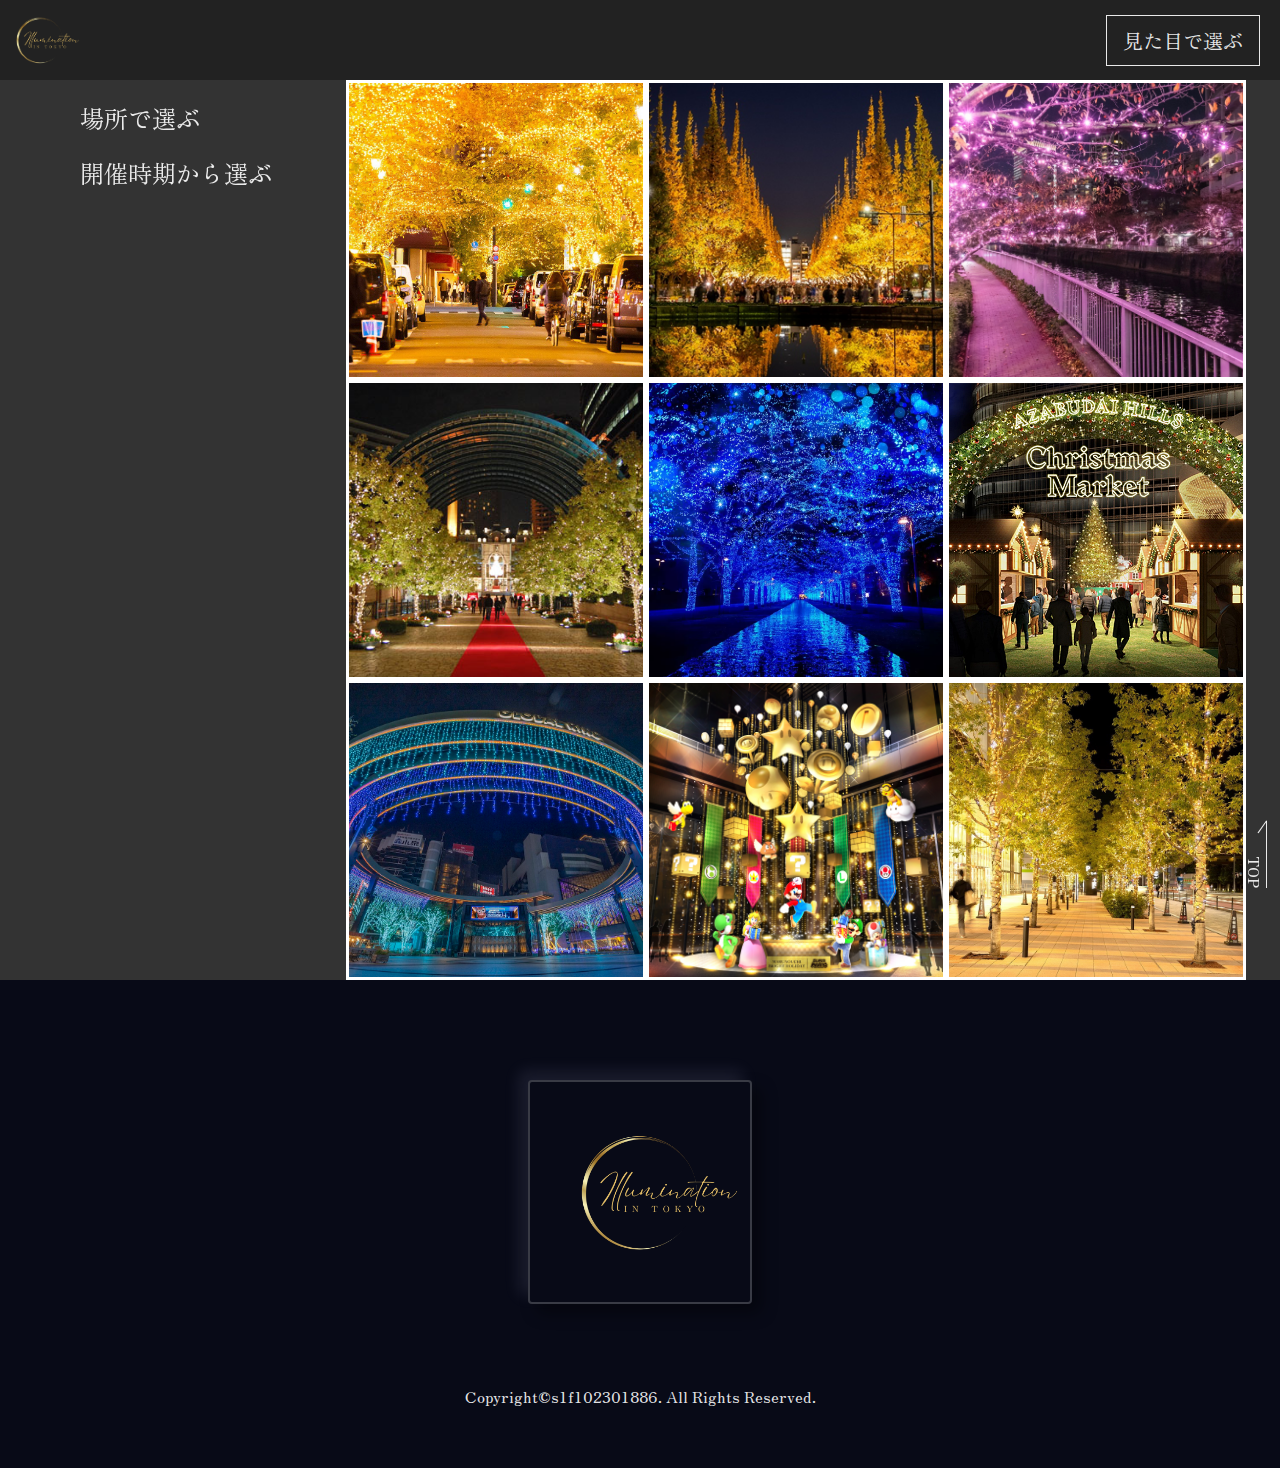
<file: appear.html>
<!DOCTYPE html>
<html lang="ja">
<head>
    <meta charset="UTF-8">
    <meta name="viewport" content="width=device-width, initial-scale=1.0">
    <title>見た目で選ぶ</title>
    <link rel="stylesheet" href="./assets/css/appear.css">
    <link rel="stylesheet" href="./assets/css/menu.css">
    <link rel="preconnect" href="https://fonts.googleapis.com">
    <link rel="preconnect" href="https://fonts.gstatic.com" crossorigin>
    <link href="https://fonts.googleapis.com/css2?family=Noto+Sans+JP:wght@100..900&family=Yuji+Mai&family=Zen+Old+Mincho&display=swap" rel="stylesheet">
</head>
<body>
    <div class="header-area">
        <a href="./index.html" class="header-logo"><img src="./assets/img/logo.png" alt="イメージロゴ" class="header-logo-img"></a>
        <div class="page-title">見た目で選ぶ</div>
        <!-- ハンバーガーメニュー部分 -->
        <div class="nav">
            <!-- ハンバーガーメニューの表示・非表示を切り替えるチェックボックス -->
            <input id="drawer_input" class="drawer_hidden" type="checkbox">
            <!-- ハンバーガーアイコン -->
            <label for="drawer_input" class="drawer_open">
                <div class="rectangle top"></div>
                <div class="rectangle bottom"></div>
                <span class="menu_text">Menu</span>
            </label>

            <!-- メニュー -->
            <nav class="nav_content">
            <ul class="nav_list">
                <li class="nav_item"><a href="./appear.html">見た目で選ぶ</a></li>
                <li class="nav_item"><a href="./place.html">場所で選ぶ</a></li>
                <li class="nav_item"><a href="./term.html">開催時期から選ぶ</a></li>
                <li class="nav_item"><a href="./index.html" class="Home-button">Home</a></li>
            </ul>
            </nav>
        </div>
    </div>

    <div class="main">
        <div class="sidebar">
            <ul class="sidebar-list">
                <li class="sidebar-item"><a href="./place.html">場所で選ぶ</a></li>
                <li class="sidebar-item"><a href="./term.html">開催時期から選ぶ</a></li>
            </ul>
        </div>
        <section class="appear">
            <div class="appear-area">
                <div class="three-block">
                    <a href="./description_html/01_chuo.html">
                        <img src="./assets/img/01_chuo/1_tokyo.jpg" alt="東京イルミリアの画像" class="appear-item">
                        <p class="desctipiton-item">TOKYO ILLUMILIA 2024</p>
                    </a>
                    <a href="./description_html/08_shinjuku.html">
                        <img src="./assets/img/08_shinjuku/1_meiji.png" alt="明治神宮外苑クリスマスマーケットの画像" class="appear-item">
                        <p class="desctipiton-item">東京クリスマスマーケット in 明治神宮外苑</p>
                    </a>
                    <a href="./description_html/04_shinagawa.html">
                        <img src="./assets/img/04_shinagawa/4_meguro.jpg" alt="目黒川みんなのイルミネーション2024の画像" class="appear-item">
                        <p class="desctipiton-item">megurogawa MINNA no ILLUMI 2024</p>
                    </a>
                </div>
                <div class="three-block">
                    <a href="./description_html/06_shibuya1.html">
                        <img src="./assets/img/06_shibuya1/1_ebisu.jpg" alt="恵比寿ガーデンプレイ Baccarat ETERNAL LIGHTS ―歓びのかたち―の画像" class="appear-item">
                        <p class="desctipiton-item">恵比寿ガーデンプレイス Baccarat ETERNAL LIGHTS<br>―歓びのかたち―</p>
                    </a>
                    <a href="./description_html/07_shibuya2.html">
                        <img src="./assets/img/07_shibuya2/1_ao.webp" alt="青の洞窟 SHIBUYAの画像" class="appear-item">
                        <p class="desctipiton-item">青の洞窟 SHIBUYA</p>
                    </a>
                    <a href="./description_html/03_minato.html">
                        <img src="./assets/img/03_minato/1_azabudai.jpg" alt="麻布台クリスマスマーケットの画像" class="appear-item">
                        <p class="desctipiton-item">Azabudai Hills Christmas Market 2024</p>
                    </a>
                </div>
                <div class="three-block">
                    <a href="./description_html/09_toshima.html">
                        <img src="./assets/img/09_toshima/1_extreme.jpg" alt="池袋西口公園 extremeイルミネーション2024の画像" class="appear-item">
                        <p class="desctipiton-item">池袋西口公園 extreme illumination 2024</p>
                    </a>
                    <a href="./description_html/02_chiyoda.html">
                        <img src="./assets/img/02_chiyoda/1_marunouch.jpg" alt="Marunouchi Bright Holiday 2024の画像" class="appear-item">
                        <p class="desctipiton-item">Marunouchi Bright Holiday 2024</p>
                    </a>
                    <a href="./description_html/05_koto.html">
                        <img src="./assets/img/05_koto/1_ariake.jpg" alt="有明ガーデン シーズンイルミネーションの画像" class="appear-item">
                        <p class="desctipiton-item">有明ガーデン シーズンイルミネーション</p>
                    </a>
                </div>
            </div>
        </section>
    </div>
    <footer class="fotter-area">
        <div class="footer-logo-box">
            <img src="./assets/img/logo.png" alt="イメージロゴ" class="footer-logo">
        </div>
        <small class="copyright">Copyright©s1f102301886. All Rights Reserved.</small>
    </footer>
    <a href="#" id="page-top">TOP</a>
    <script src="./assets/js/menu.js"></script>
</body>
</html>
</file>
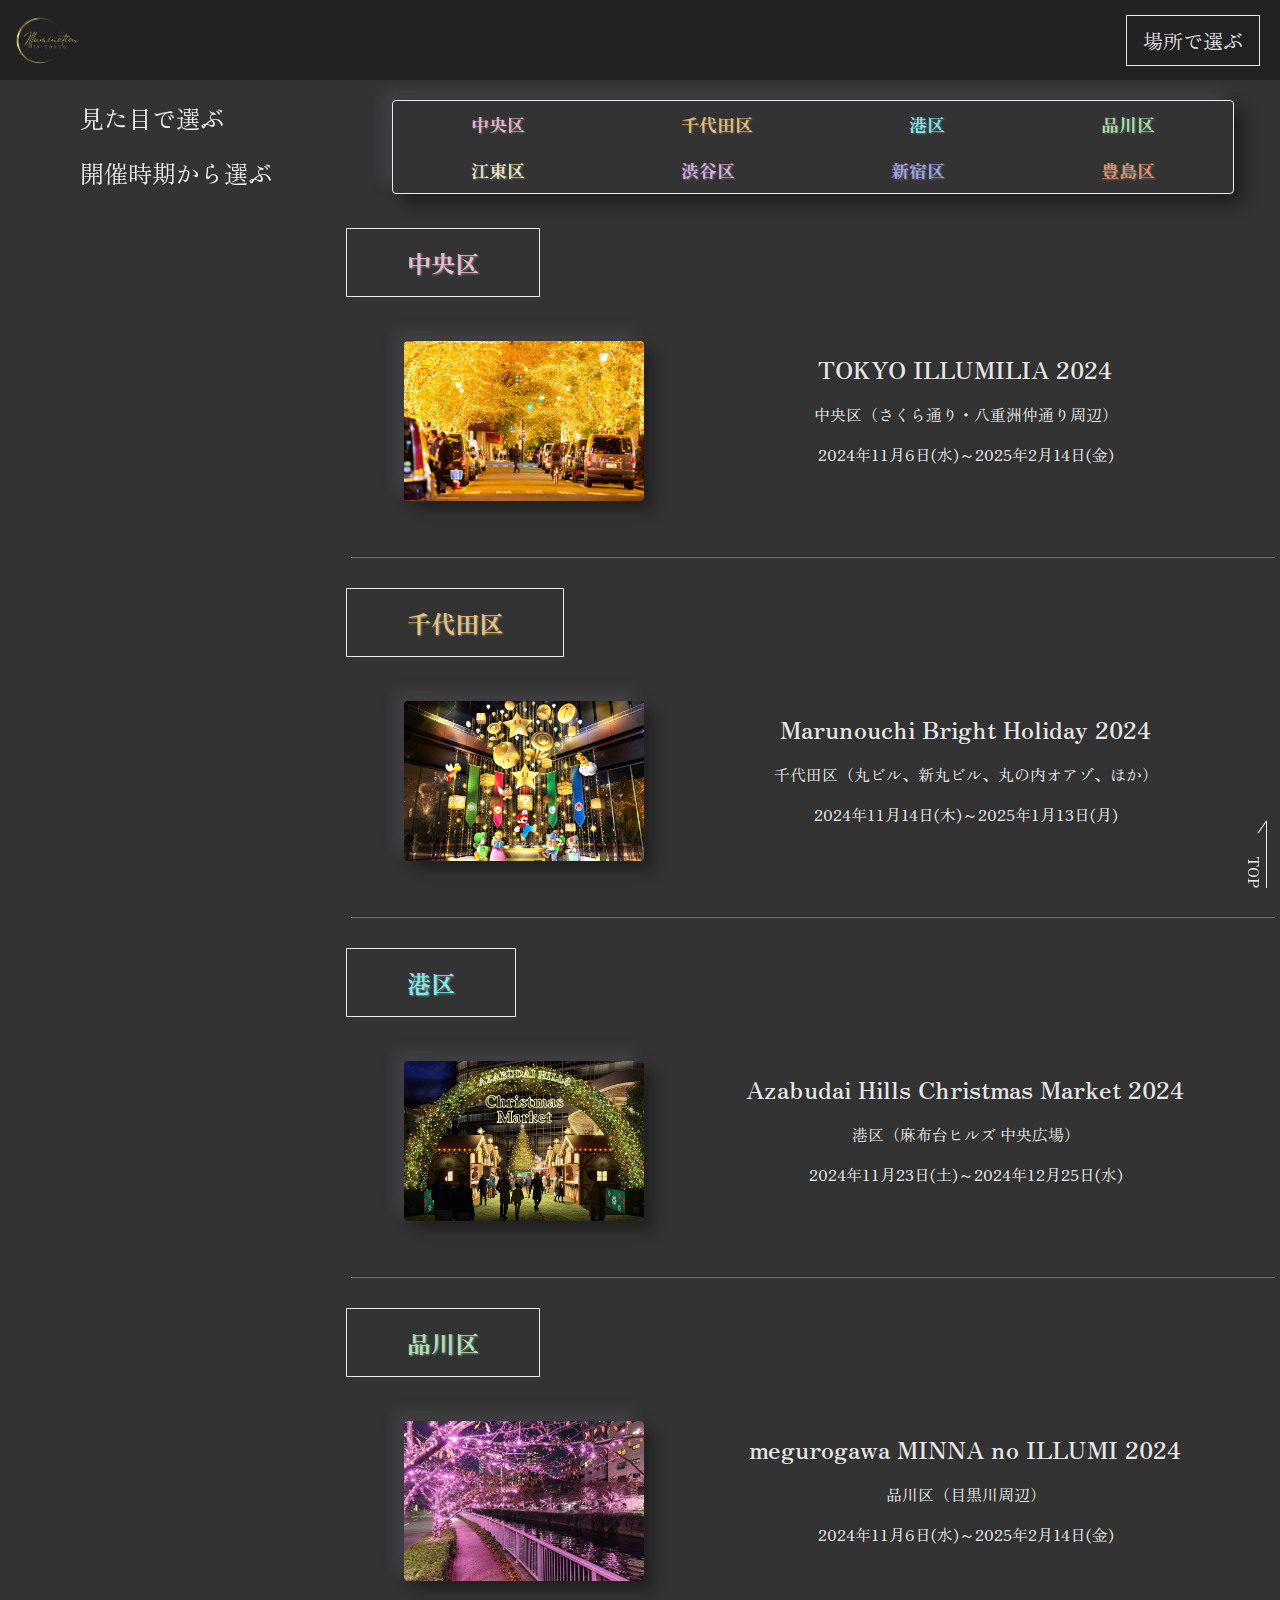
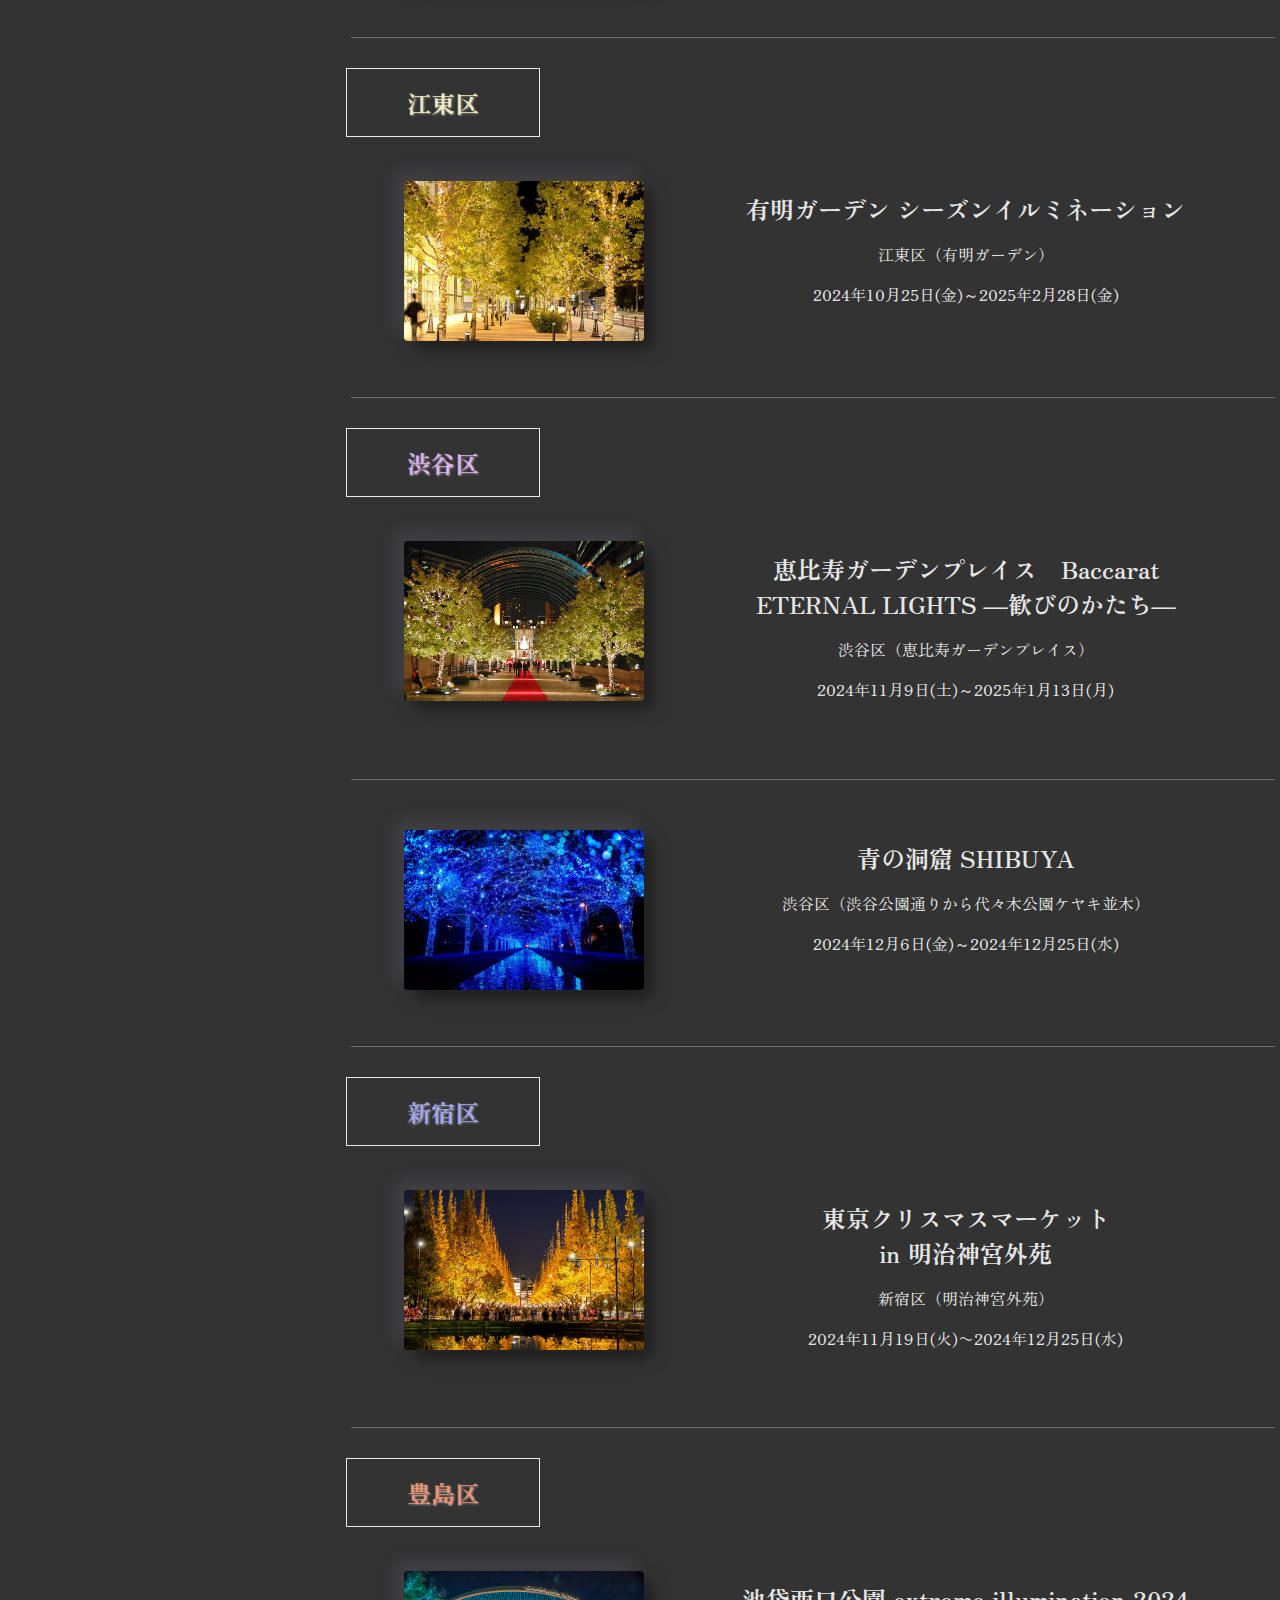
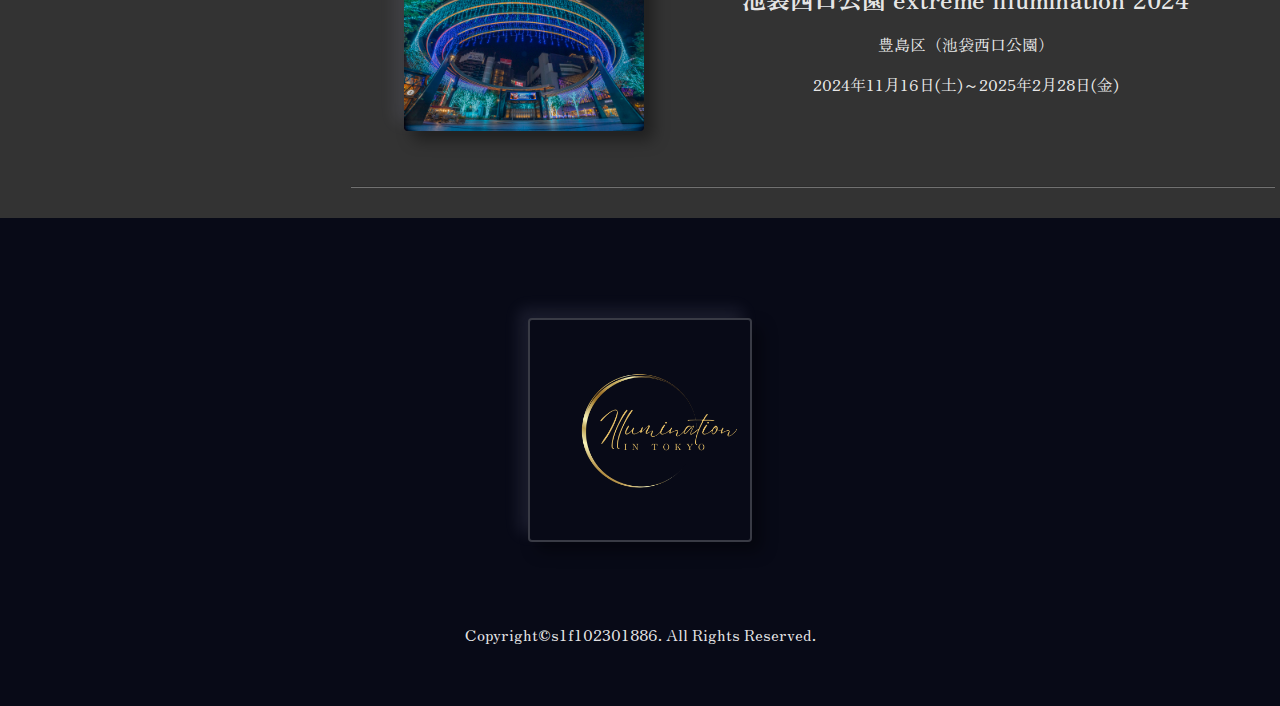
<file: place.html>
<!DOCTYPE html>
<html lang="ja">
<head>
    <meta charset="UTF-8">
    <meta name="viewport" content="width=device-width, initial-scale=1.0">
    <title>場所で選ぶ</title>
    <link rel="stylesheet" href="./assets/css/appear.css">
    <link rel="stylesheet" href="./assets/css/term.css">
    <link rel="stylesheet" href="./assets/css/place.css">
    <link rel="stylesheet" href="./assets/css/menu.css">
    <link rel="preconnect" href="https://fonts.gstatic.com" crossorigin>
    <link href="https://fonts.googleapis.com/css2?family=Noto+Sans+JP:wght@100..900&family=Yuji+Mai&family=Zen+Old+Mincho&display=swap" rel="stylesheet">
</head>
<body>
    <div class="header-area">
        <a href="./index.html" class="header-logo"><img src="./assets/img/logo.png" alt="イメージロゴ" class="header-logo-img"></a>
        <div class="page-title">場所で選ぶ</div>
        <!-- ハンバーガーメニュー部分 -->
        <div class="nav">
            <!-- ハンバーガーメニューの表示・非表示を切り替えるチェックボックス -->
            <input id="drawer_input" class="drawer_hidden" type="checkbox">
            <!-- ハンバーガーアイコン -->
            <label for="drawer_input" class="drawer_open">
                <div class="rectangle top"></div>
                <div class="rectangle bottom"></div>
                <span class="menu_text">Menu</span>
            </label>

            <!-- メニュー -->
            <nav class="nav_content">
            <ul class="nav_list">
                <li class="nav_item"><a href="./appear.html">見た目で選ぶ</a></li>
                <li class="nav_item"><a href="./place.html">場所で選ぶ</a></li>
                <li class="nav_item"><a href="./term.html">開催時期から選ぶ</a></li>
                <li class="nav_item"><a href="./index.html" class="Home-button">Home</a></li>
            </ul>
            </nav>
        </div>
    </div>

    <div class="main">
        <div class="sidebar">
            <ul class="sidebar-list">
                <li class="sidebar-item"><a href="./appear.html">見た目で選ぶ</a></li>
                <li class="sidebar-item"><a href="./term.html">開催時期から選ぶ</a></li>
            </ul>
        </div>
        <section class="appear">
            <div class="appear-area">
                <nav class="place-nav-area ward-list">
                    <div class="ward-wrap_4">
                        <p class="ward-list-item"><a href="#chuo" id="chuo_color">中央区</a></p>
                        <p class="ward-list-item"><a href="#chiyoda"  id="chiyoda_color">千代田区</a></p>
                        <p class="ward-list-item"><a href="#minato" id="minato_color">港区</a></p>
                        <p class="ward-list-item"><a href="#shinagawa" id="shinagawa_color">品川区</a></p>
                    </div>
                    <div class="ward-wrap_4">
                        <p class="ward-list-item"><a href="#koto" id="koto_color">江東区</a></p>
                        <p class="ward-list-item"><a href="#shibuya" id="shibuya_color">渋谷区</a></p>
                        <p class="ward-list-item"><a href="#shinjuku" id="shinjuku_color">新宿区</a></p>
                        <p class="ward-list-item"><a href="#toshima" id="toshima_color">豊島区</a></p>
                    </div>
                </nav>
                <div class="month-section" id="chuo">
                    <p class="month-title">中央区</p>
                    <a href="./description_html/01_chuo.html" class="spot-area">
                        <div class="spot-inline-box flex--reverse">
                            <div class="spot-info">
                                <h1 class="spot-title">TOKYO ILLUMILIA 2024</h1>
                                <p class="spot-ward">中央区（さくら通り・八重洲仲通り周辺）</p>
                                <p class="spot-term">2024年11月6日(水)～2025年2月14日(金)</p>
                            </div>
                            <div class="spot-img-box">
                                <img src="./assets/img/01_chuo/1_tokyo.jpg" class="spot-img" alt="TOKYO ILLUMILIA 2024の画像">
                            </div>
                        </div>
                    </a>
                    <hr>
                    <p class="month-title" id="chiyoda">千代田区</p>
                    <a href="./description_html/02_chiyoda.html" class="spot-area">
                        <div class="spot-inline-box flex--reverse">
                            <div class="spot-info">
                                <h1 class="spot-title">Marunouchi Bright Holiday 2024</h1>
                                <p class="spot-ward">千代田区（丸ビル、新丸ビル、丸の内オアゾ、ほか）</p>
                                <p class="spot-term">2024年11月14日(木)～2025年1月13日(月)</p>
                            </div>
                            <div class="spot-img-box">
                                <img src="./assets/img/02_chiyoda/1_marunouch.jpg" class="spot-img" alt="Marunouchi Bright Holiday 2024の画像">
                            </div>
                        </div>
                    </a>
                    <hr>
                    <p class="month-title" id="minato">港区</p>
                    <a href="./description_html/03_minato.html" class="spot-area">
                        <div class="spot-inline-box flex--reverse">
                            <div class="spot-info">
                                <h1 class="spot-title">Azabudai Hills Christmas Market 2024</h1>
                                <p class="spot-ward">港区（麻布台ヒルズ 中央広場）</p>
                                <p class="spot-term">2024年11月23日(土)～2024年12月25日(水)</p>
                            </div>
                            <div class="spot-img-box">
                                <img src="./assets/img/03_minato/1_azabudai.jpg" class="spot-img" alt="麻布台ヒルズクリスマスマーケット 2024の画像">
                            </div>
                        </div>
                    </a>
                    <hr>
                    <p class="month-title" id="shinagawa">品川区</p>
                    <a href="./description_html/04_shinagawa.html" class="spot-area">
                        <div class="spot-inline-box flex--reverse">
                            <div class="spot-info">
                                <h1 class="spot-title">megurogawa MINNA no ILLUMI 2024</h1>
                                <p class="spot-ward">品川区（目黒川周辺）</p>
                                <p class="spot-term">2024年11月6日(水)～2025年2月14日(金)</p>
                            </div>
                            <div class="spot-img-box">
                                <img src="./assets/img/04_shinagawa/4_meguro.jpg" class="spot-img" alt="目黒川みんなのイルミネーション2024の画像">
                            </div>
                        </div>
                    </a>
                    <hr>
                    <p class="month-title" id="koto">江東区</p>
                    <a href="./description_html/05_koto.html" class="spot-area">
                        <div class="spot-inline-box flex--reverse">
                            <div class="spot-info">
                                <h1 class="spot-title">有明ガーデン シーズンイルミネーション</h1>
                                <p class="spot-ward">江東区（有明ガーデン）</p>
                                <p class="spot-term">2024年10月25日(金)～2025年2月28日(金)</p>
                            </div>
                            <div class="spot-img-box">
                                <img src="./assets/img/05_koto/1_ariake.jpg" class="spot-img" alt="有明ガーデン シーズンイルミネーションの画像">
                            </div>
                        </div>
                    </a>
                    <hr>
                    <p class="month-title" id="shibuya">渋谷区</p>
                    <a href="./description_html/06_shibuya1.html" class="spot-area">
                        <div class="spot-inline-box flex--reverse">
                            <div class="spot-info">
                                <h1 class="spot-title">恵比寿ガーデンプレイス　Baccarat ETERNAL LIGHTS ―歓びのかたち―</h1>
                                <p class="spot-ward">渋谷区（恵比寿ガーデンプレイス）</p>
                                <p class="spot-term">2024年11月9日(土)～2025年1月13日(月)</p>
                            </div>
                            <div class="spot-img-box">
                                <img src="./assets/img/06_shibuya1/1_ebisu.jpg" class="spot-img" alt="恵比寿ガーデンプレイス　Baccarat ETERNAL LIGHTS ―歓びのかたち―の画像">
                            </div>
                        </div>
                    </a>
                    <hr>
                    <a href="./description_html/07_shibuya2.html" class="spot-area">
                        <div class="spot-inline-box flex--reverse">
                            <div class="spot-info">
                                <h1 class="spot-title">青の洞窟 SHIBUYA</h1>
                                <p class="spot-ward">渋谷区（渋谷公園通りから代々木公園ケヤキ並木）</p>
                                <p class="spot-term">2024年12月6日(金)～2024年12月25日(水)</p>
                            </div>
                            <div class="spot-img-box">
                                <img src="./assets/img/07_shibuya2/1_ao.webp" class="spot-img" alt="青の洞窟の画像">
                            </div>
                        </div>
                    </a>
                    <hr>
                    <p class="month-title" id="shinjuku">新宿区</p>
                    <a href="./description_html/08_shinjuku.html" class="spot-area">
                        <div class="spot-inline-box flex--reverse">
                            <div class="spot-info">
                                <h1 class="spot-title">東京クリスマスマーケット<br>in 明治神宮外苑</h1>
                                <p class="spot-ward">新宿区（明治神宮外苑）</p>
                                <p class="spot-term">2024年11月19日(火)〜2024年12月25日(水)</p>
                            </div>
                            <div class="spot-img-box">
                                <img src="./assets/img/08_shinjuku/1_meiji.png" class="spot-img" alt="東京クリスマスマーケット in 明治神宮外苑の画像">
                            </div>
                        </div>
                    </a>
                    <hr>
                    <p class="month-title" id="toshima">豊島区</p>
                    <a href="./description_html/09_toshima.html" class="spot-area">
                        <div class="spot-inline-box flex--reverse">
                            <div class="spot-info">
                                <h1 class="spot-title">池袋西口公園 extreme illumination 2024</h1>
                                <p class="spot-ward">豊島区（池袋西口公園）</p>
                                <p class="spot-term">2024年11月16日(土)～2025年2月28日(金)</p>
                            </div>
                            <div class="spot-img-box">
                                <img src="./assets/img/09_toshima/1_extreme.jpg" class="spot-img" alt="池袋西口公園 extremeイルミネーション2024の画像">
                            </div>
                        </div>
                    </a>
                    <hr>
                </div>
            </div>
        </section>
    </div>
    <footer class="fotter-area">
        <div class="footer-logo-box">
            <img src="./assets/img/logo.png" alt="イメージロゴ" class="footer-logo">
        </div>
        <small class="copyright">Copyright©s1f102301886. All Rights Reserved.</small>
    </footer>
    <a href="#" id="page-top">TOP</a>
    <script src="./assets/js/menu.js"></script>
</body>
</html>
</file>
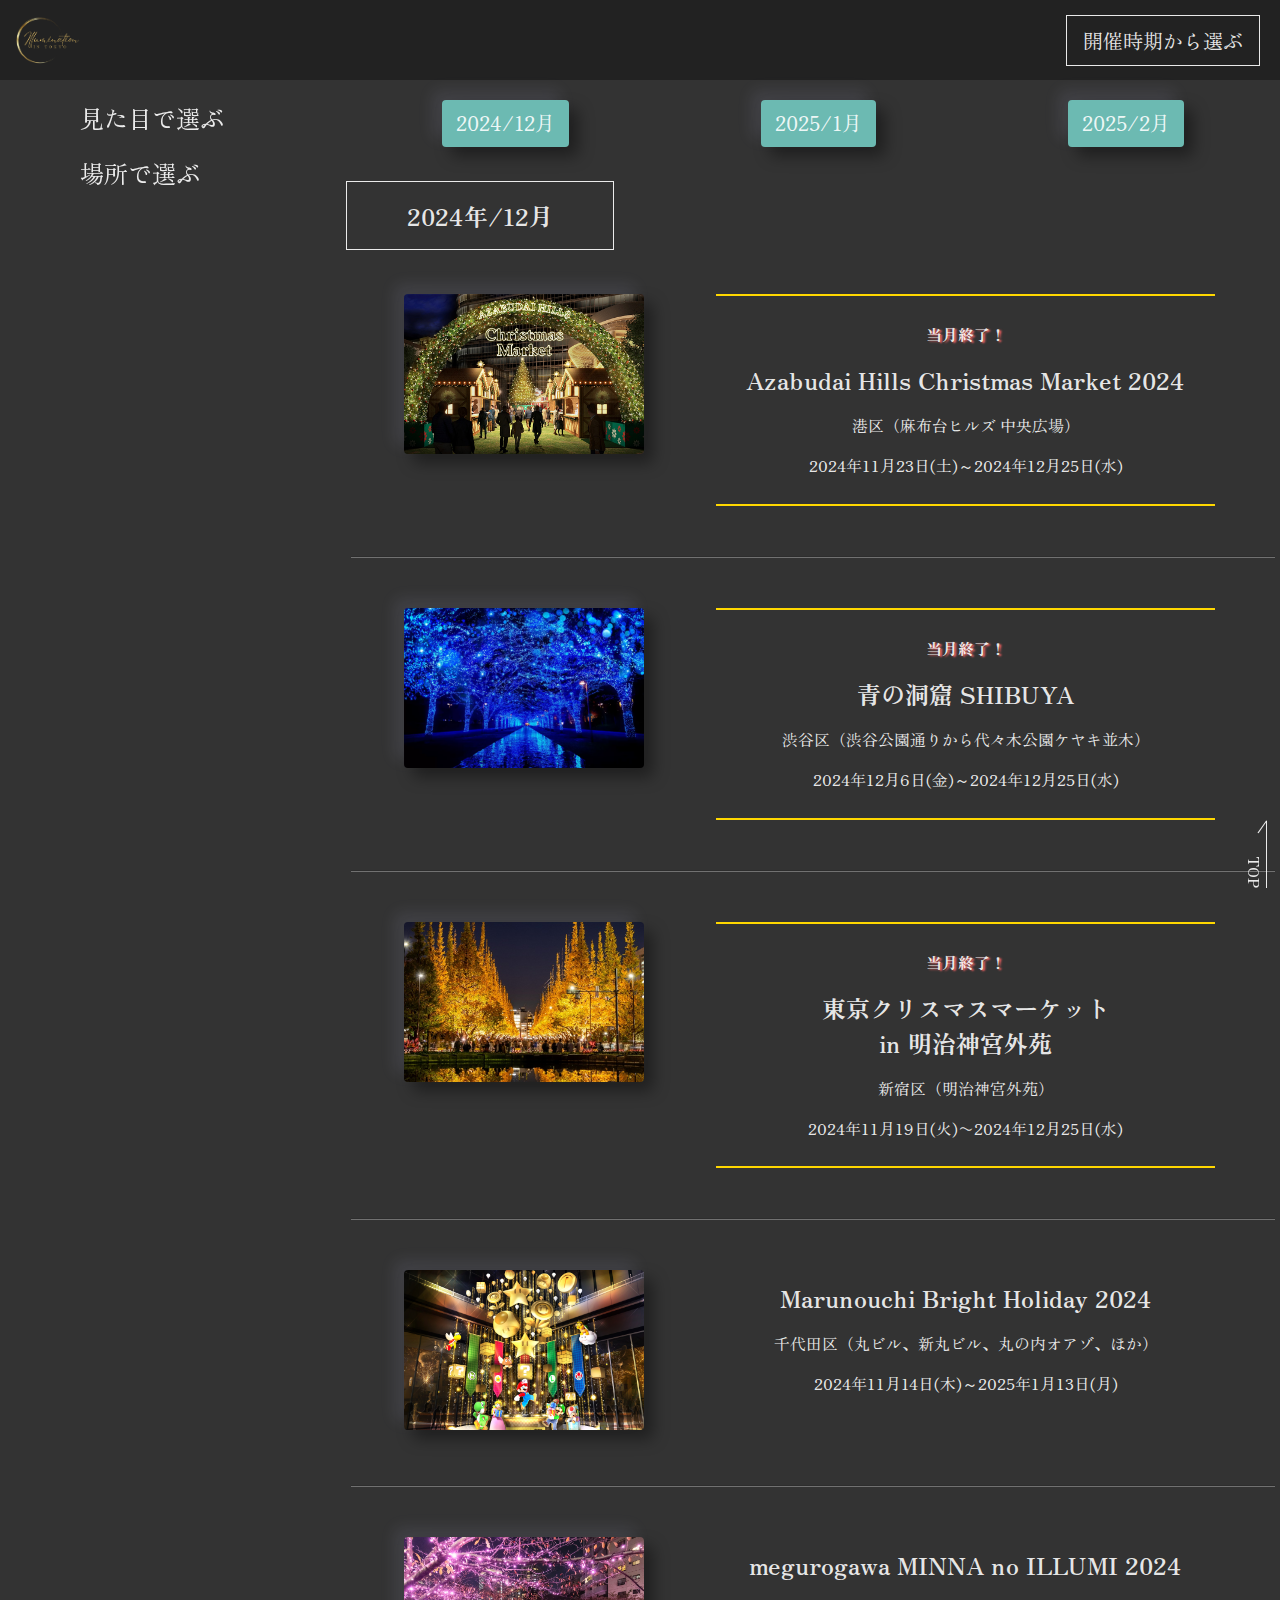
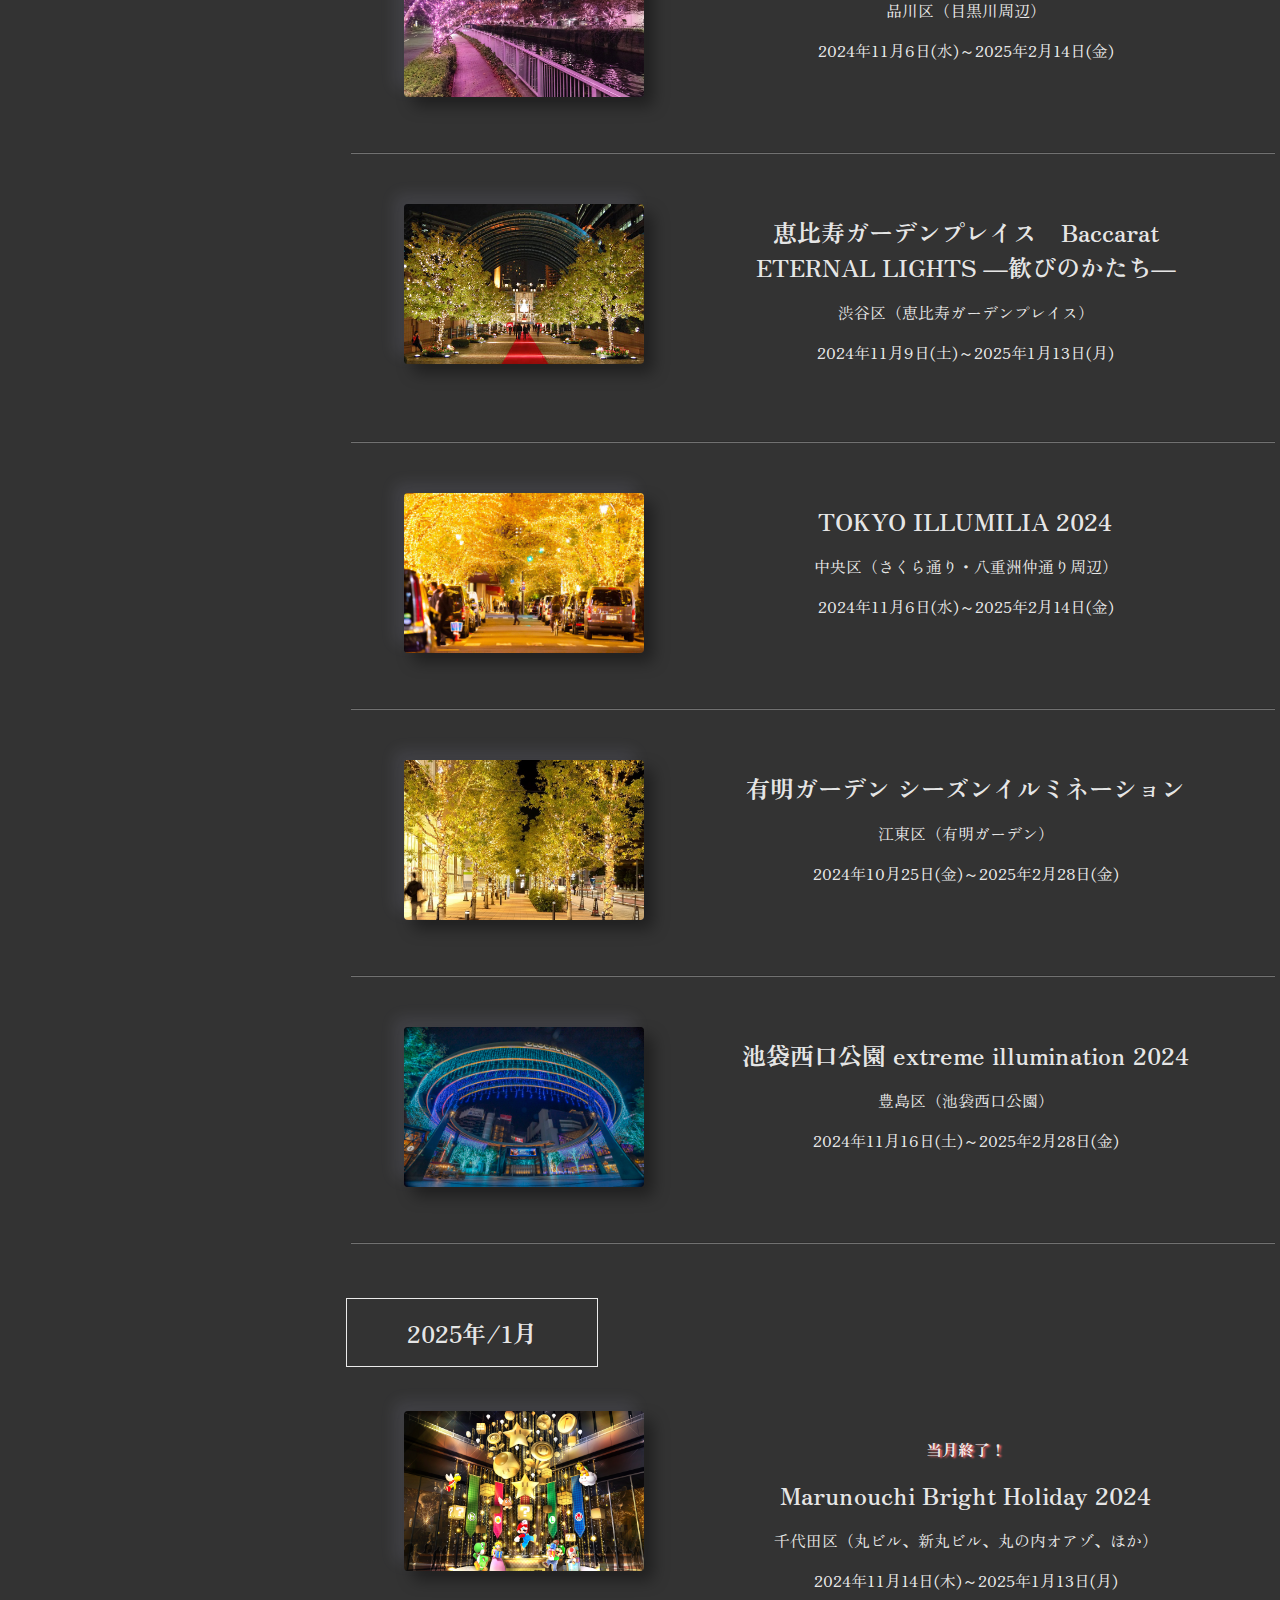
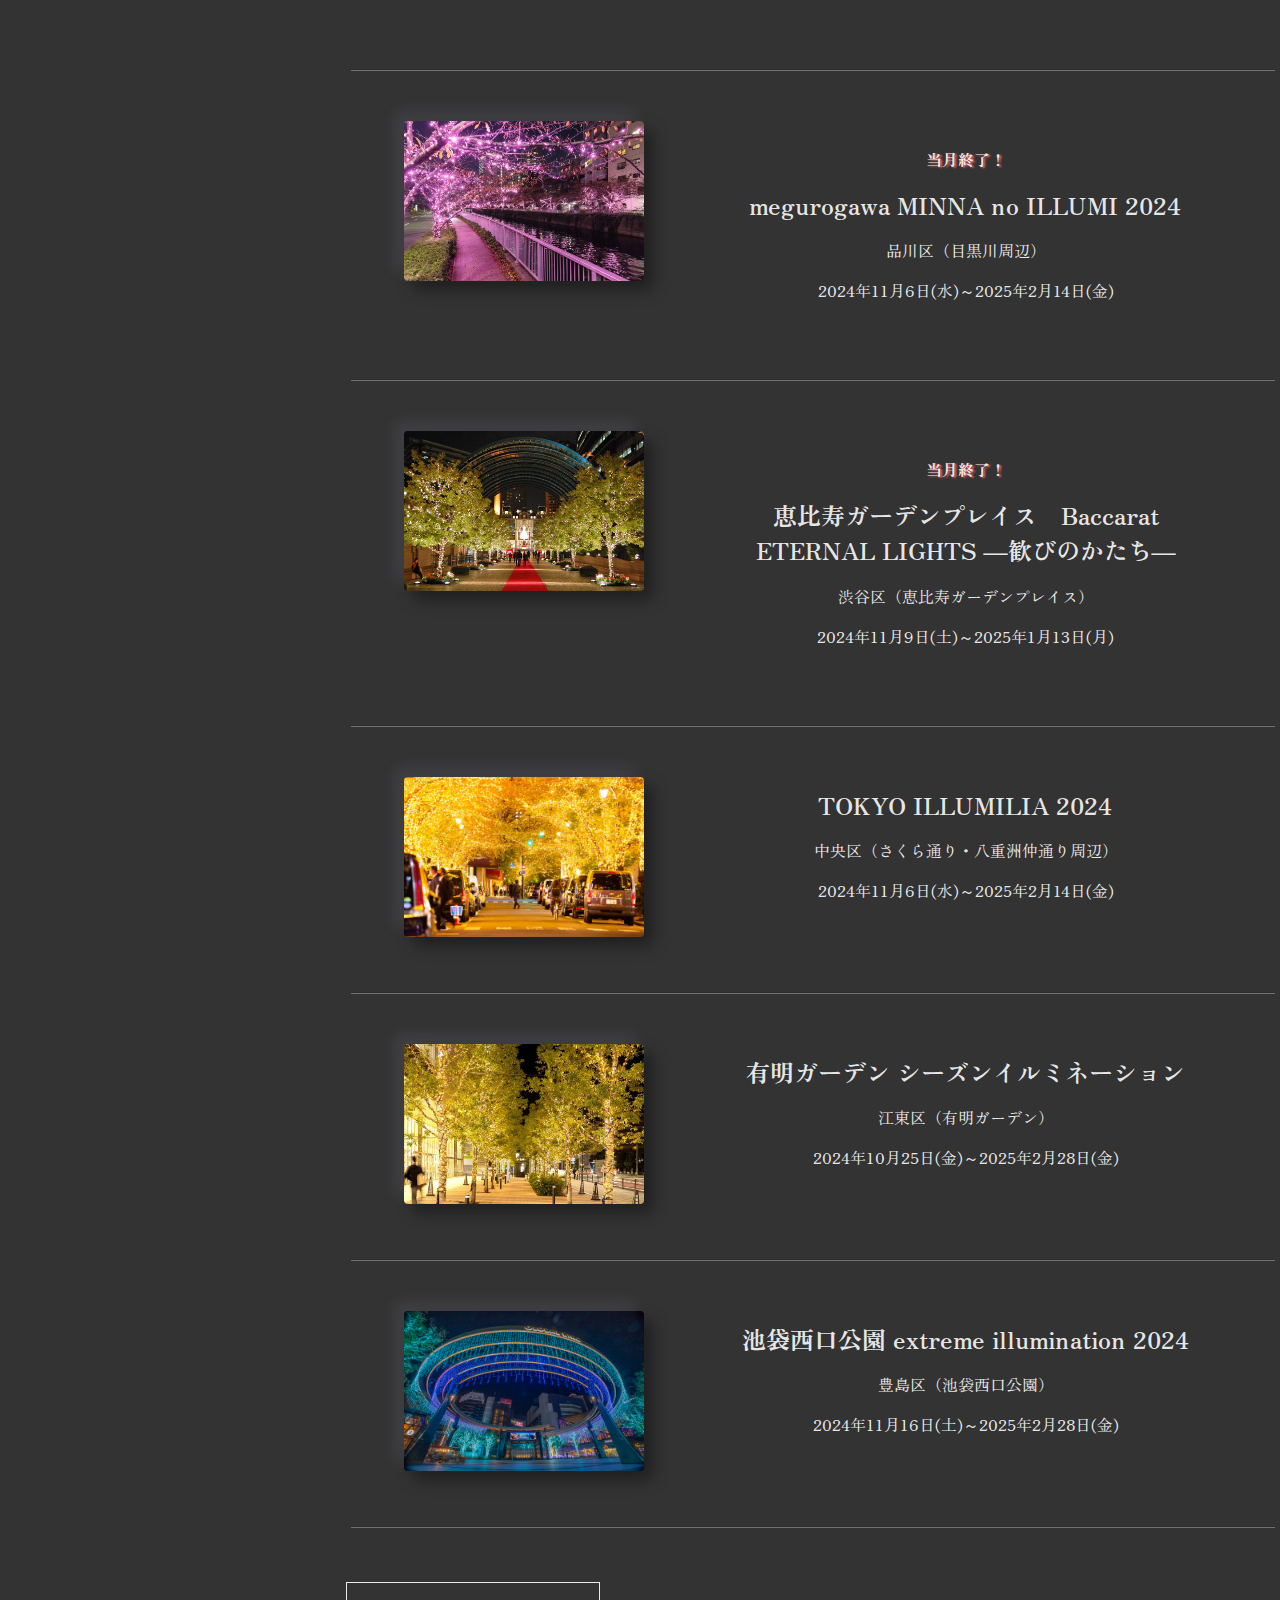
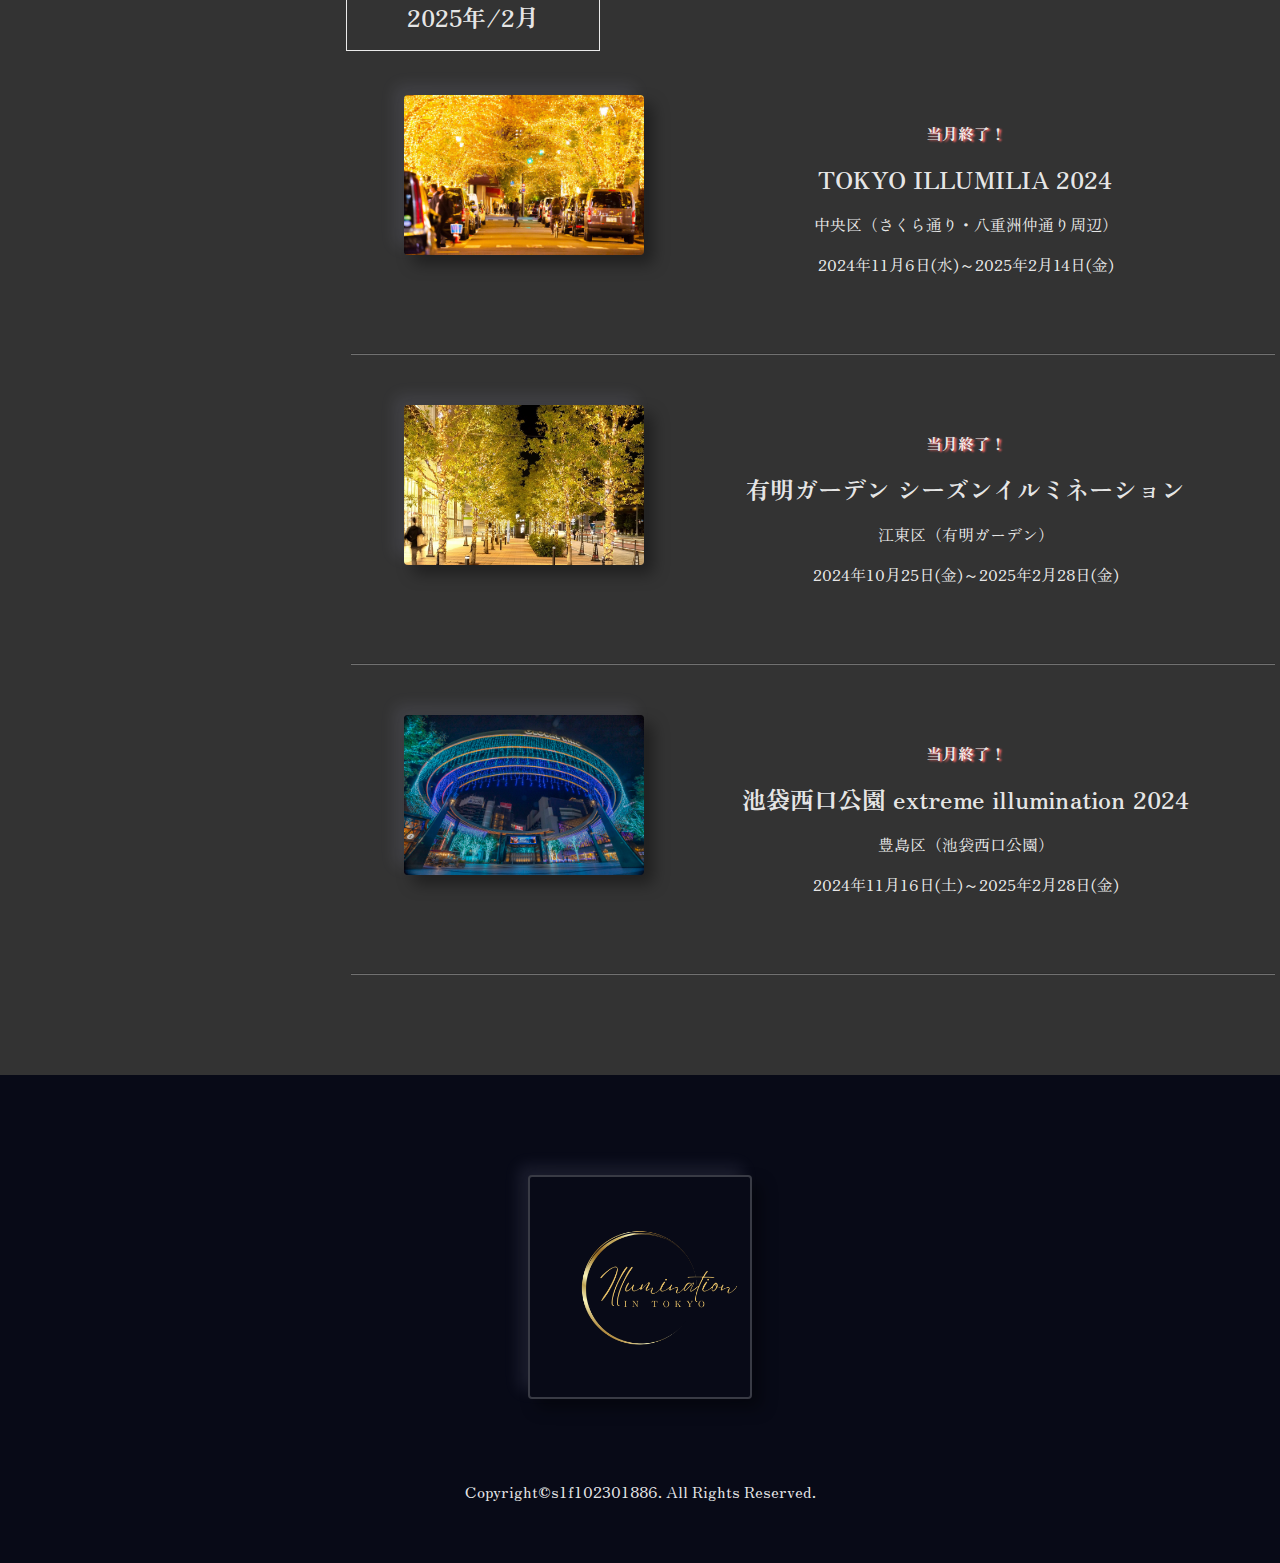
<file: term.html>
<!DOCTYPE html>
<html lang="ja">
<head>
    <meta charset="UTF-8">
    <meta name="viewport" content="width=device-width, initial-scale=1.0">
    <title>見た目で選ぶ</title>
    <link rel="stylesheet" href="./assets/css/appear.css">
    <link rel="stylesheet" href="./assets/css/term.css">
    <link rel="stylesheet" href="./assets/css/menu.css">
    <link rel="preconnect" href="https://fonts.gstatic.com" crossorigin>
    <link href="https://fonts.googleapis.com/css2?family=Noto+Sans+JP:wght@100..900&family=Yuji+Mai&family=Zen+Old+Mincho&display=swap" rel="stylesheet">
</head>
<body>
    <div class="header-area">
        <a href="./index.html" class="header-logo"><img src="./assets/img/logo.png" alt="イメージロゴ" class="header-logo-img"></a>
        <div class="page-title">開催時期から選ぶ</div>
        <!-- ハンバーガーメニュー部分 -->
        <div class="nav">
            <!-- ハンバーガーメニューの表示・非表示を切り替えるチェックボックス -->
            <input id="drawer_input" class="drawer_hidden" type="checkbox">
            <!-- ハンバーガーアイコン -->
            <label for="drawer_input" class="drawer_open">
                <div class="rectangle top"></div>
                <div class="rectangle bottom"></div>
                <span class="menu_text">Menu</span>
            </label>

            <!-- メニュー -->
            <nav class="nav_content">
            <ul class="nav_list">
                <li class="nav_item"><a href="./appear.html">見た目で選ぶ</a></li>
                <li class="nav_item"><a href="./place.html">場所で選ぶ</a></li>
                <li class="nav_item"><a href="./term.html">開催時期から選ぶ</a></li>
                <li class="nav_item"><a href="./index.html" class="Home-button">Home</a></li>
            </ul>
            </nav>
        </div>
    </div>

    <div class="main">
        <div class="sidebar">
            <ul class="sidebar-list">
                <li class="sidebar-item"><a href="./appear.html">見た目で選ぶ</a></li>
                <li class="sidebar-item"><a href="./place.html">場所で選ぶ</a></li>
            </ul>
        </div>
        <section class="appear">
            <div class="appear-area">
                <nav class="three-block">
                    <p class="jump-button">
                        <a href="#December" class="jump-link">
                            2024/12月
                        </a>
                    </p>
                    <p class="jump-button">
                        <a href="#January" class="jump-link">
                            2025/1月
                        </a>
                    </p>
                    <p class="jump-button">
                        <a href="#Feburuary" class="jump-link">
                            2025/2月
                        </a>
                    </p>
                </nav>
                <div class="month-section" id="December">
                    <p class="month-title">2024年/12月</p>
                    <a href="./description_html/03_minato.html" class="spot-area">
                        <div class="spot-inline-box flex--reverse">
                            <div class="spot-info main-month-info">
                                <p class="main-month-message">当月終了！</p>
                                <h1 class="spot-title">Azabudai Hills Christmas Market 2024</h1>
                                <p class="spot-ward">港区（麻布台ヒルズ 中央広場）</p>
                                <p class="spot-term">2024年11月23日(土)～2024年12月25日(水)</p>
                            </div>
                            <div class="spot-img-box">
                                <img src="./assets/img/03_minato/1_azabudai.jpg" class="spot-img" alt="麻布台ヒルズクリスマスマーケット 2024の画像">
                            </div>
                        </div>
                    </a>
                    <hr>
                    <a href="./description_html/07_shibuya2.html" class="spot-area">
                        <div class="spot-inline-box flex--reverse">
                            <div class="spot-info main-month-info">
                                <p class="main-month-message">当月終了！</p>
                                <h1 class="spot-title">青の洞窟 SHIBUYA</h1>
                                <p class="spot-ward">渋谷区（渋谷公園通りから代々木公園ケヤキ並木）</p>
                                <p class="spot-term">2024年12月6日(金)～2024年12月25日(水)</p>
                            </div>
                            <div class="spot-img-box">
                                <img src="./assets/img/07_shibuya2/1_ao.webp" class="spot-img" alt="青の洞窟の画像">
                            </div>
                        </div>
                    </a>
                    <hr>
                    <a href="./description_html/08_shinjuku.html" class="spot-area">
                        <div class="spot-inline-box flex--reverse">
                            <div class="spot-info main-month-info">
                                <p class="main-month-message">当月終了！</p>
                                <h1 class="spot-title">東京クリスマスマーケット<br>in 明治神宮外苑</h1>
                                <p class="spot-ward">新宿区（明治神宮外苑）</p>
                                <p class="spot-term">2024年11月19日(火)〜2024年12月25日(水)</p>
                            </div>
                            <div class="spot-img-box">
                                <img src="./assets/img/08_shinjuku/1_meiji.png" class="spot-img" alt="東京クリスマスマーケット in 明治神宮外苑の画像">
                            </div>
                        </div>
                    </a>
                    <hr>
                    <a href="./description_html/02_chiyoda.html" class="spot-area">
                        <div class="spot-inline-box flex--reverse">
                            <div class="spot-info">
                                <h1 class="spot-title">Marunouchi Bright Holiday 2024</h1>
                                <p class="spot-ward">千代田区（丸ビル、新丸ビル、丸の内オアゾ、ほか）</p>
                                <p class="spot-term">2024年11月14日(木)～2025年1月13日(月)</p>
                            </div>
                            <div class="spot-img-box">
                                <img src="./assets/img/02_chiyoda/1_marunouch.jpg" class="spot-img" alt="Marunouchi Bright Holiday 2024の画像">
                            </div>
                        </div>
                    </a>
                    <hr>
                    <a href="./description_html/04_shinagawa.html" class="spot-area">
                        <div class="spot-inline-box flex--reverse">
                            <div class="spot-info">
                                <h1 class="spot-title">megurogawa MINNA no ILLUMI 2024</h1>
                                <p class="spot-ward">品川区（目黒川周辺）</p>
                                <p class="spot-term">2024年11月6日(水)～2025年2月14日(金)</p>
                            </div>
                            <div class="spot-img-box">
                                <img src="./assets/img/04_shinagawa/4_meguro.jpg" class="spot-img" alt="目黒川みんなのイルミネーション2024の画像">
                            </div>
                        </div>
                    </a>
                    <hr>
                    <a href="./description_html/06_shibuya1.html" class="spot-area">
                        <div class="spot-inline-box flex--reverse">
                            <div class="spot-info">
                                <h1 class="spot-title">恵比寿ガーデンプレイス　Baccarat ETERNAL LIGHTS ―歓びのかたち―</h1>
                                <p class="spot-ward">渋谷区（恵比寿ガーデンプレイス）</p>
                                <p class="spot-term">2024年11月9日(土)～2025年1月13日(月)</p>
                            </div>
                            <div class="spot-img-box">
                                <img src="./assets/img/06_shibuya1/1_ebisu.jpg" class="spot-img" alt="恵比寿ガーデンプレイス　Baccarat ETERNAL LIGHTS ―歓びのかたち―の画像">
                            </div>
                        </div>
                    </a>
                    <hr>
                    <a href="./description_html/01_chuo.html" class="spot-area">
                        <div class="spot-inline-box flex--reverse">
                            <div class="spot-info">
                                <h1 class="spot-title">TOKYO ILLUMILIA 2024</h1>
                                <p class="spot-ward">中央区（さくら通り・八重洲仲通り周辺）</p>
                                <p class="spot-term">2024年11月6日(水)～2025年2月14日(金)</p>
                            </div>
                            <div class="spot-img-box">
                                <img src="./assets/img/01_chuo/1_tokyo.jpg" class="spot-img" alt="TOKYO ILLUMILIA 2024の画像">
                            </div>
                        </div>
                    </a>
                    <hr>
                    <a href="./description_html/05_koto.html" class="spot-area">
                        <div class="spot-inline-box flex--reverse">
                            <div class="spot-info">
                                <h1 class="spot-title">有明ガーデン シーズンイルミネーション</h1>
                                <p class="spot-ward">江東区（有明ガーデン）</p>
                                <p class="spot-term">2024年10月25日(金)～2025年2月28日(金)</p>
                            </div>
                            <div class="spot-img-box">
                                <img src="./assets/img/05_koto/1_ariake.jpg" class="spot-img" alt="有明ガーデン シーズンイルミネーションの画像">
                            </div>
                        </div>
                    </a>
                    <hr>
                    <a href="./description_html/09_toshima.html" class="spot-area">
                        <div class="spot-inline-box flex--reverse">
                            <div class="spot-info">
                                <h1 class="spot-title">池袋西口公園 extreme illumination 2024</h1>
                                <p class="spot-ward">豊島区（池袋西口公園）</p>
                                <p class="spot-term">2024年11月16日(土)～2025年2月28日(金)</p>
                            </div>
                            <div class="spot-img-box">
                                <img src="./assets/img/09_toshima/1_extreme.jpg" class="spot-img" alt="池袋西口公園 extremeイルミネーション2024の画像">
                            </div>
                        </div>
                    </a>
                    <hr>
                </div>

                <div class="month-section" id="January">
                    <p class="month-title">2025年/1月</p>
                    <a href="./description_html/02_chiyoda.html" class="spot-area">
                        <div class="spot-inline-box flex--reverse">
                            <div class="spot-info">
                                <p class="main-month-message">当月終了！</p>
                                <h1 class="spot-title">Marunouchi Bright Holiday 2024</h1>
                                <p class="spot-ward">千代田区（丸ビル、新丸ビル、丸の内オアゾ、ほか）</p>
                                <p class="spot-term">2024年11月14日(木)～2025年1月13日(月)</p>
                            </div>
                            <div class="spot-img-box">
                                <img src="./assets/img/02_chiyoda/1_marunouch.jpg" class="spot-img" alt="Marunouchi Bright Holiday 2024の画像">
                            </div>
                        </div>
                    </a>
                    <hr>
                    <a href="./description_html/04_shinagawa.html" class="spot-area">
                        <div class="spot-inline-box flex--reverse">
                            <div class="spot-info">
                                <p class="main-month-message">当月終了！</p>
                                <h1 class="spot-title">megurogawa MINNA no ILLUMI 2024</h1>
                                <p class="spot-ward">品川区（目黒川周辺）</p>
                                <p class="spot-term">2024年11月6日(水)～2025年2月14日(金)</p>
                            </div>
                            <div class="spot-img-box">
                                <img src="./assets/img/04_shinagawa/4_meguro.jpg" class="spot-img" alt="目黒川みんなのイルミネーション2024の画像">
                            </div>
                        </div>
                    </a>
                    <hr>
                    <a href="./description_html/06_shibuya1.html" class="spot-area">
                        <div class="spot-inline-box flex--reverse">
                            <div class="spot-info">
                                <p class="main-month-message">当月終了！</p>
                                <h1 class="spot-title">恵比寿ガーデンプレイス　Baccarat ETERNAL LIGHTS ―歓びのかたち―</h1>
                                <p class="spot-ward">渋谷区（恵比寿ガーデンプレイス）</p>
                                <p class="spot-term">2024年11月9日(土)～2025年1月13日(月)</p>
                            </div>
                            <div class="spot-img-box">
                                <img src="./assets/img/06_shibuya1/1_ebisu.jpg" class="spot-img" alt="恵比寿ガーデンプレイス　Baccarat ETERNAL LIGHTS ―歓びのかたち―の画像">
                            </div>
                        </div>
                    </a>
                    <hr>
                    <a href="./description_html/01_chuo.html" class="spot-area">
                        <div class="spot-inline-box flex--reverse">
                            <div class="spot-info">
                                <h1 class="spot-title">TOKYO ILLUMILIA 2024</h1>
                                <p class="spot-ward">中央区（さくら通り・八重洲仲通り周辺）</p>
                                <p class="spot-term">2024年11月6日(水)～2025年2月14日(金)</p>
                            </div>
                            <div class="spot-img-box">
                                <img src="./assets/img/01_chuo/1_tokyo.jpg" class="spot-img" alt="TOKYO ILLUMILIA 2024の画像">
                            </div>
                        </div>
                    </a>
                    <hr>
                    <a href="./description_html/05_koto.html" class="spot-area">
                        <div class="spot-inline-box flex--reverse">
                            <div class="spot-info">
                                <h1 class="spot-title">有明ガーデン シーズンイルミネーション</h1>
                                <p class="spot-ward">江東区（有明ガーデン）</p>
                                <p class="spot-term">2024年10月25日(金)～2025年2月28日(金)</p>
                            </div>
                            <div class="spot-img-box">
                                <img src="./assets/img/05_koto/1_ariake.jpg" class="spot-img" alt="有明ガーデン シーズンイルミネーションの画像">
                            </div>
                        </div>
                    </a>
                    <hr>
                    <a href="./description_html/09_toshima.html" class="spot-area">
                        <div class="spot-inline-box flex--reverse">
                            <div class="spot-info">
                                <h1 class="spot-title">池袋西口公園 extreme illumination 2024</h1>
                                <p class="spot-ward">豊島区（池袋西口公園）</p>
                                <p class="spot-term">2024年11月16日(土)～2025年2月28日(金)</p>
                            </div>
                            <div class="spot-img-box">
                                <img src="./assets/img/09_toshima/1_extreme.jpg" class="spot-img" alt="池袋西口公園 extremeイルミネーション2024の画像">
                            </div>
                        </div>
                    </a>
                    <hr>
                </div>

                <div class="month-section" id="Feburuary">
                    <p class="month-title">2025年/2月</p>
                    <a href="./description_html/01_chuo.html" class="spot-area">
                        <div class="spot-inline-box flex--reverse">
                            <div class="spot-info">
                                <p class="main-month-message">当月終了！</p>
                                <h1 class="spot-title">TOKYO ILLUMILIA 2024</h1>
                                <p class="spot-ward">中央区（さくら通り・八重洲仲通り周辺）</p>
                                <p class="spot-term">2024年11月6日(水)～2025年2月14日(金)</p>
                            </div>
                            <div class="spot-img-box">
                                <img src="./assets/img/01_chuo/1_tokyo.jpg" class="spot-img" alt="TOKYO ILLUMILIA 2024の画像">
                            </div>
                        </div>
                    </a>
                    <hr>
                    <a href="./description_html/05_koto.html" class="spot-area">
                        <div class="spot-inline-box flex--reverse">
                            <div class="spot-info">
                                <p class="main-month-message">当月終了！</p>
                                <h1 class="spot-title">有明ガーデン シーズンイルミネーション</h1>
                                <p class="spot-ward">江東区（有明ガーデン）</p>
                                <p class="spot-term">2024年10月25日(金)～2025年2月28日(金)</p>
                            </div>
                            <div class="spot-img-box">
                                <img src="./assets/img/05_koto/1_ariake.jpg" class="spot-img" alt="有明ガーデン シーズンイルミネーションの画像">
                            </div>
                        </div>
                    </a>
                    <hr>
                    <a href="./description_html/09_toshima.html" class="spot-area">
                        <div class="spot-inline-box flex--reverse">
                            <div class="spot-info">
                                <p class="main-month-message">当月終了！</p>
                                <h1 class="spot-title">池袋西口公園 extreme illumination 2024</h1>
                                <p class="spot-ward">豊島区（池袋西口公園）</p>
                                <p class="spot-term">2024年11月16日(土)～2025年2月28日(金)</p>
                            </div>
                            <div class="spot-img-box">
                                <img src="./assets/img/09_toshima/1_extreme.jpg" class="spot-img" alt="池袋西口公園 extremeイルミネーション2024の画像">
                            </div>
                        </div>
                    </a>
                    <hr>
                </div>

            </div>
        </section>
    </div>
    <footer class="fotter-area">
        <div class="footer-logo-box">
            <img src="./assets/img/logo.png" alt="イメージロゴ" class="footer-logo">
        </div>
        <small class="copyright">Copyright©s1f102301886. All Rights Reserved.</small>
    </footer>
    <a href="#" id="page-top">TOP</a>
    <script src="./assets/js/menu.js"></script>
</body>
</html>
</file>
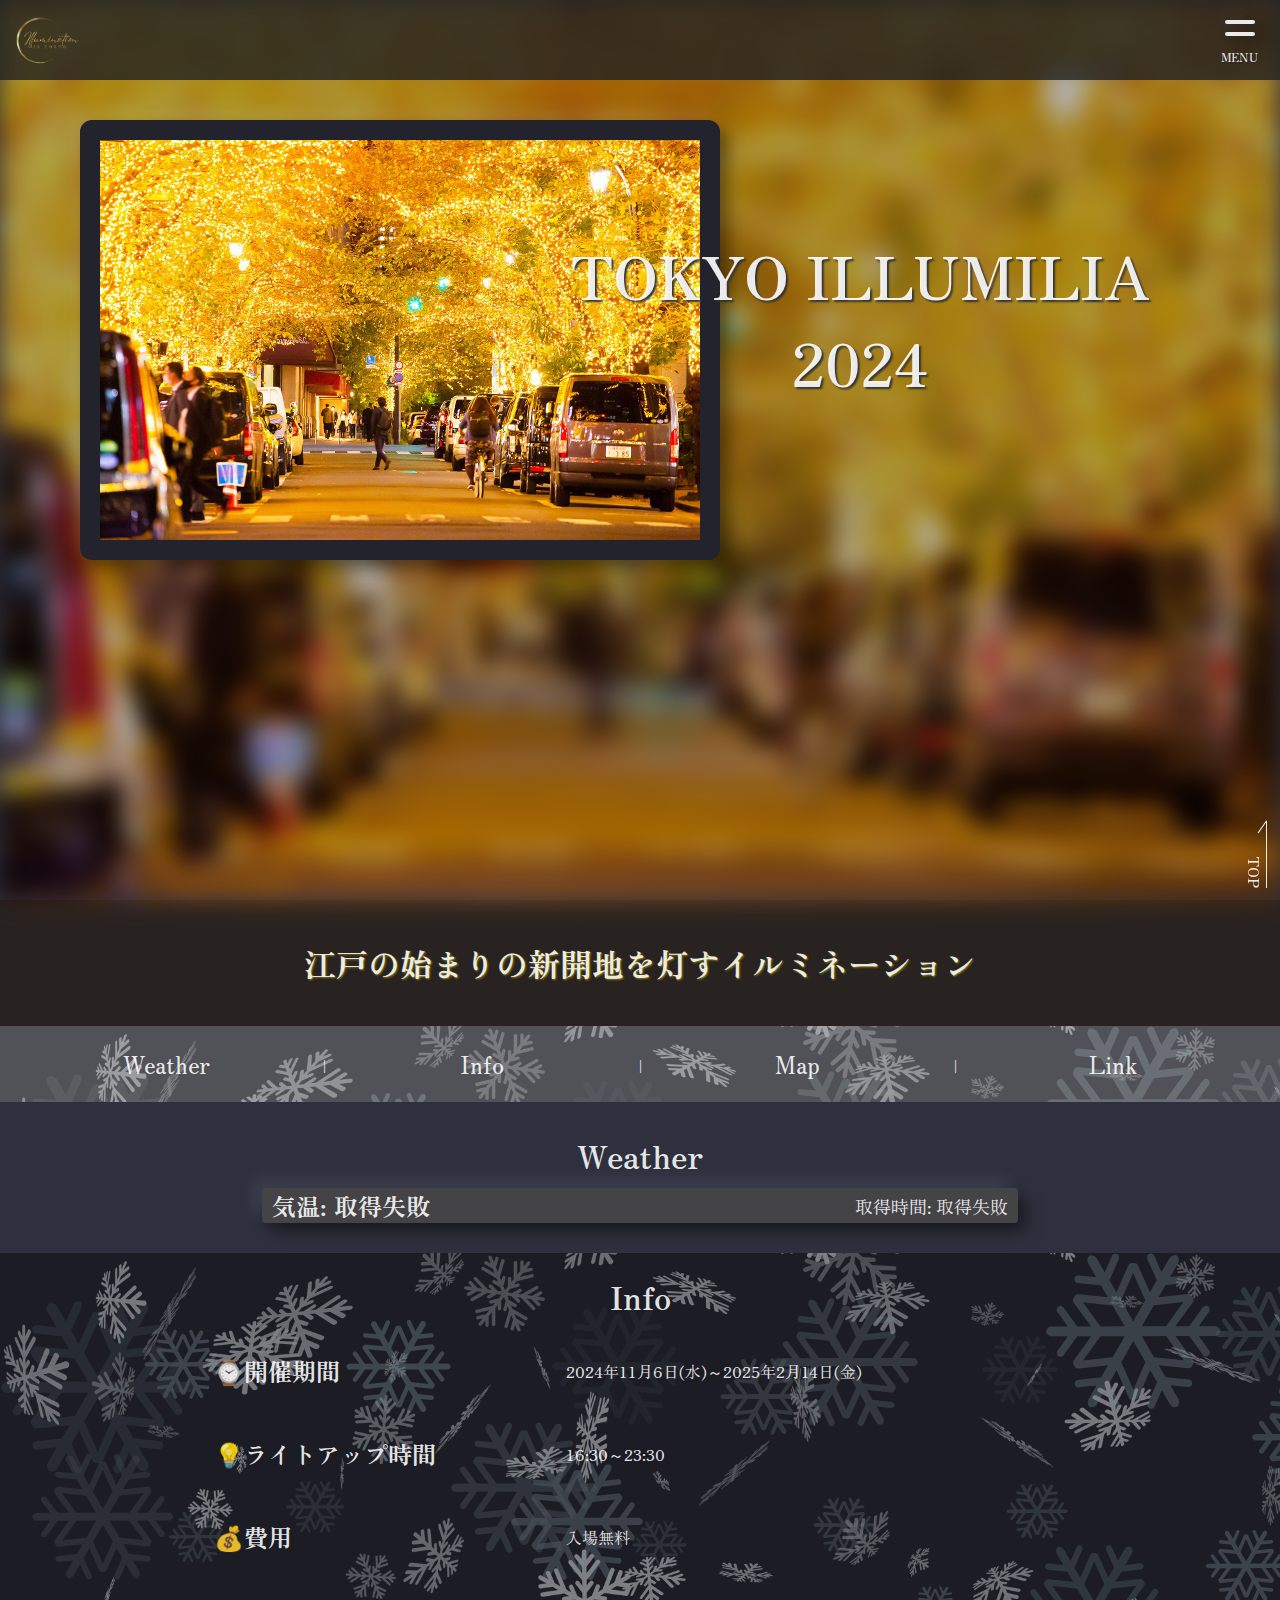
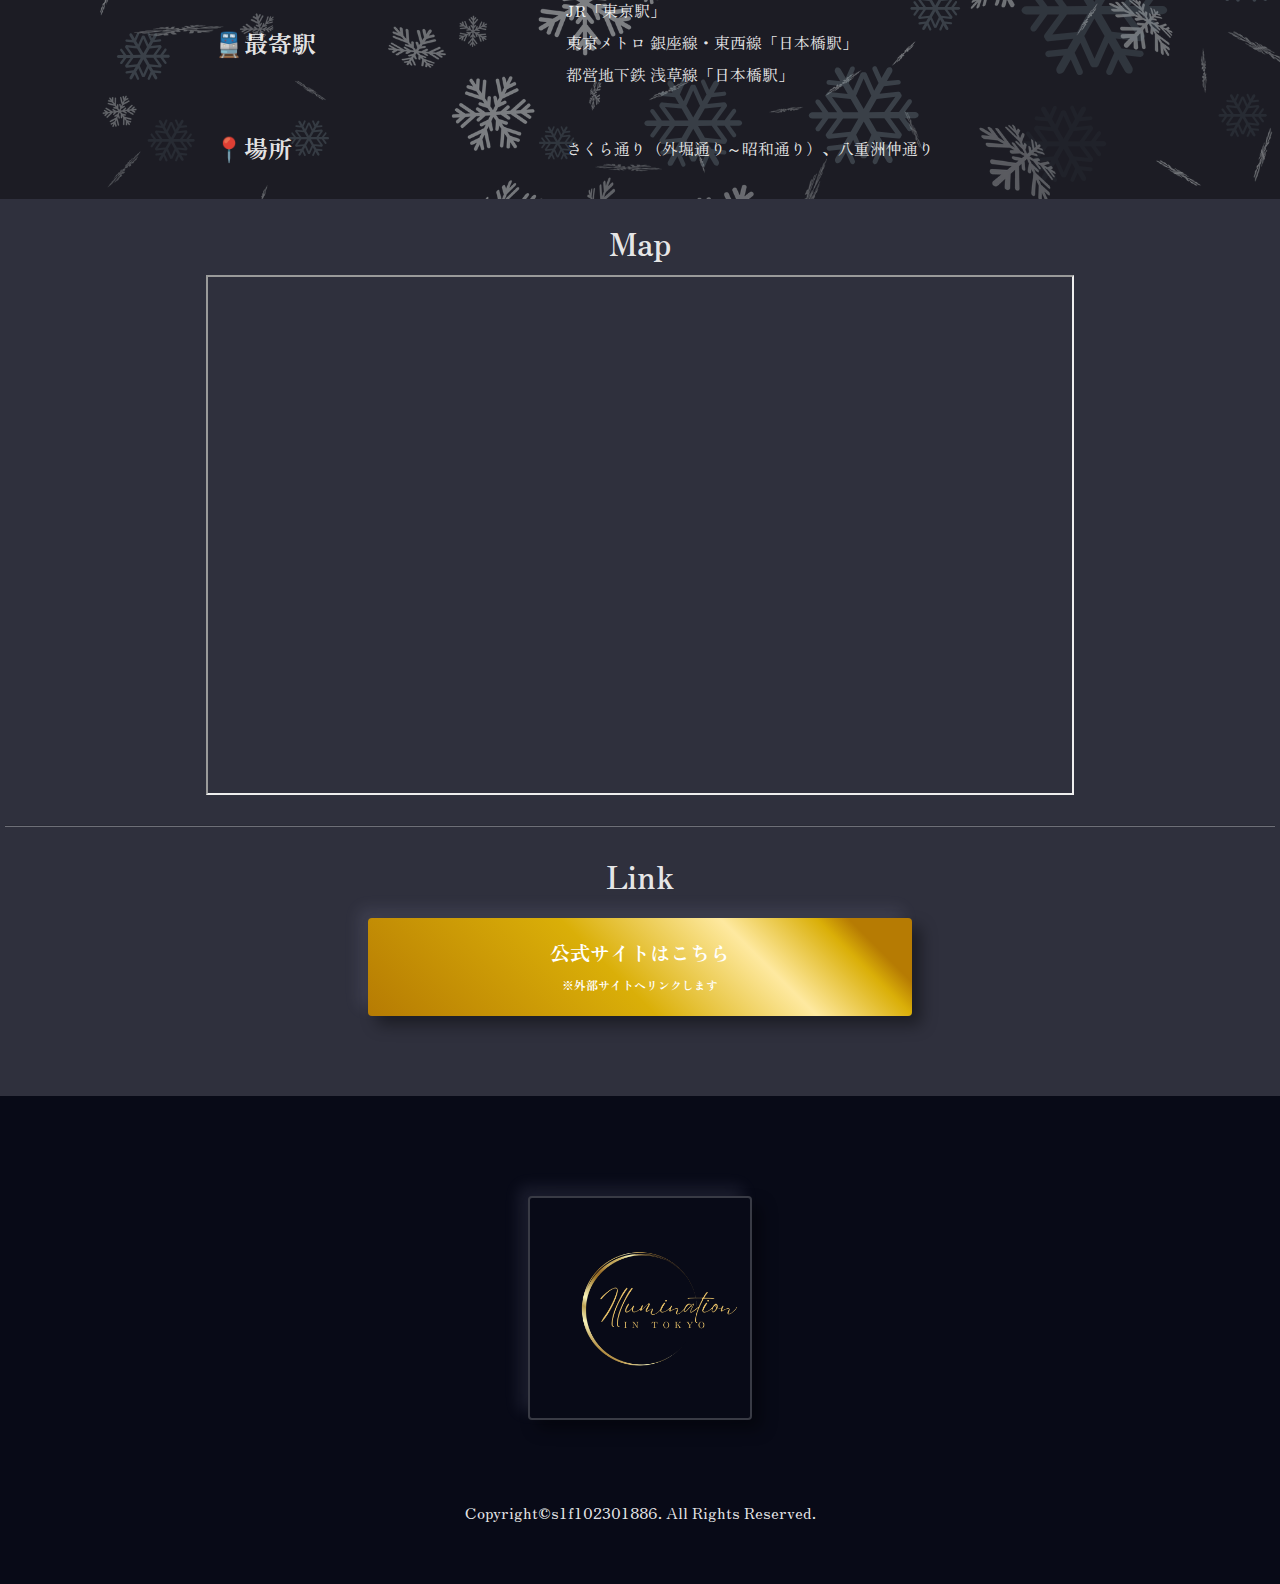
<file: description_html/01_chuo.html>
<!DOCTYPE html>
<html lang="ja">
<head>
    <meta charset="UTF-8">
    <meta name="viewport" content="width=device-width, initial-scale=1.0">
    <title>Document</title>
    <link rel="stylesheet" href="../assets/css/description_css/01.css">
    <link rel="stylesheet" href="../assets/css/menu.css">
    <link rel="preconnect" href="https://fonts.googleapis.com">
    <link rel="preconnect" href="https://fonts.gstatic.com" crossorigin>
    <link href="https://fonts.googleapis.com/css2?family=Noto+Sans+JP:wght@100..900&family=Yuji+Mai&family=Zen+Old+Mincho&display=swap" rel="stylesheet">
</head>
<body>
    <div class="header-area">
        <a href="../index.html" class="header-logo"><img src="../assets/img/logo.png" alt="イメージロゴ" class="header-logo-img"></a>
        <div class="logo"></div>
    
        <!-- ハンバーガーメニュー部分 -->
        <div class="nav">
            <!-- ハンバーガーメニューの表示・非表示を切り替えるチェックボックス -->
            <input id="drawer_input" class="drawer_hidden" type="checkbox">
            <!-- ハンバーガーアイコン -->
            <label for="drawer_input" class="drawer_open">
                <div class="rectangle top"></div>
                <div class="rectangle bottom"></div>
                <span class="menu_text">Menu</span>
            </label>

            <!-- メニュー -->
            <nav class="nav_content">
            <ul class="nav_list">
                <li class="nav_item"><a href="../appear.html">見た目で選ぶ</a></li>
                <li class="nav_item"><a href="../place.html">場所で選ぶ</a></li>
                <li class="nav_item"><a href="../term.html">開催時期から選ぶ</a></li>
                <li class="nav_item"><a href="../index.html" class="Home-button">Home</a></li>
            </ul>
            </nav>
        </div>

    </div>
    <div class="main">
        <section class="view-area">
            <img class="view-background" src="../assets/img/01_chuo/1_tokyo.jpg" alt="背景画像">
            <div class="view-img-box">
                <img src="../assets/img/01_chuo/1_tokyo.jpg" alt="illumination-image" class="view-img">
            </div>
            <h1 class="desc_title">TOKYO ILLUMILIA<br>2024</h1>
        </section>

        <p class="view-catchcopy">江戸の始まりの新開地を灯すイルミネーション</p>
        <p class="view-catchcopy-mini">江戸の始まりの新開地を灯す<br>イルミネーション</p>

        <div class="desc-menu">
            <a href="#Weather" class="dm-item">Weather</a>
            <p class="between-bar">|</p>
            <a href="#Info" class="dm-item">Info</a>
            <p class="between-bar">|</p>
            <a href="#Map" class="dm-item">Map</a>
            <p class="between-bar">|</p>
            <a href="#Link" class="dm-item">Link</a>
        </div>

        <!--
        <section id="fourth4">   
            <div class="fourth4-inner">
                <a href="" class="fourth4-thumbnail">
                    <img class="fourth4-image" src="../assets/img/01_chuo/2_tokyo.jpg" alt="">
                </a>
                <a href="" class="fourth4-thumbnail">
                    <img class="fourth4-image" src="../assets/img/01_chuo/3_tokyo.jpg" alt="">
                </a>
                <a href="" class="fourth4-thumbnail">
                    <img class="fourth4-image" src="../assets/img/01_chuo/4_tokyo.jpg" alt="">
                </a>
            </div>
        </section>
        -->

        <section class="temprature_area" id="Weather">
            <h1 class="section-title"><span class="title-bar">| </span>Weather</h1>
            <div class="temprature_box">
                <div class="weather-container">
                    <img id="weather-icon" src="[data-uri]" alt="天気アイコン" style="display: none;">
                    <p id="temperature">気温: 読み込み中...</p>
                    <p id="time">取得時間: 読み込み中...</p>
                </div>
            </div>
        </section>
        <section class="info-area" id="Info">
            <h1 class="section-title"><span class="title-bar">| </span>Info</h1>
            <table class="info-table">
                <tbody>
                    <tr>
                        <th class="sub-title">⌚開催期間</th>
                        <td class="table-content">2024年11月6日(水)～2025年2月14日(金)</td>
                    </tr>
                    <tr>
                        <th class="sub-title">💡ライトアップ時間</th>
                        <td class="table-content">16:30～23:30</td>
                    </tr>
                    <tr>
                        <th class="sub-title">💰費用</th>
                        <td class="table-content">入場無料</td>
                    </tr>
                    <tr>
                        <th class="sub-title">🚆最寄駅</th>
                        <td class="table-content">
                            JR「東京駅」<br>
                            東京メトロ 銀座線・東西線「日本橋駅」<br>
                            都営地下鉄 浅草線「日本橋駅」
                        </td>
                    </tr>
                    <tr>
                        <th class="sub-title">📍場所</th>
                        <td class="table-content">さくら通り（外堀通り～昭和通り）、八重洲仲通り</td>
                    </tr>
                </tbody>
            </table>
        </section>
        <section class="map-area" id="Map">
            <h1 class="section-title"><span class="title-bar">| </span>Map</h1>
            <figure class="map">
                <iframe src="https://www.google.com/maps/d/embed?mid=1SMFBy8lbSuWeMl8BBOkkvH3qtqxytLI&ehbc=2E312F&noprof=1" width="640" height="480"></iframe>
            </figure>
        </section>
        <hr>
        <section class="official_link-area" id="Link">
            <h1 class="section-title"><span class="title-bar">| </span>Link</h1>
            <a href="https://tokyoillumilia.net/" class="official_link" target="_blank" rel="noopener noreferrer">公式サイトはこちら<br><span>※外部サイトへリンクします</span></a>
        </section>
        <section class="recommandation-area"></section>
    </div>
    <footer class="fotter-area">
        <div class="footer-logo-box">
            <img src="../assets/img/logo.png" alt="イメージロゴ" class="footer-logo">
        </div>
        <small class="copyright">Copyright©s1f102301886. All Rights Reserved.</small>
    </footer>
    <a href="#" id="page-top">TOP</a>
    <script src="../assets/js/apikey.js"></script>
    <script src="../assets/js/menu.js"></script>
    <script src="../assets/js/01_chuo_api.js"></script>
</body>
</html>
</file>
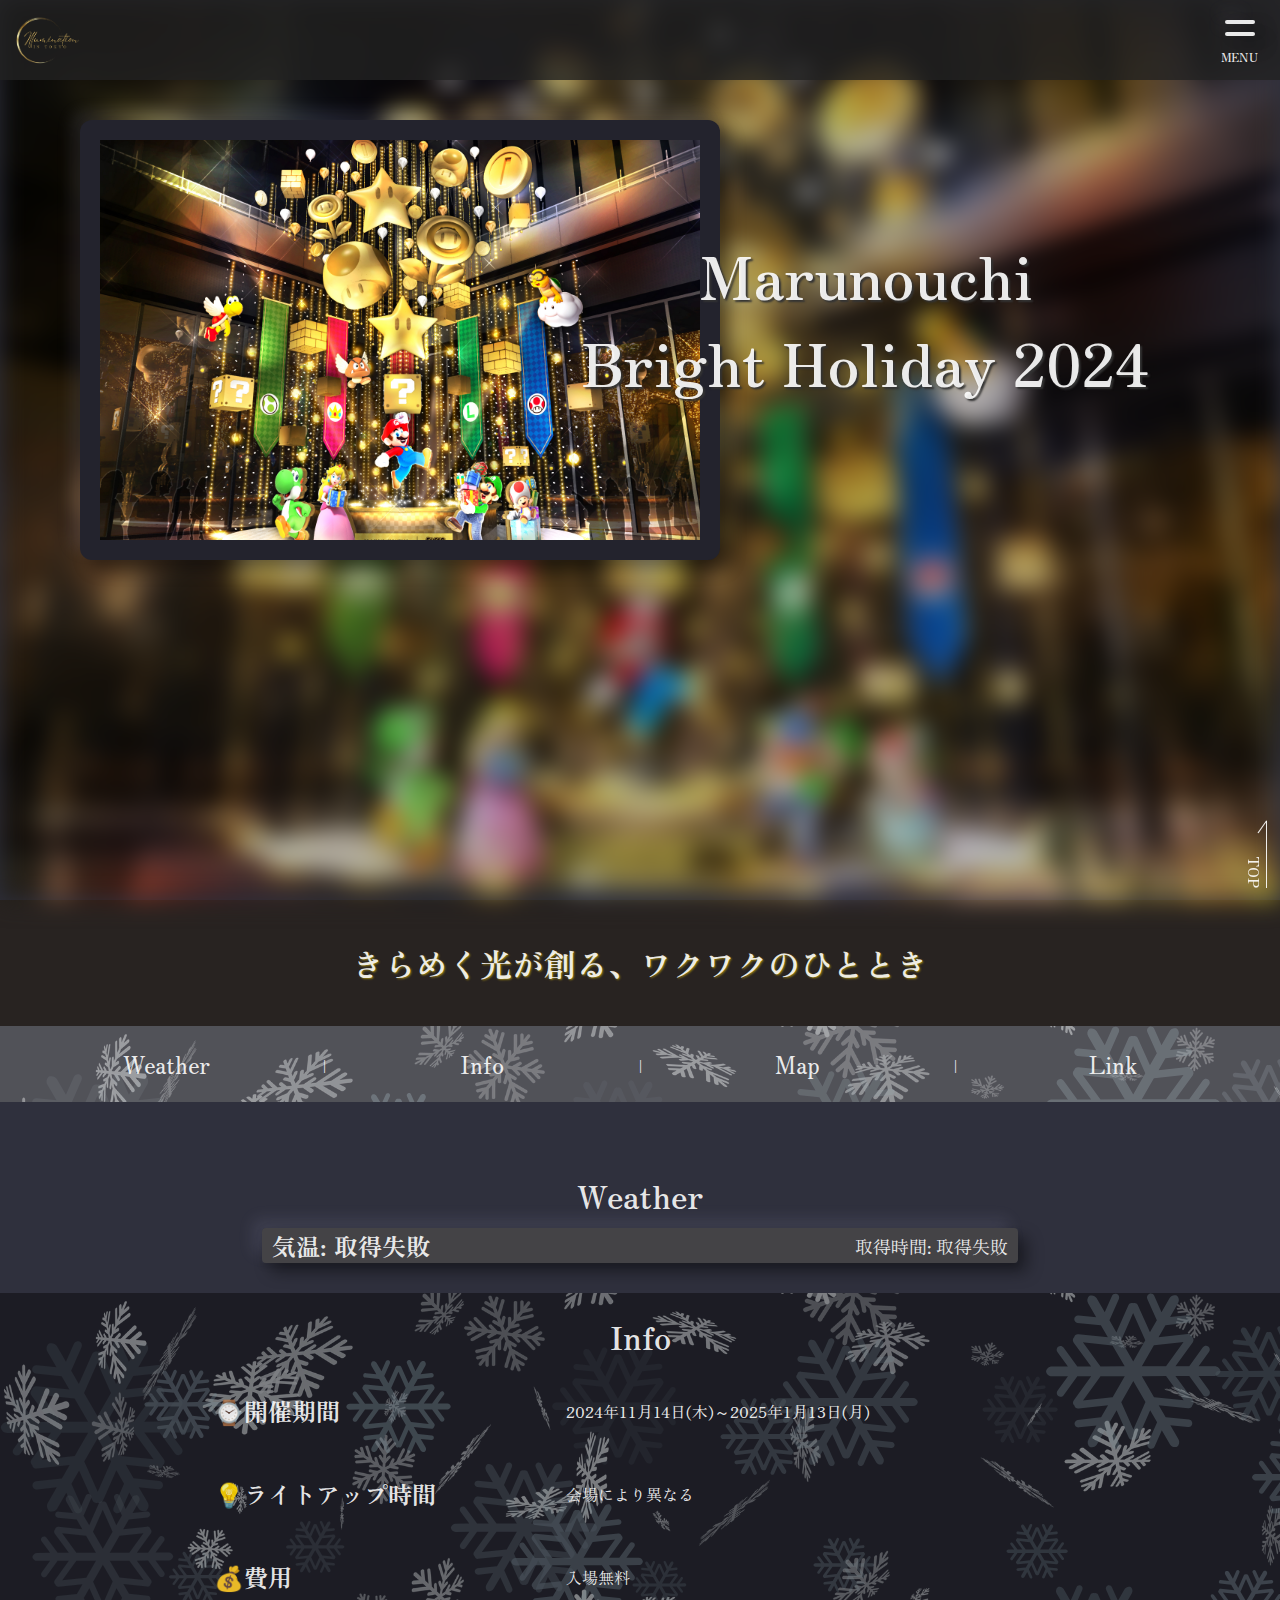
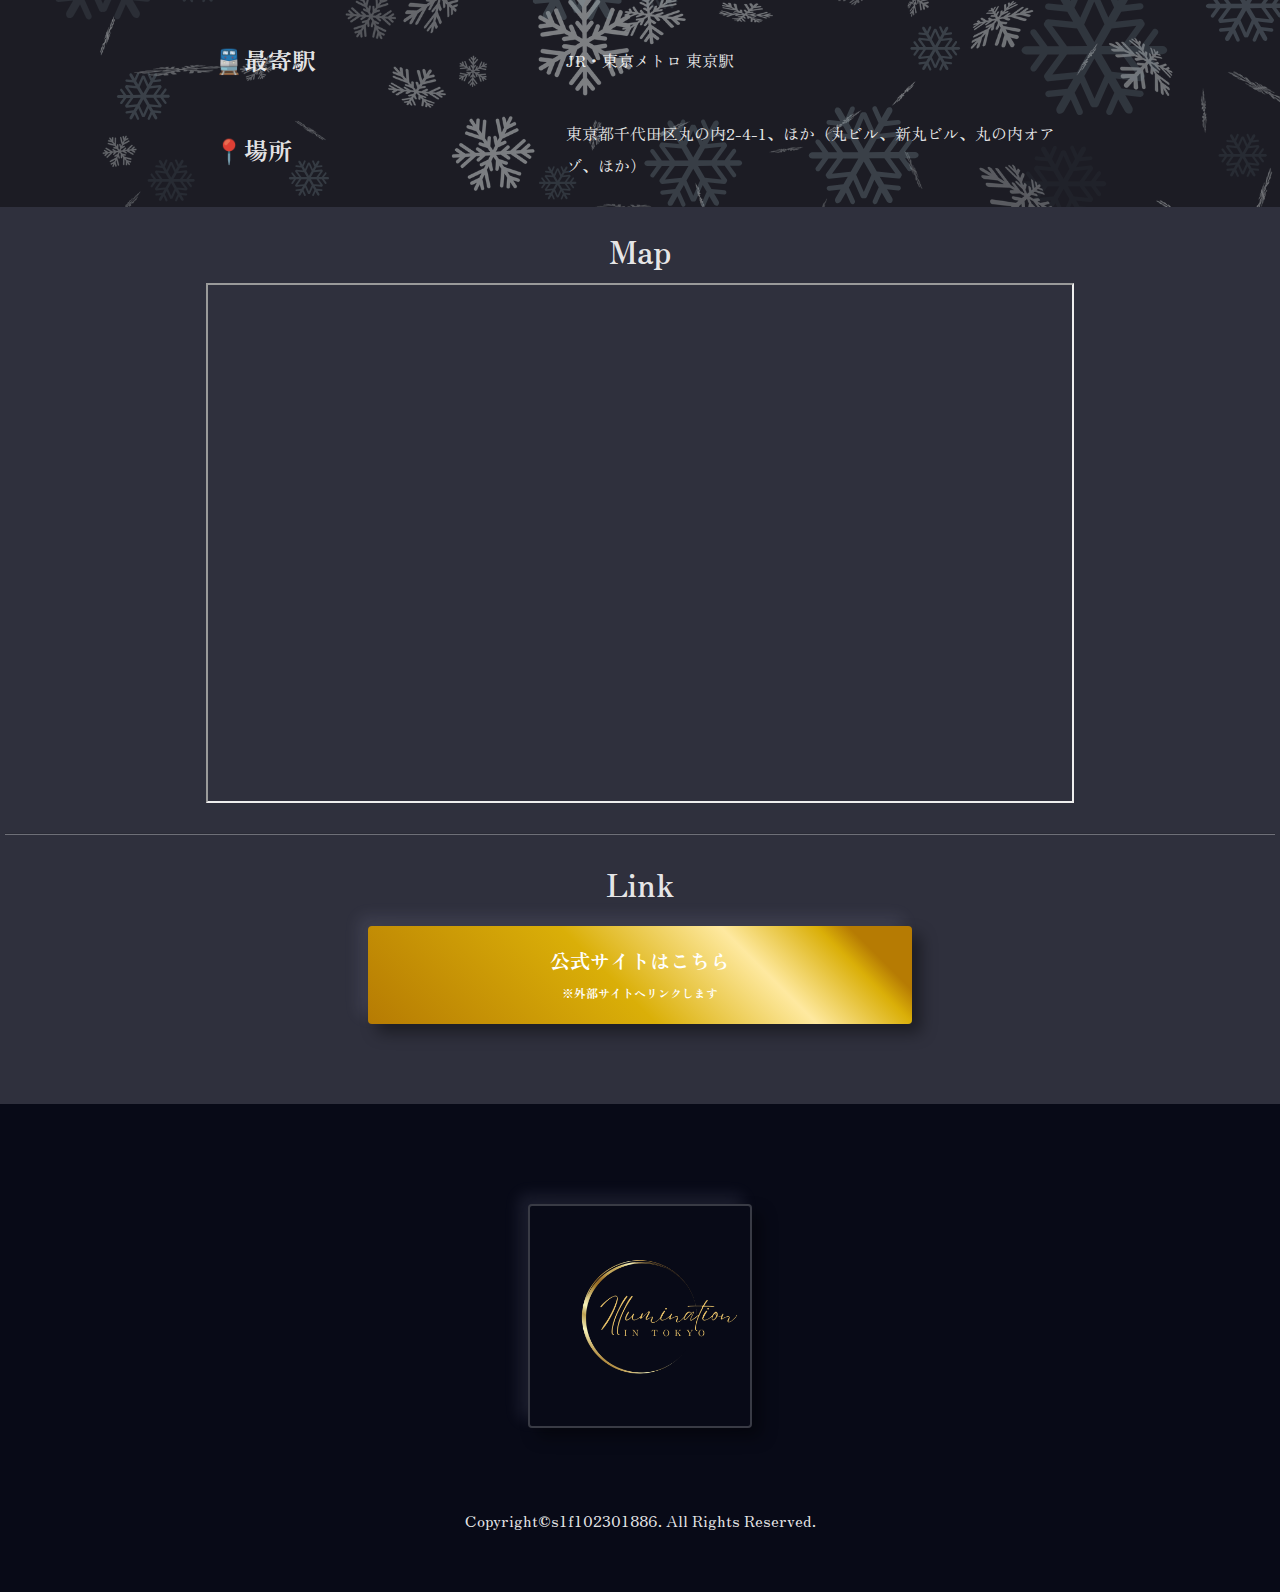
<file: description_html/02_chiyoda.html>
<!DOCTYPE html>
<html lang="ja">
<head>
    <meta charset="UTF-8">
    <meta name="viewport" content="width=device-width, initial-scale=1.0">
    <title>Document</title>
    <link rel="stylesheet" href="../assets/css/description_css/01.css">
    <link rel="stylesheet" href="../assets/css/menu.css">
    <link rel="preconnect" href="https://fonts.googleapis.com">
    <link rel="preconnect" href="https://fonts.gstatic.com" crossorigin>
    <link href="https://fonts.googleapis.com/css2?family=Noto+Sans+JP:wght@100..900&family=Yuji+Mai&family=Zen+Old+Mincho&display=swap" rel="stylesheet">
</head>
<body>
    <div class="header-area">
        <a href="../index.html" class="header-logo"><img src="../assets/img/logo.png" alt="イメージロゴ" class="header-logo-img"></a>
        <div class="logo"></div>
    
        <!-- ハンバーガーメニュー部分 -->
        <div class="nav">
            <!-- ハンバーガーメニューの表示・非表示を切り替えるチェックボックス -->
            <input id="drawer_input" class="drawer_hidden" type="checkbox">
            <!-- ハンバーガーアイコン -->
            <label for="drawer_input" class="drawer_open">
                <div class="rectangle top"></div>
                <div class="rectangle bottom"></div>
                <span class="menu_text">Menu</span>
            </label>

            <!-- メニュー -->
            <nav class="nav_content">
            <ul class="nav_list">
                <li class="nav_item"><a href="../appear.html">見た目で選ぶ</a></li>
                <li class="nav_item"><a href="../place.html">場所で選ぶ</a></li>
                <li class="nav_item"><a href="../term.html">開催時期から選ぶ</a></li>
                <li class="nav_item"><a href="../index.html" class="Home-button">Home</a></li>
            </ul>
            </nav>
        </div>

    </div>
    <div class="main">
        <section class="view-area">
            <img class="view-background" src="../assets/img/02_chiyoda/1_marunouch.jpg" alt="背景画像">
            <div class="view-img-box">
                <img src="../assets/img/02_chiyoda/1_marunouch.jpg" alt="illumination-image" class="view-img">
            </div>
            <h1 class="desc_title">Marunouchi <br> Bright Holiday 2024</h1>
        </section>

        <p class="view-catchcopy">きらめく光が創る、ワクワクのひととき</p>
        <p class="view-catchcopy-mini mini-alpha">きらめく光が創る、ワクワクのひととき</p>

        <div class="desc-menu">
            <a href="#Weather" class="dm-item">Weather</a>
            <p class="between-bar">|</p>
            <a href="#Info" class="dm-item">Info</a>
            <p class="between-bar">|</p>
            <a href="#Map" class="dm-item">Map</a>
            <p class="between-bar">|</p>
            <a href="#Link" class="dm-item">Link</a>
        </div>

        <section class="gallary-area"></section>
        <section class="temprature_area" id="Weather">
            <h1 class="section-title"><span class="title-bar">| </span>Weather</h1>
            <div class="temprature_box">
                <div class="weather-container">
                    <img id="weather-icon" src="[data-uri]" alt="天気アイコン" style="display: none;">
                    <p id="temperature">気温: 読み込み中...</p>
                    <p id="time">取得時間: 読み込み中...</p>
                </div>
            </div>
        </section>
        <section class="info-area" id="Info">
            <h1 class="section-title"><span class="title-bar">| </span>Info</h1>
            <table class="info-table">
                <tbody>
                    <tr>
                        <th class="sub-title">⌚開催期間</th>
                        <td class="table-content">2024年11月14日(木)～2025年1月13日(月)</td>
                    </tr>
                    <tr>
                        <th class="sub-title">💡ライトアップ時間</th>
                        <td class="table-content">会場により異なる</td>
                    </tr>
                    <tr>
                        <th class="sub-title">💰費用</th>
                        <td class="table-content">入場無料</td>
                    </tr>
                    <tr>
                        <th class="sub-title">🚆最寄駅</th>
                        <td class="table-content">
                            JR・東京メトロ 東京駅
                        </td>
                    </tr>
                    <tr>
                        <th class="sub-title">📍場所</th>
                        <td class="table-content">東京都千代田区丸の内2-4-1、ほか（丸ビル、新丸ビル、丸の内オアゾ、ほか）</td>
                    </tr>
                </tbody>
            </table>
        </section>
        <section class="map-area" id="Map">
            <h1 class="section-title"><span class="title-bar">| </span>Map</h1>
            <figure class="map">
                <iframe src="https://www.google.com/maps/d/embed?mid=13twrNVmK8fOFMrIlFm3tfvaEmdKwHr4&ehbc=2E312F&noprof=1" width="640" height="480"></iframe>
            </figure>
        </section>
        <hr>
        <section class="official_link-area" id="Link">
            <h1 class="section-title"><span class="title-bar">| </span>Link</h1>
            <a href="https://www.marunouchi.com/lp/brightholiday/" class="official_link" target="_blank" rel="noopener noreferrer">公式サイトはこちら<br><span>※外部サイトへリンクします</span></a>
        </section>
        <section class="recommandation-area"></section>
    </div>
    <footer class="fotter-area">
        <div class="footer-logo-box">
            <img src="../assets/img/logo.png" alt="イメージロゴ" class="footer-logo">
        </div>
        <small class="copyright">Copyright©s1f102301886. All Rights Reserved.</small>
    </footer>
    <a href="#" id="page-top">TOP</a>
    <script src="../assets/js/menu.js"></script>
    <script src="../assets/js/02_chiyoda_api.js"></script>
</body>
</html>
</file>
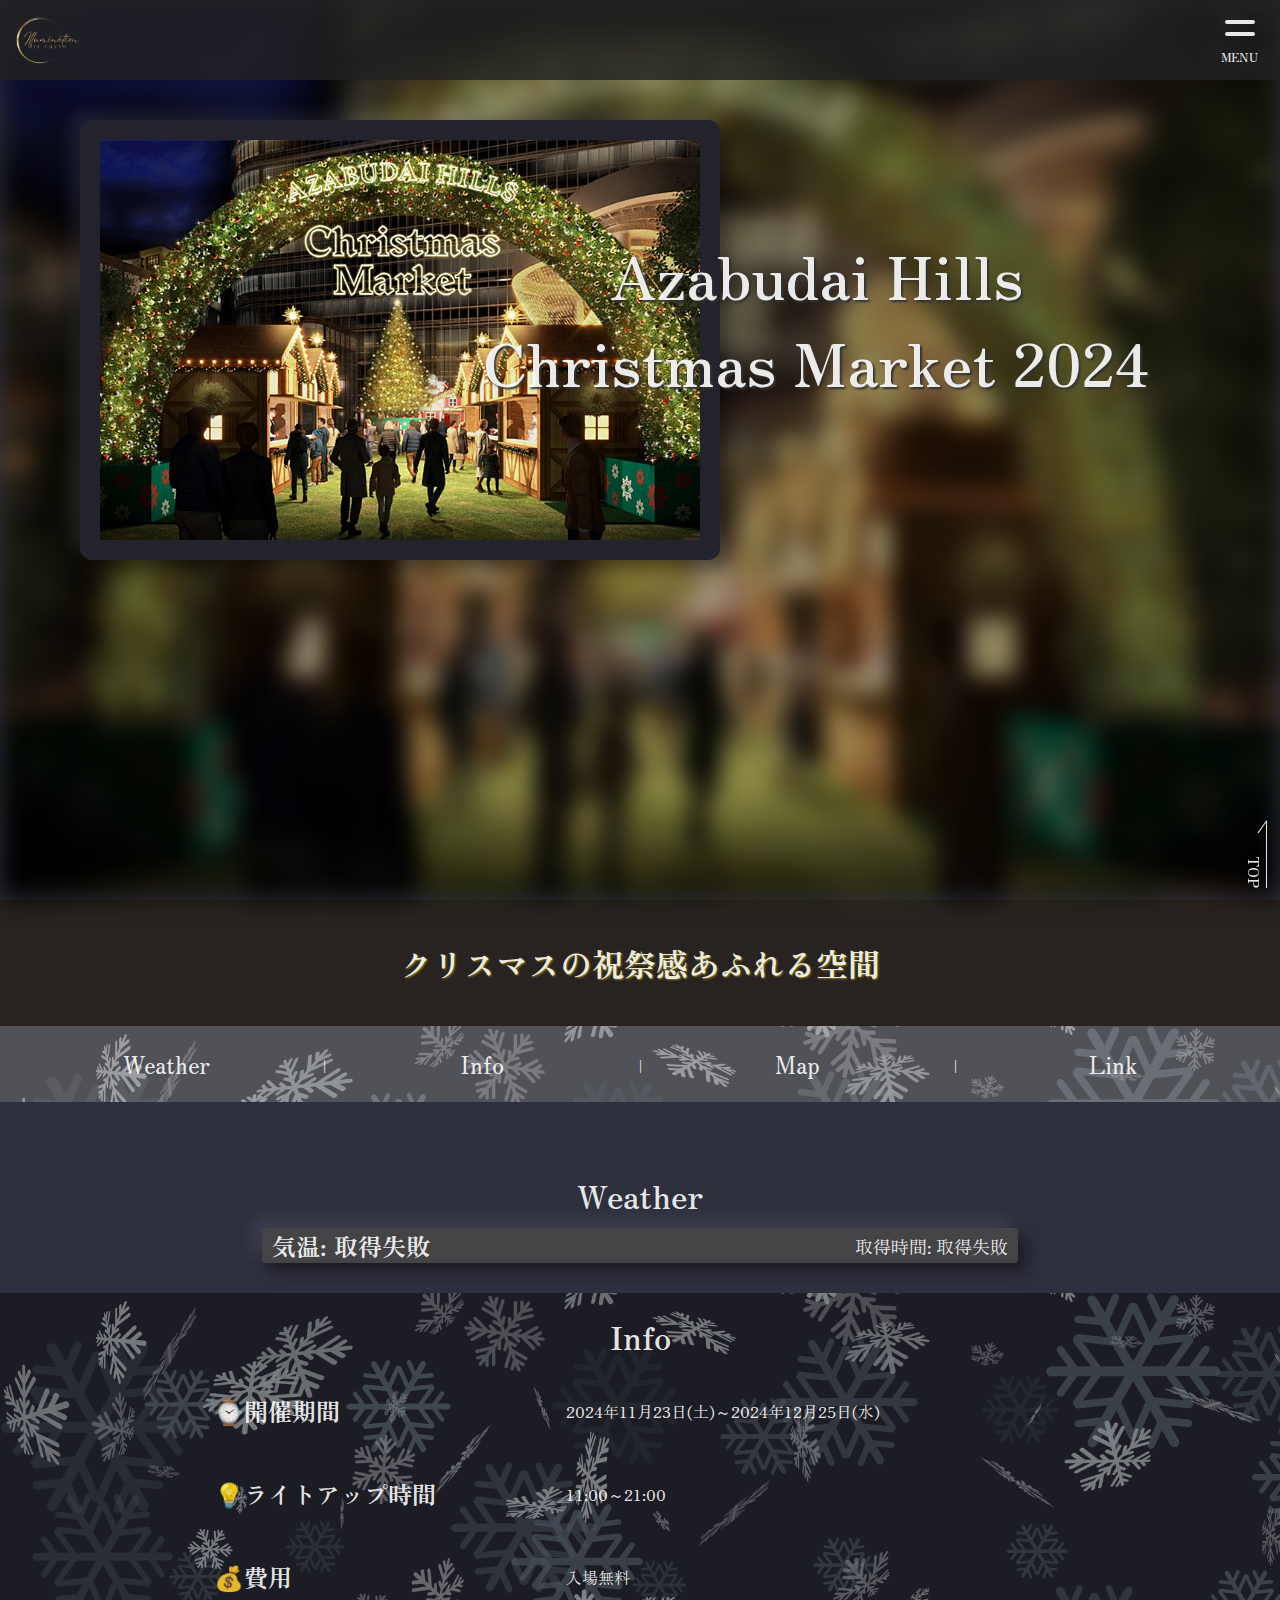
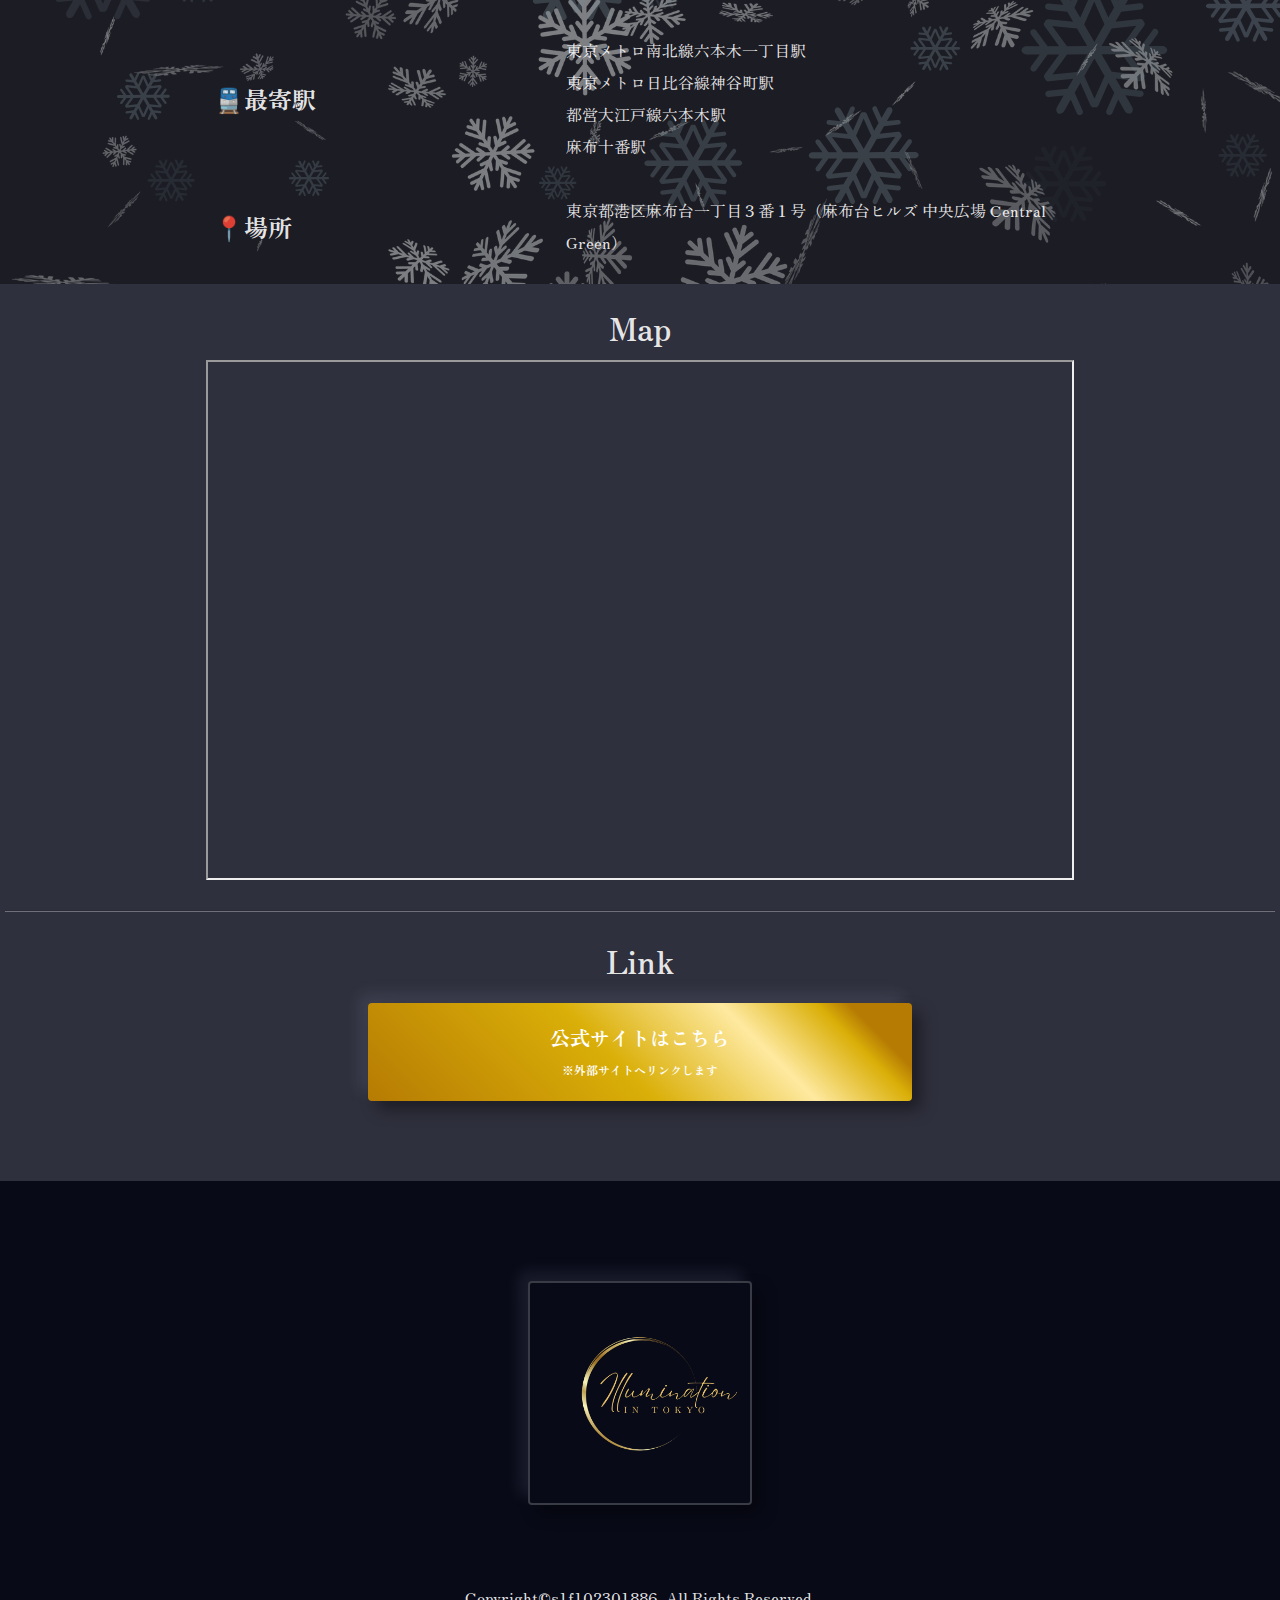
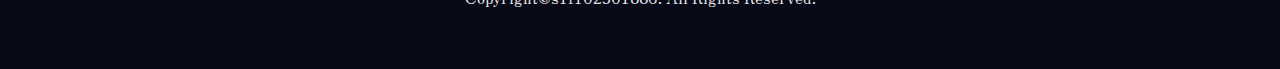
<file: description_html/03_minato.html>
<!DOCTYPE html>
<html lang="ja">
<head>
    <meta charset="UTF-8">
    <meta name="viewport" content="width=device-width, initial-scale=1.0">
    <title>Document</title>
    <link rel="stylesheet" href="../assets/css/description_css/01.css">
    <link rel="stylesheet" href="../assets/css/menu.css">
    <link rel="preconnect" href="https://fonts.googleapis.com">
    <link rel="preconnect" href="https://fonts.gstatic.com" crossorigin>
    <link href="https://fonts.googleapis.com/css2?family=Noto+Sans+JP:wght@100..900&family=Yuji+Mai&family=Zen+Old+Mincho&display=swap" rel="stylesheet">
</head>
<body>
    <div class="header-area">
        <a href="../index.html" class="header-logo"><img src="../assets/img/logo.png" alt="イメージロゴ" class="header-logo-img"></a>
        <div class="logo"></div>
    
        <!-- ハンバーガーメニュー部分 -->
        <div class="nav">
            <!-- ハンバーガーメニューの表示・非表示を切り替えるチェックボックス -->
            <input id="drawer_input" class="drawer_hidden" type="checkbox">
            <!-- ハンバーガーアイコン -->
            <label for="drawer_input" class="drawer_open">
                <div class="rectangle top"></div>
                <div class="rectangle bottom"></div>
                <span class="menu_text">Menu</span>
            </label>

            <!-- メニュー -->
            <nav class="nav_content">
            <ul class="nav_list">
                <li class="nav_item"><a href="../appear.html">見た目で選ぶ</a></li>
                <li class="nav_item"><a href="../place.html">場所で選ぶ</a></li>
                <li class="nav_item"><a href="../term.html">開催時期から選ぶ</a></li>
                <li class="nav_item"><a href="../index.html" class="Home-button">Home</a></li>
            </ul>
            </nav>
        </div>

    </div>
    <div class="main">
        <section class="view-area">
            <img class="view-background" src="../assets/img/03_minato/1_azabudai.jpg" alt="背景画像">
            <div class="view-img-box">
                <img src="../assets/img/03_minato/1_azabudai.jpg" alt="illumination-image" class="view-img">
            </div>
            <h1 class="desc_title">Azabudai Hills<br> Christmas Market 2024</h1>
        </section>

        <p class="view-catchcopy">クリスマスの祝祭感あふれる空間</p>                        
        <p class="view-catchcopy-mini">クリスマスの祝祭感あふれる空間</p>

        <div class="desc-menu">
            <a href="#Weather" class="dm-item">Weather</a>
            <p class="between-bar">|</p>
            <a href="#Info" class="dm-item">Info</a>
            <p class="between-bar">|</p>
            <a href="#Map" class="dm-item">Map</a>
            <p class="between-bar">|</p>
            <a href="#Link" class="dm-item">Link</a>
        </div>

        <section class="gallary-area"></section>
        <section class="temprature_area" id="Weather">
            <h1 class="section-title"><span class="title-bar">| </span>Weather</h1>
            <div class="temprature_box">
                <div class="weather-container">
                    <img id="weather-icon" src="[data-uri]" alt="天気アイコン" style="display: none;">
                    <p id="temperature">気温: 読み込み中...</p>
                    <p id="time">取得時間: 読み込み中...</p>
                </div>
            </div>
        </section>
        <section class="info-area" id="Info">
            <h1 class="section-title"><span class="title-bar">| </span>Info</h1>
            <table class="info-table">
                <tbody>
                    <tr>
                        <th class="sub-title">⌚開催期間</th>
                        <td class="table-content">2024年11月23日(土)～2024年12月25日(水)</td>
                    </tr>
                    <tr>
                        <th class="sub-title">💡ライトアップ時間</th>
                        <td class="table-content">11:00～21:00</td>
                    </tr>
                    <tr>
                        <th class="sub-title">💰費用</th>
                        <td class="table-content">入場無料</td>
                    </tr>
                    <tr>
                        <th class="sub-title">🚆最寄駅</th>
                        <td class="table-content">
                            東京メトロ南北線六本木一丁目駅 <br>
                            東京メトロ日比谷線神谷町駅 <br>
                            都営大江戸線六本木駅 <br>
                            麻布十番駅
                        </td>
                    </tr>
                    <tr>
                        <th class="sub-title">📍場所</th>
                        <td class="table-content">東京都港区麻布台一丁目３番１号（麻布台ヒルズ 中央広場 Central Green）</td>
                    </tr>
                </tbody>
            </table>
        </section>
        <section class="map-area" id="Map">
            <h1 class="section-title"><span class="title-bar">| </span>Map</h1>
            <figure class="map">
                <iframe src="https://www.google.com/maps/d/embed?mid=1GH4EGG5lzZM_f7njIYtGEP6m_bDHccs&ehbc=2E312F&noprof=1" width="640" height="480"></iframe>
            </figure>
        </section>
        <hr>
        <section class="official_link-area" id="Link">
            <h1 class="section-title"><span class="title-bar">| </span>Link</h1>
            <a href="https://www.christmas.hills-site.com/illumination-event/azabudai/201/" class="official_link" target="_blank" rel="noopener noreferrer">公式サイトはこちら<br><span>※外部サイトへリンクします</span></a>
        </section>
        <section class="recommandation-area"></section>
    </div>
    <footer class="fotter-area">
        <div class="footer-logo-box">
            <img src="../assets/img/logo.png" alt="イメージロゴ" class="footer-logo">
        </div>
        <small class="copyright">Copyright©s1f102301886. All Rights Reserved.</small>
    </footer>
    <a href="#" id="page-top">TOP</a>
    <script src="../assets/js/menu.js"></script>
    <script src="../assets/js/03_minato_api.js"></script>
</body>
</html>
</file>
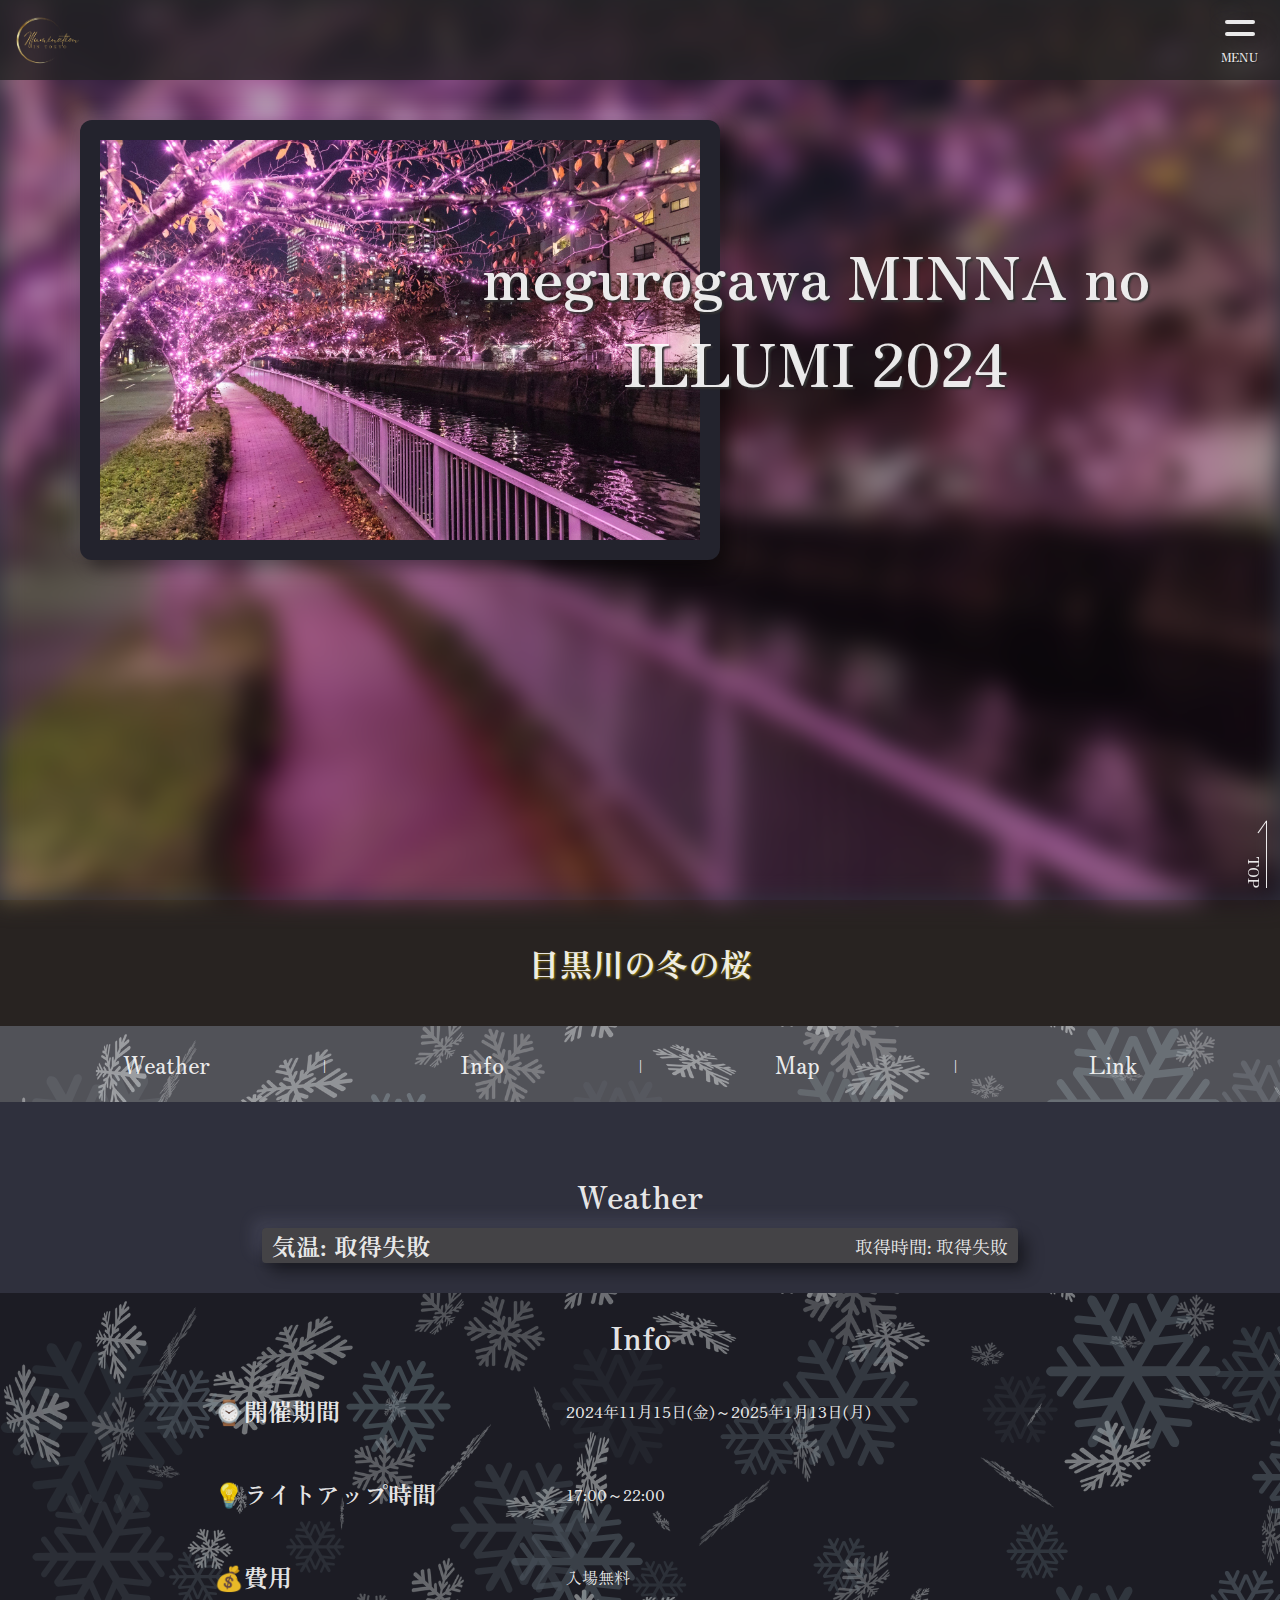
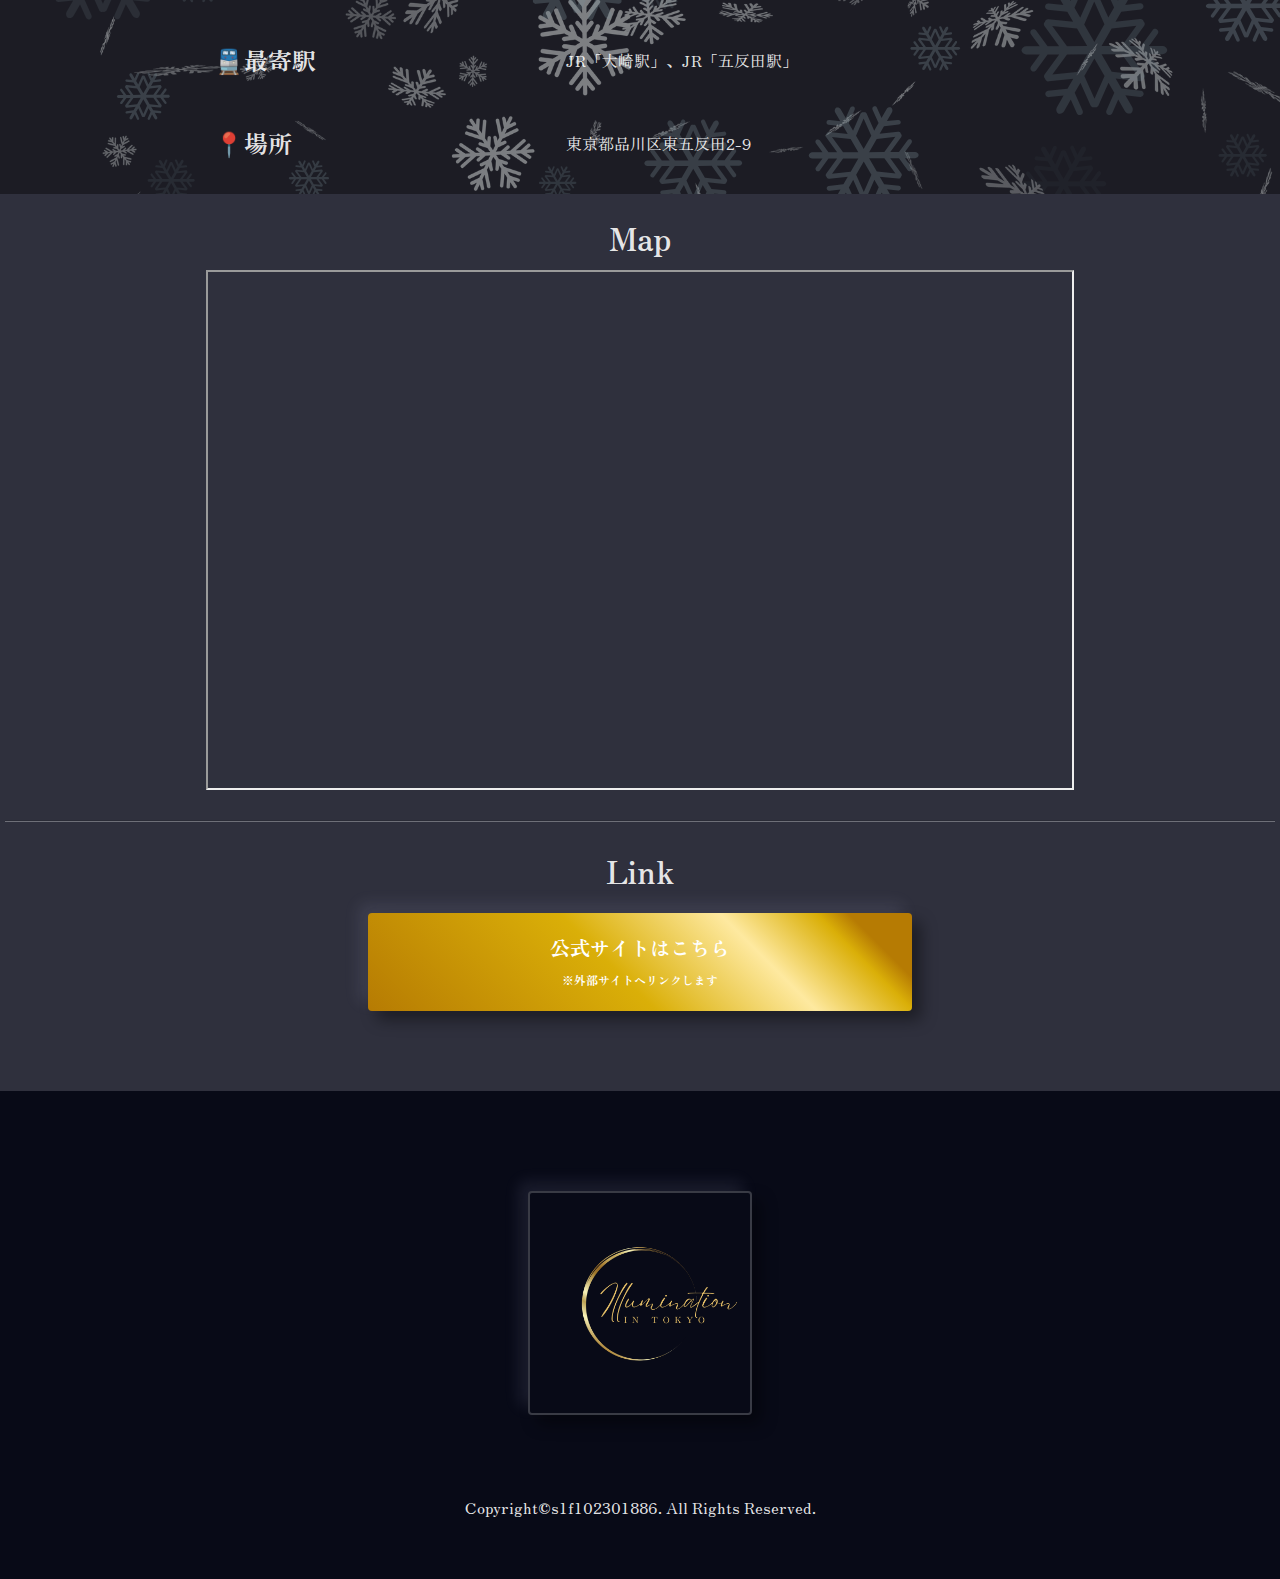
<file: description_html/04_shinagawa.html>
<!DOCTYPE html>
<html lang="ja">
<head>
    <meta charset="UTF-8">
    <meta name="viewport" content="width=device-width, initial-scale=1.0">
    <title>Document</title>
    <link rel="stylesheet" href="../assets/css/description_css/01.css">
    <link rel="stylesheet" href="../assets/css/menu.css">
    <link rel="preconnect" href="https://fonts.googleapis.com">
    <link rel="preconnect" href="https://fonts.gstatic.com" crossorigin>
    <link href="https://fonts.googleapis.com/css2?family=Noto+Sans+JP:wght@100..900&family=Yuji+Mai&family=Zen+Old+Mincho&display=swap" rel="stylesheet">
</head>
<body>
    <div class="header-area">
        <a href="../index.html" class="header-logo"><img src="../assets/img/logo.png" alt="イメージロゴ" class="header-logo-img"></a>
        <div class="logo"></div>
    
        <!-- ハンバーガーメニュー部分 -->
        <div class="nav">
            <!-- ハンバーガーメニューの表示・非表示を切り替えるチェックボックス -->
            <input id="drawer_input" class="drawer_hidden" type="checkbox">
            <!-- ハンバーガーアイコン -->
            <label for="drawer_input" class="drawer_open">
                <div class="rectangle top"></div>
                <div class="rectangle bottom"></div>
                <span class="menu_text">Menu</span>
            </label>

            <!-- メニュー -->
            <nav class="nav_content">
            <ul class="nav_list">
                <li class="nav_item"><a href="../appear.html">見た目で選ぶ</a></li>
                <li class="nav_item"><a href="../place.html">場所で選ぶ</a></li>
                <li class="nav_item"><a href="../term.html">開催時期から選ぶ</a></li>
                <li class="nav_item"><a href="../index.html" class="Home-button">Home</a></li>
            </ul>
            </nav>
        </div>

    </div>
    <div class="main">
        <section class="view-area">
            <img class="view-background" src="../assets/img/04_shinagawa/4_meguro.jpg" alt="背景画像">
            <div class="view-img-box">
                <img src="../assets/img/04_shinagawa/4_meguro.jpg" alt="illumination-image" class="view-img">
            </div>
            <h1 class="desc_title">megurogawa MINNA no<br> ILLUMI 2024</h1>
        </section>

        <p class="view-catchcopy">目黒川の冬の桜</p>
        <p class="view-catchcopy-mini">目黒川の冬の桜</p>

        <div class="desc-menu">
            <a href="#Weather" class="dm-item">Weather</a>
            <p class="between-bar">|</p>
            <a href="#Info" class="dm-item">Info</a>
            <p class="between-bar">|</p>
            <a href="#Map" class="dm-item">Map</a>
            <p class="between-bar">|</p>
            <a href="#Link" class="dm-item">Link</a>
        </div>

        <section class="gallary-area"></section>
        <section class="temprature_area" id="Weather">
            <h1 class="section-title"><span class="title-bar">| </span>Weather</h1>
            <div class="temprature_box">
                <div class="weather-container">
                    <img id="weather-icon" src="[data-uri]" alt="天気アイコン" style="display: none;">
                    <p id="temperature">気温: 読み込み中...</p>
                    <p id="time">取得時間: 読み込み中...</p>
                </div>
            </div>
        </section>
        <section class="info-area" id="Info">
            <h1 class="section-title"><span class="title-bar">| </span>Info</h1>
            <table class="info-table">
                <tbody>
                    <tr>
                        <th class="sub-title">⌚開催期間</th>
                        <td class="table-content">2024年11月15日(金)～2025年1月13日(月)</td>
                    </tr>
                    <tr>
                        <th class="sub-title">💡ライトアップ時間</th>
                        <td class="table-content">17:00～22:00</td>
                    </tr>
                    <tr>
                        <th class="sub-title">💰費用</th>
                        <td class="table-content">入場無料</td>
                    </tr>
                    <tr>
                        <th class="sub-title">🚆最寄駅</th>
                        <td class="table-content">
                            JR「大崎駅」、JR「五反田駅」
                        </td>
                    </tr>
                    <tr>
                        <th class="sub-title">📍場所</th>
                        <td class="table-content">東京都品川区東五反田2-9</td>
                    </tr>
                </tbody>
            </table>
        </section>
        <section class="map-area" id="Map">
            <h1 class="section-title"><span class="title-bar">| </span>Map</h1>
            <figure class="map">
                <iframe src="https://www.google.com/maps/d/embed?mid=1VGfZeG8YAJMYX9VbFbxuWsgweOCNJoQ&ehbc=2E312F&noprof=1" width="640" height="480"></iframe>
            </figure>
        </section>
        <hr>
        <section class="official_link-area" id="Link">
            <h1 class="section-title"><span class="title-bar">| </span>Link</h1>
            <a href="https://www.minna-no-illumi.com/" class="official_link" target="_blank" rel="noopener noreferrer">公式サイトはこちら<br><span>※外部サイトへリンクします</span></a>
        </section>
        <section class="recommandation-area"></section>
    </div>
    <footer class="fotter-area">
        <div class="footer-logo-box">
            <img src="../assets/img/logo.png" alt="イメージロゴ" class="footer-logo">
        </div>
        <small class="copyright">Copyright©s1f102301886. All Rights Reserved.</small>
    </footer>
    <a href="#" id="page-top">TOP</a>
    <script src="../assets/js/menu.js"></script>
    <script src="../assets/js/04_shinagawa_api.js"></script>
</body>
</html>
</file>
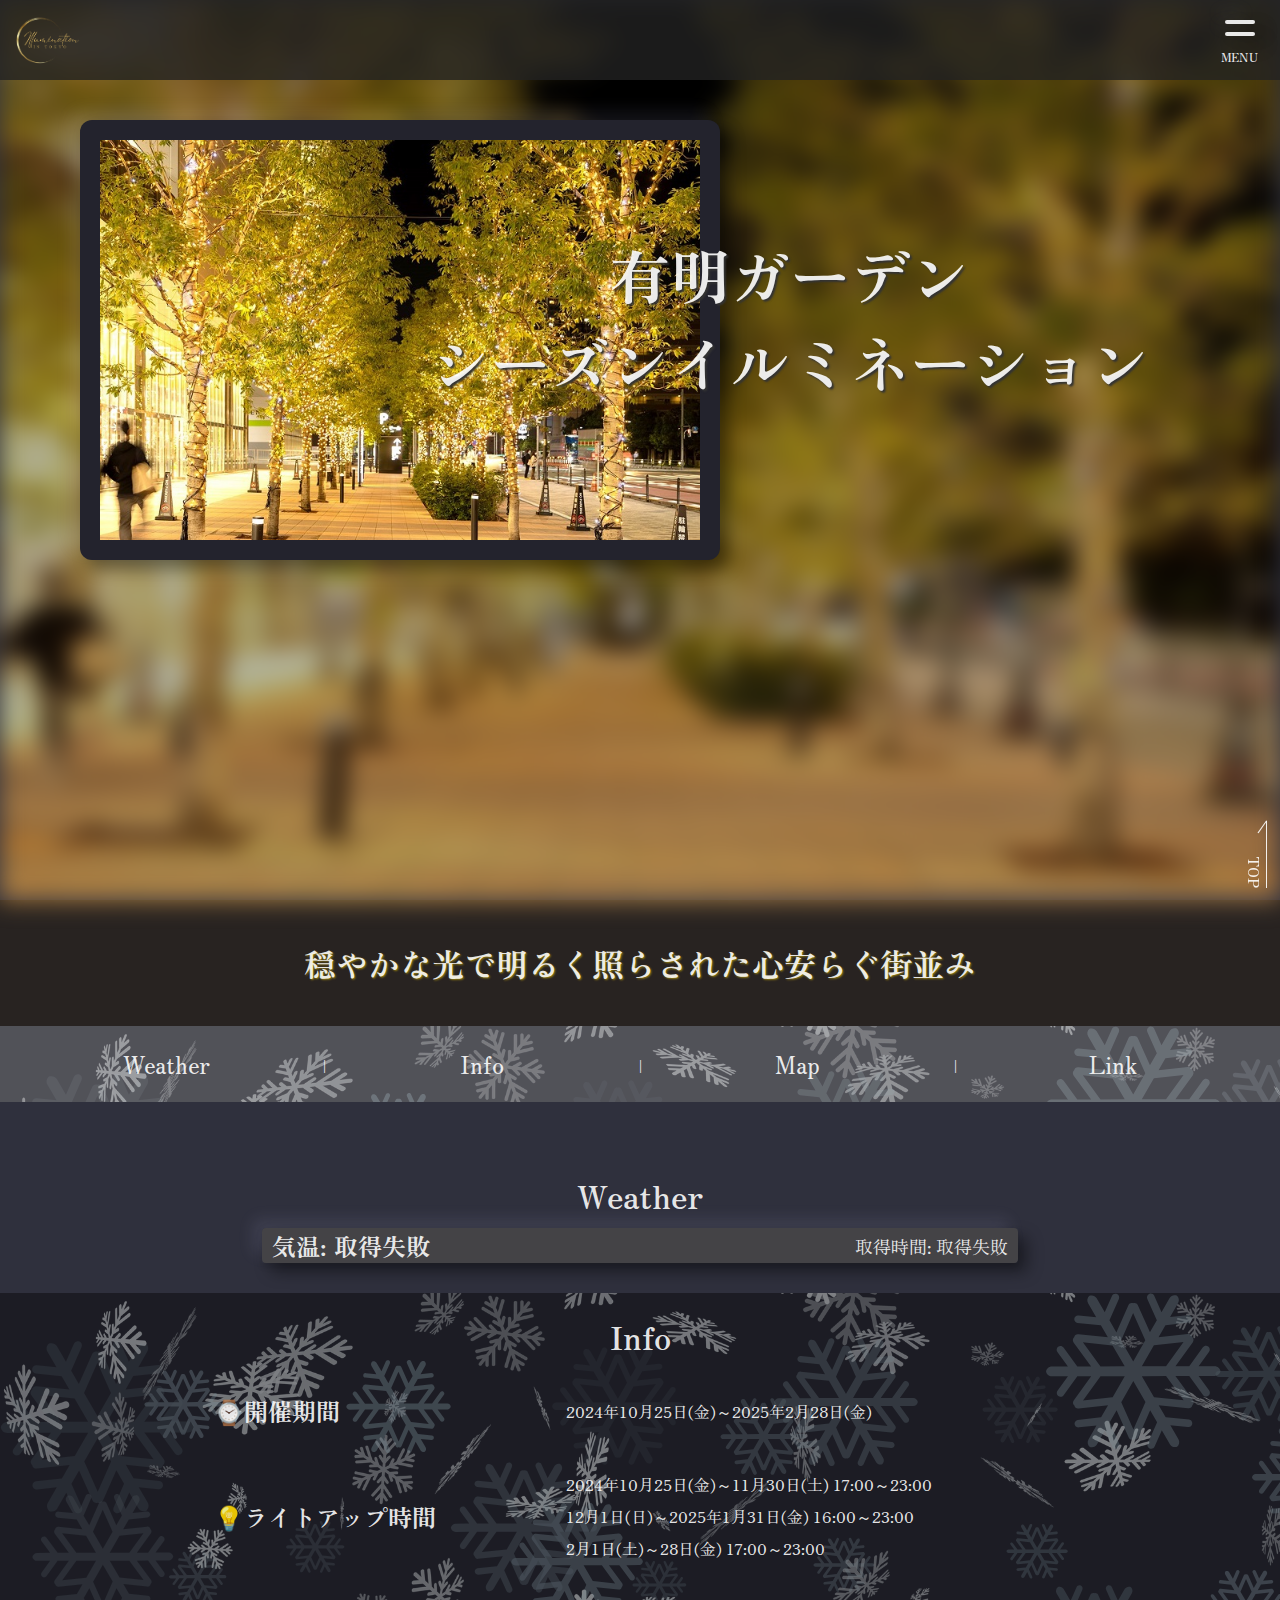
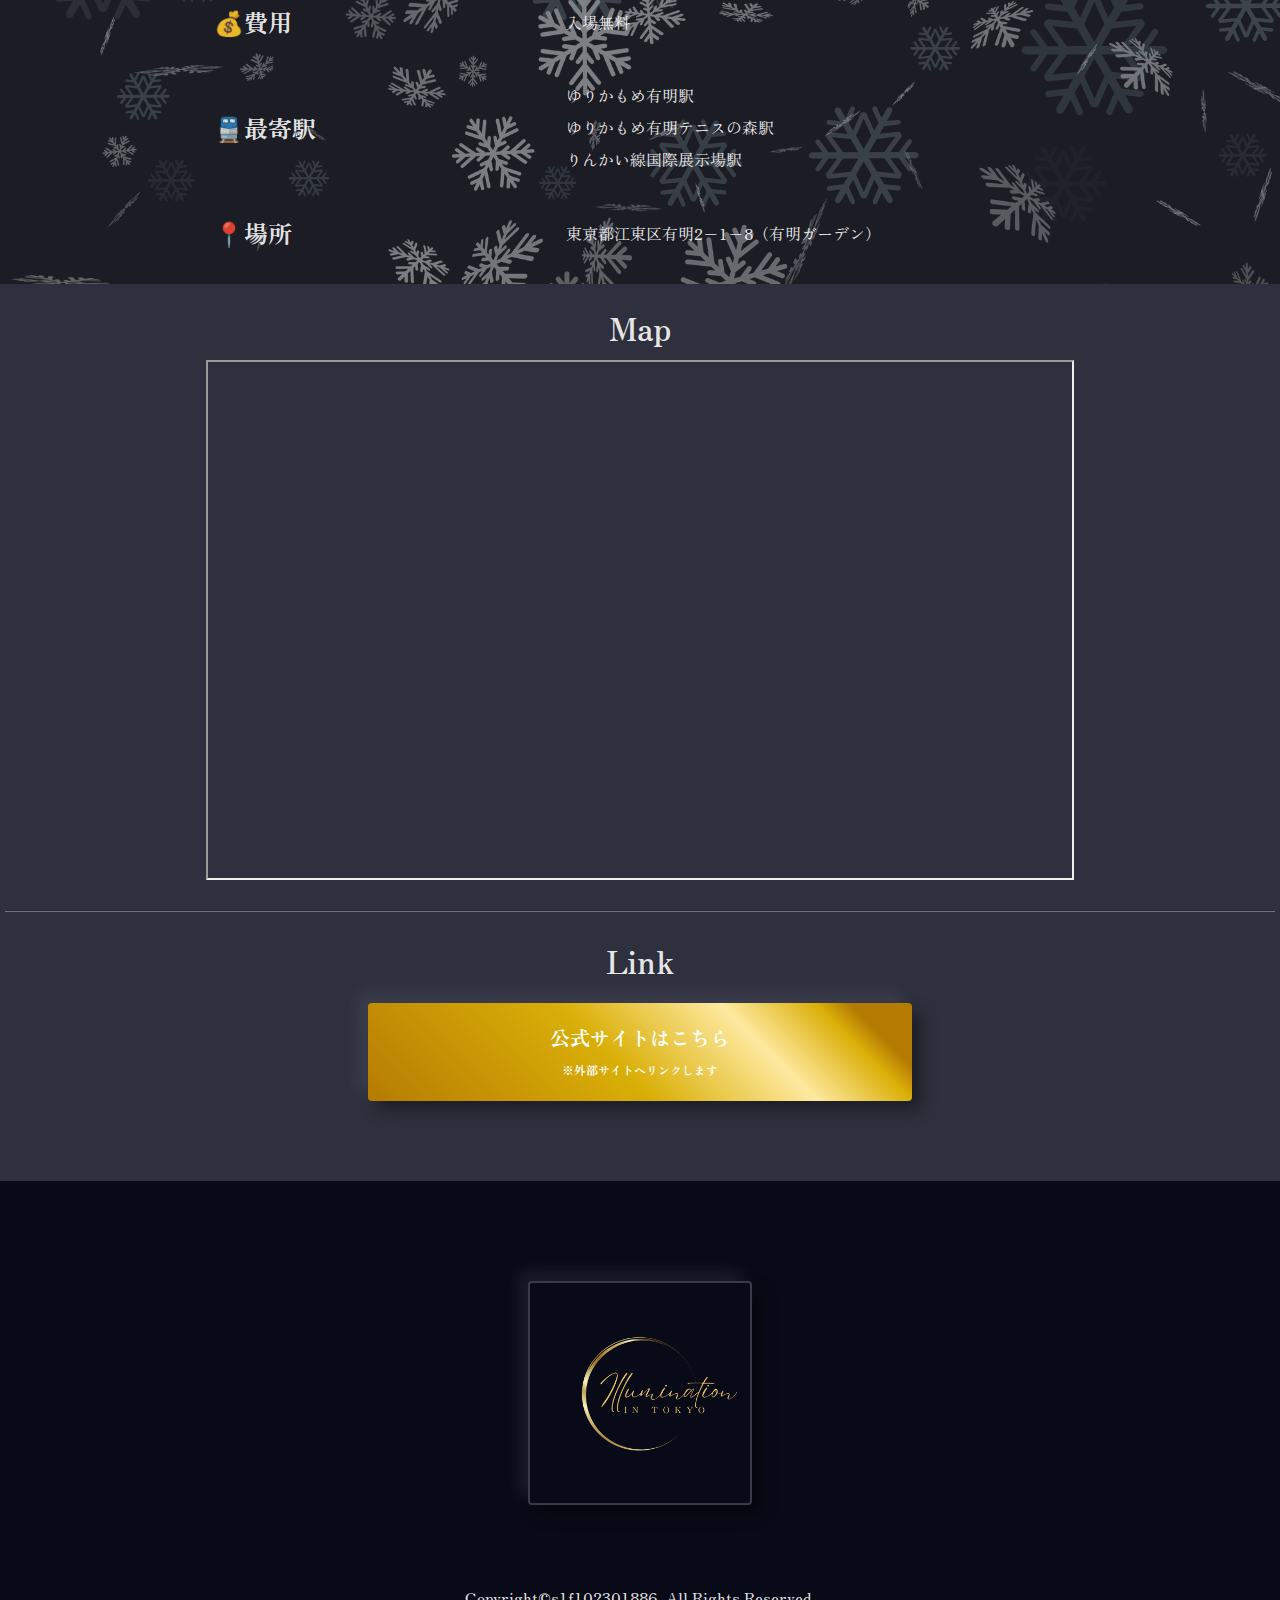
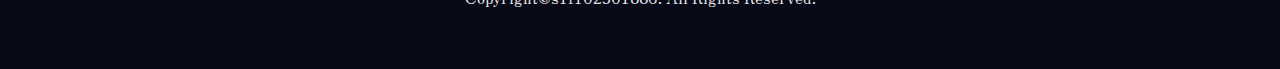
<file: description_html/05_koto.html>
<!DOCTYPE html>
<html lang="ja">
<head>
    <meta charset="UTF-8">
    <meta name="viewport" content="width=device-width, initial-scale=1.0">
    <title>Document</title>
    <link rel="stylesheet" href="../assets/css/description_css/01.css">
    <link rel="stylesheet" href="../assets/css/menu.css">
    <link rel="preconnect" href="https://fonts.googleapis.com">
    <link rel="preconnect" href="https://fonts.gstatic.com" crossorigin>
    <link href="https://fonts.googleapis.com/css2?family=Noto+Sans+JP:wght@100..900&family=Yuji+Mai&family=Zen+Old+Mincho&display=swap" rel="stylesheet">
</head>
<body>
    <div class="header-area">
        <a href="../index.html" class="header-logo"><img src="../assets/img/logo.png" alt="イメージロゴ" class="header-logo-img"></a>
        <div class="logo"></div>
    
        <!-- ハンバーガーメニュー部分 -->
        <div class="nav">
            <!-- ハンバーガーメニューの表示・非表示を切り替えるチェックボックス -->
            <input id="drawer_input" class="drawer_hidden" type="checkbox">
            <!-- ハンバーガーアイコン -->
            <label for="drawer_input" class="drawer_open">
                <div class="rectangle top"></div>
                <div class="rectangle bottom"></div>
                <span class="menu_text">Menu</span>
            </label>

            <!-- メニュー -->
            <nav class="nav_content">
            <ul class="nav_list">
                <li class="nav_item"><a href="../appear.html">見た目で選ぶ</a></li>
                <li class="nav_item"><a href="../place.html">場所で選ぶ</a></li>
                <li class="nav_item"><a href="../term.html">開催時期から選ぶ</a></li>
                <li class="nav_item"><a href="../index.html" class="Home-button">Home</a></li>
            </ul>
            </nav>
        </div>

    </div>
    <div class="main">
        <section class="view-area">
            <img class="view-background" src="../assets/img/05_koto/1_ariake.jpg" alt="背景画像">
            <div class="view-img-box">
                <img src="../assets/img/05_koto/1_ariake.jpg" alt="illumination-image" class="view-img">
            </div>
            <h1 class="desc_title_medium">有明ガーデン <br>シーズンイルミネーション</h1>
        </section>

        <p class="view-catchcopy">穏やかな光で明るく照らされた心安らぐ街並み</p>
        <p class="view-catchcopy-mini">穏やかな光で明るく照らされた<br>心安らぐ街並み</p>

        <div class="desc-menu">
            <a href="#Weather" class="dm-item">Weather</a>
            <p class="between-bar">|</p>
            <a href="#Info" class="dm-item">Info</a>
            <p class="between-bar">|</p>
            <a href="#Map" class="dm-item">Map</a>
            <p class="between-bar">|</p>
            <a href="#Link" class="dm-item">Link</a>
        </div>

        <section class="gallary-area"></section>
        <section class="temprature_area" id="Weather">
            <h1 class="section-title"><span class="title-bar">| </span>Weather</h1>
            <div class="temprature_box">
                <div class="weather-container">
                    <img id="weather-icon" src="[data-uri]" alt="天気アイコン" style="display: none;">
                    <p id="temperature">気温: 読み込み中...</p>
                    <p id="time">取得時間: 読み込み中...</p>
                </div>
            </div>
        </section>
        <section class="info-area" id="Info">
            <h1 class="section-title"><span class="title-bar">| </span>Info</h1>
            <table class="info-table">
                <tbody>
                    <tr>
                        <th class="sub-title">⌚開催期間</th>
                        <td class="table-content">2024年10月25日(金)～2025年2月28日(金)</td>
                    </tr>
                    <tr>
                        <th class="sub-title">💡ライトアップ時間</th>
                        <td class="table-content">
                            2024年10月25日(金)～11月30日(土) 17:00～23:00 <br>
                            12月1日(日)～2025年1月31日(金) 16:00～23:00 <br>
                            2月1日(土)～28日(金) 17:00～23:00
                        </td>
                    </tr>
                    <tr>
                        <th class="sub-title">💰費用</th>
                        <td class="table-content">入場無料</td>
                    </tr>
                    <tr>
                        <th class="sub-title">🚆最寄駅</th>
                        <td class="table-content">
                            ゆりかもめ有明駅 <br>
                            ゆりかもめ有明テニスの森駅 <br>
                            りんかい線国際展示場駅
                        </td>
                    </tr>
                    <tr>
                        <th class="sub-title">📍場所</th>
                        <td class="table-content">東京都江東区有明2−1−8（有明ガーデン）</td>
                    </tr>
                </tbody>
            </table>
        </section>
        <section class="map-area" id="Map">
            <h1 class="section-title"><span class="title-bar">| </span>Map</h1>
            <figure class="map">
                <iframe src="https://www.google.com/maps/d/embed?mid=1-zrNxObRk98l1ISBxf-Sj4xvsXp42OM&ehbc=2E312F&noprof=1" width="640" height="480"></iframe>
            </figure>
        </section>
        <hr>
        <section class="official_link-area" id="Link">
            <h1 class="section-title"><span class="title-bar">| </span>Link</h1>
            <a href="https://www.shopping-sumitomo-rd.com/ariake/event/detail/1649" class="official_link" target="_blank" rel="noopener noreferrer">公式サイトはこちら<br><span>※外部サイトへリンクします</span></a>
        </section>
        <section class="recommandation-area"></section>
    </div>
    <footer class="fotter-area">
        <div class="footer-logo-box">
            <img src="../assets/img/logo.png" alt="イメージロゴ" class="footer-logo">
        </div>
        <small class="copyright">Copyright©s1f102301886. All Rights Reserved.</small>
    </footer>
    <a href="#" id="page-top">TOP</a>
    <script src="../assets/js/menu.js"></script>
    <script src="../assets/js/05_koto_api.js"></script>
</body>
</html>
</file>
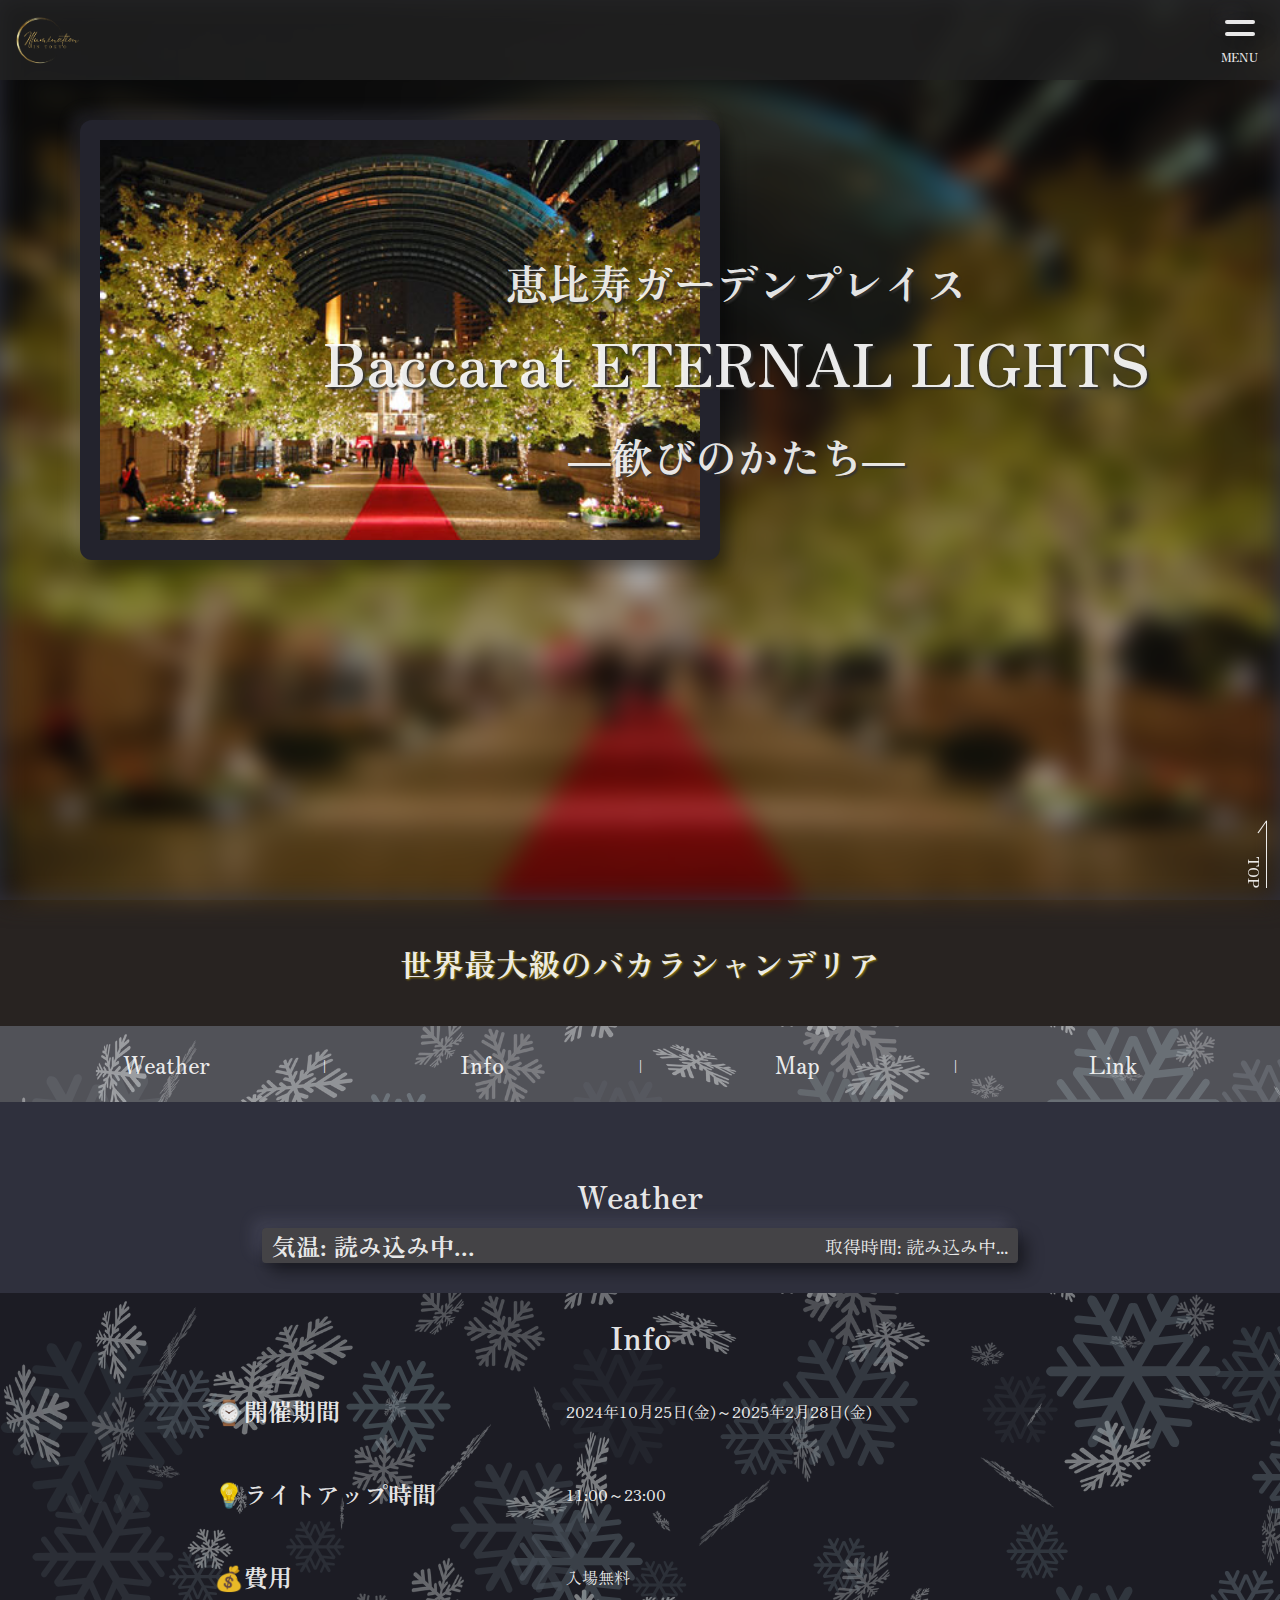
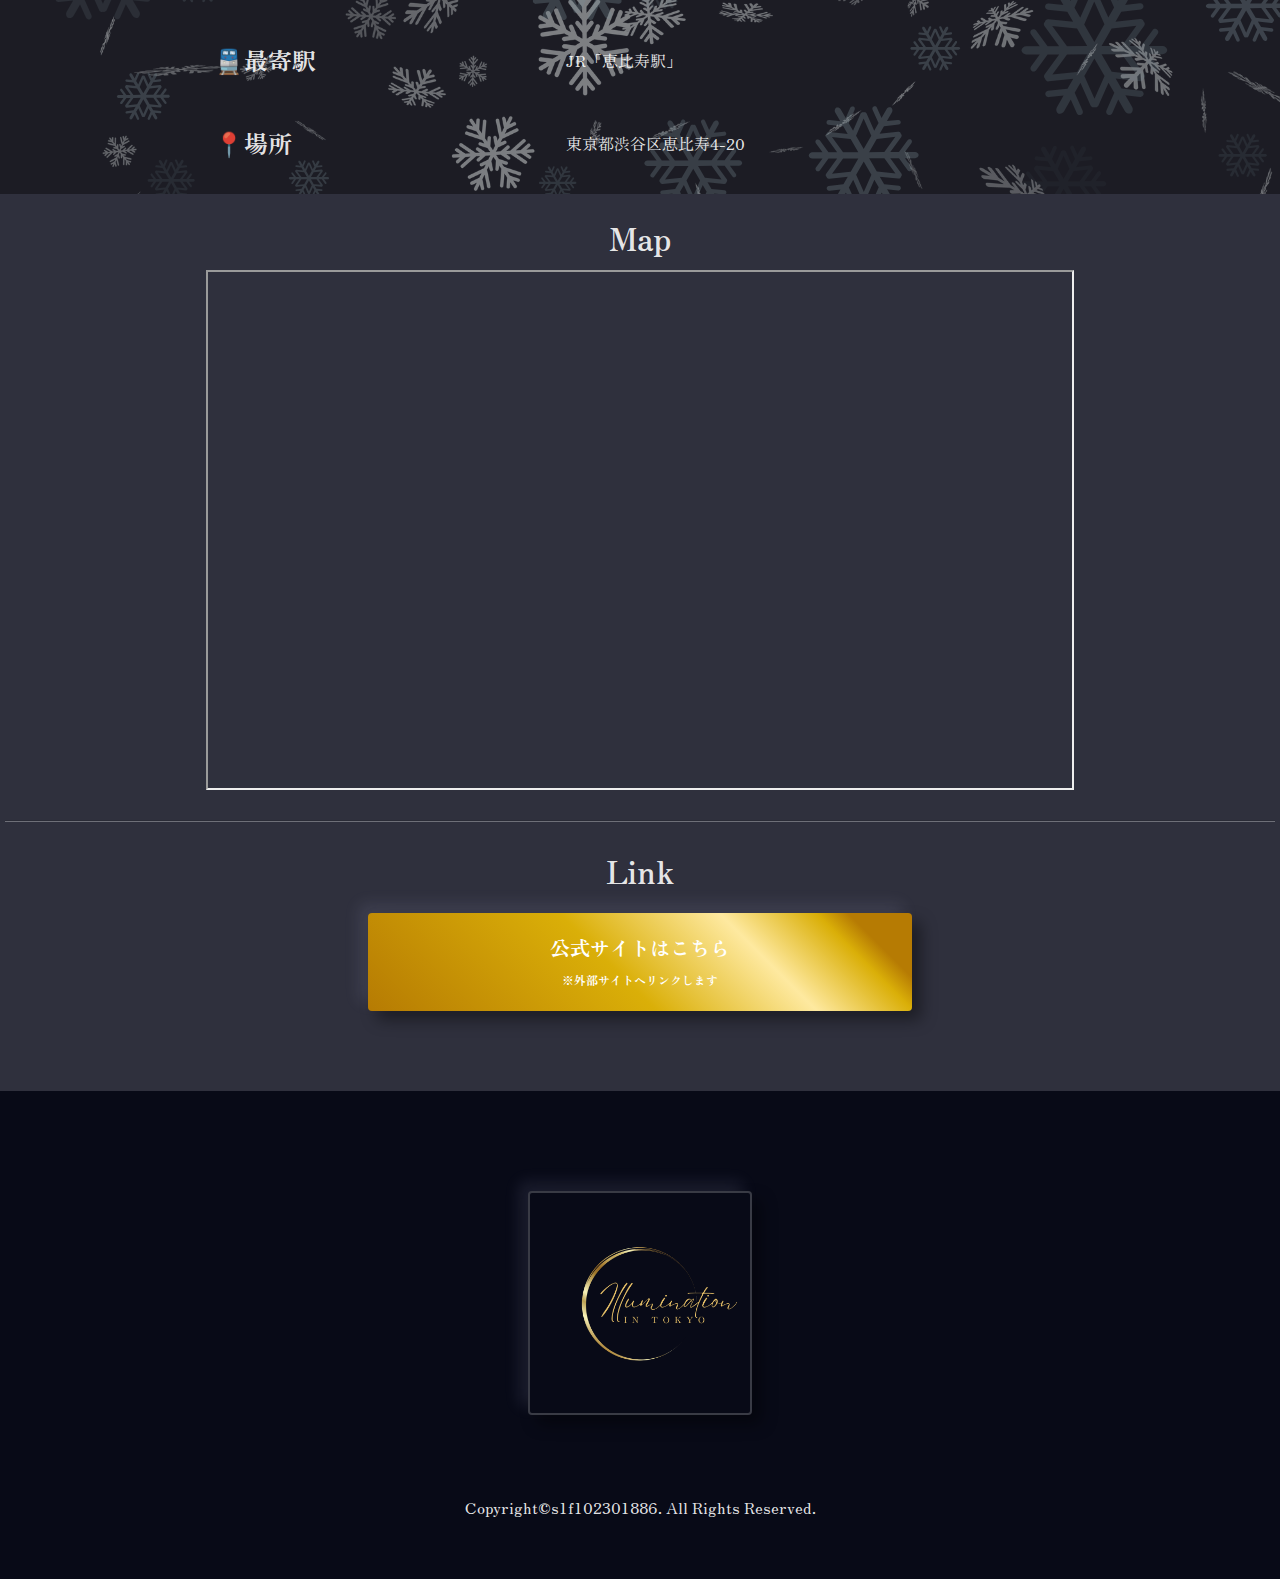
<file: description_html/06_shibuya1.html>
<!DOCTYPE html>
<html lang="ja">
<head>
    <meta charset="UTF-8">
    <meta name="viewport" content="width=device-width, initial-scale=1.0">
    <title>Document</title>
    <link rel="stylesheet" href="../assets/css/description_css/01.css">
    <link rel="stylesheet" href="../assets/css/menu.css">
    <link rel="preconnect" href="https://fonts.googleapis.com">
    <link rel="preconnect" href="https://fonts.gstatic.com" crossorigin>
    <link href="https://fonts.googleapis.com/css2?family=Noto+Sans+JP:wght@100..900&family=Yuji+Mai&family=Zen+Old+Mincho&display=swap" rel="stylesheet">
</head>
<body>
    <div class="header-area">
        <a href="../index.html" class="header-logo"><img src="../assets/img/logo.png" alt="イメージロゴ" class="header-logo-img"></a>
        <div class="logo"></div>
    
        <!-- ハンバーガーメニュー部分 -->
        <div class="nav">
            <!-- ハンバーガーメニューの表示・非表示を切り替えるチェックボックス -->
            <input id="drawer_input" class="drawer_hidden" type="checkbox">
            <!-- ハンバーガーアイコン -->
            <label for="drawer_input" class="drawer_open">
                <div class="rectangle top"></div>
                <div class="rectangle bottom"></div>
                <span class="menu_text">Menu</span>
            </label>

            <!-- メニュー -->
            <nav class="nav_content">
            <ul class="nav_list">
                <li class="nav_item"><a href="../appear.html">見た目で選ぶ</a></li>
                <li class="nav_item"><a href="../place.html">場所で選ぶ</a></li>
                <li class="nav_item"><a href="../term.html">開催時期から選ぶ</a></li>
                <li class="nav_item"><a href="../index.html" class="Home-button">Home</a></li>
            </ul>
            </nav>
        </div>

    </div>
    <div class="main">
        <section class="view-area">
            <img class="view-background" src="../assets/img/06_shibuya1/1_ebisu.jpg" alt="背景画像">
            <div class="view-img-box">
                <img src="../assets/img/06_shibuya1/1_ebisu.jpg" alt="illumination-image" class="view-img">
            </div>
            <h1 class="desc_title"><span class="desc_small">恵比寿ガーデンプレイス<br></span>Baccarat ETERNAL LIGHTS<br><span class="desc_small">―歓びのかたち―</span></h1>
        </section>

        <p class="view-catchcopy">世界最大級のバカラシャンデリア</p>
        <p class="view-catchcopy-mini">世界最大級のバカラシャンデリア</p>

        <div class="desc-menu">
            <a href="#Weather" class="dm-item">Weather</a>
            <p class="between-bar">|</p>
            <a href="#Info" class="dm-item">Info</a>
            <p class="between-bar">|</p>
            <a href="#Map" class="dm-item">Map</a>
            <p class="between-bar">|</p>
            <a href="#Link" class="dm-item">Link</a>
        </div>

        <section class="gallary-area"></section>
        <section class="temprature_area" id="Weather">
            <h1 class="section-title"><span class="title-bar">| </span>Weather</h1>
            <div class="temprature_box">
                <div class="weather-container">
                    <img id="weather-icon" src="[data-uri]" alt="天気アイコン" style="display: none;">
                    <p id="temperature">気温: 読み込み中...</p>
                    <p id="time">取得時間: 読み込み中...</p>
                </div>
            </div>
        </section>
        <section class="info-area" id="Info">
            <h1 class="section-title"><span class="title-bar">| </span>Info</h1>
            <table class="info-table">
                <tbody>
                    <tr>
                        <th class="sub-title">⌚開催期間</th>
                        <td class="table-content">2024年10月25日(金)～2025年2月28日(金)</td>
                    </tr>
                    <tr>
                        <th class="sub-title">💡ライトアップ時間</th>
                        <td class="table-content">11:00～23:00</td>
                    </tr>
                    <tr>
                        <th class="sub-title">💰費用</th>
                        <td class="table-content">入場無料</td>
                    </tr>
                    <tr>
                        <th class="sub-title">🚆最寄駅</th>
                        <td class="table-content">
                            JR「恵比寿駅」
                        </td>
                    </tr>
                    <tr>
                        <th class="sub-title">📍場所</th>
                        <td class="table-content">東京都渋谷区恵比寿4-20</td>
                    </tr>
                </tbody>
            </table>
        </section>
        <section class="map-area" id="Map">
            <h1 class="section-title"><span class="title-bar">| </span>Map</h1>
            <figure class="map">
                <iframe src="https://www.google.com/maps/d/embed?mid=1buA98NfQ7zMEJB7CdsaWcMA_pntF23k&ehbc=2E312F&noprof=1" width="640" height="480"></iframe>
            </figure>
        </section>
        <hr>
        <section class="official_link-area" id="Link">
            <h1 class="section-title"><span class="title-bar">| </span>Link</h1>
            <a href="https://gardenplace.jp/special/2024baccarat/" class="official_link" target="_blank" rel="noopener noreferrer">公式サイトはこちら<br><span>※外部サイトへリンクします</span></a>
        </section>
        <section class="recommandation-area"></section>
    </div>
    <footer class="fotter-area">
        <div class="footer-logo-box">
            <img src="../assets/img/logo.png" alt="イメージロゴ" class="footer-logo">
        </div>
        <small class="copyright">Copyright©s1f102301886. All Rights Reserved.</small>
    </footer>
    <a href="#" id="page-top">TOP</a>
    <script src="../assets/js/apikey.js"></script>
    <script src="../assets/js/menu.js"></script>
    <script src="../assets/js/06_shibuya1.js"></script>
</body>
</html>
</file>
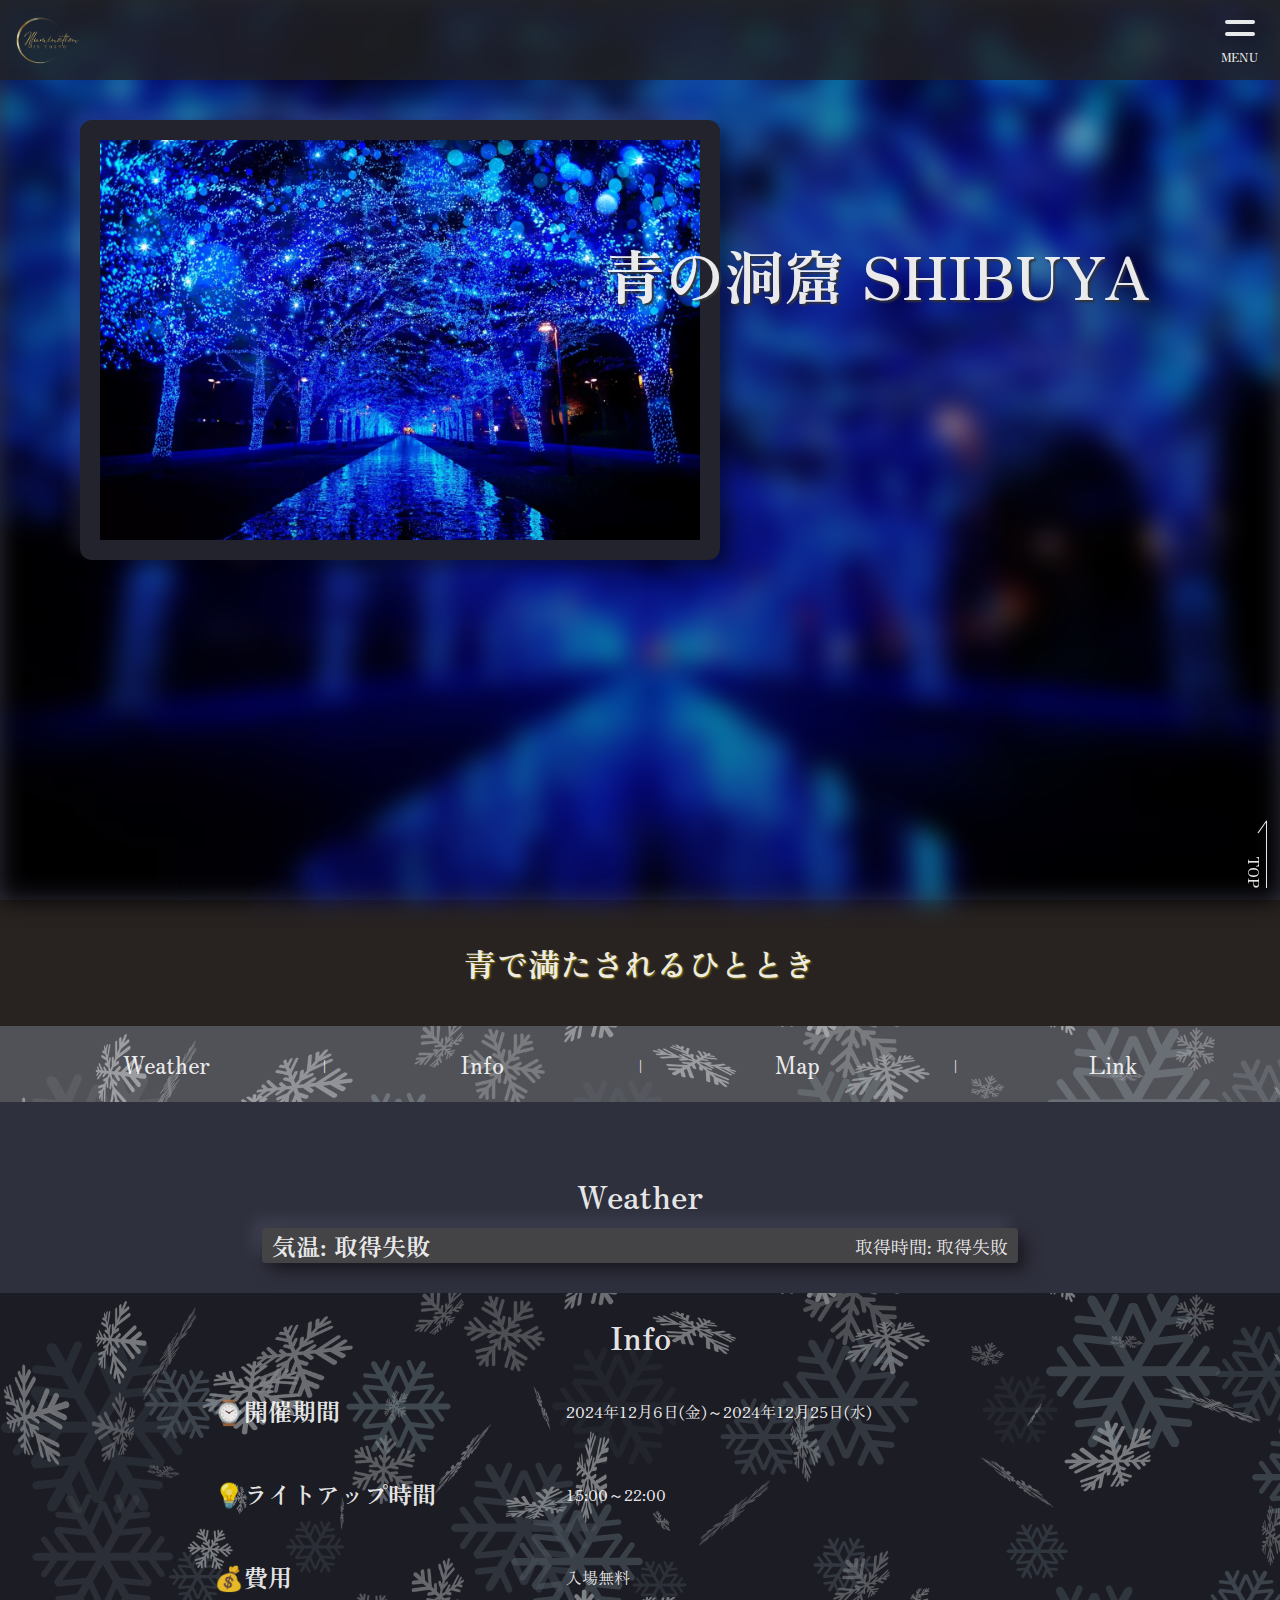
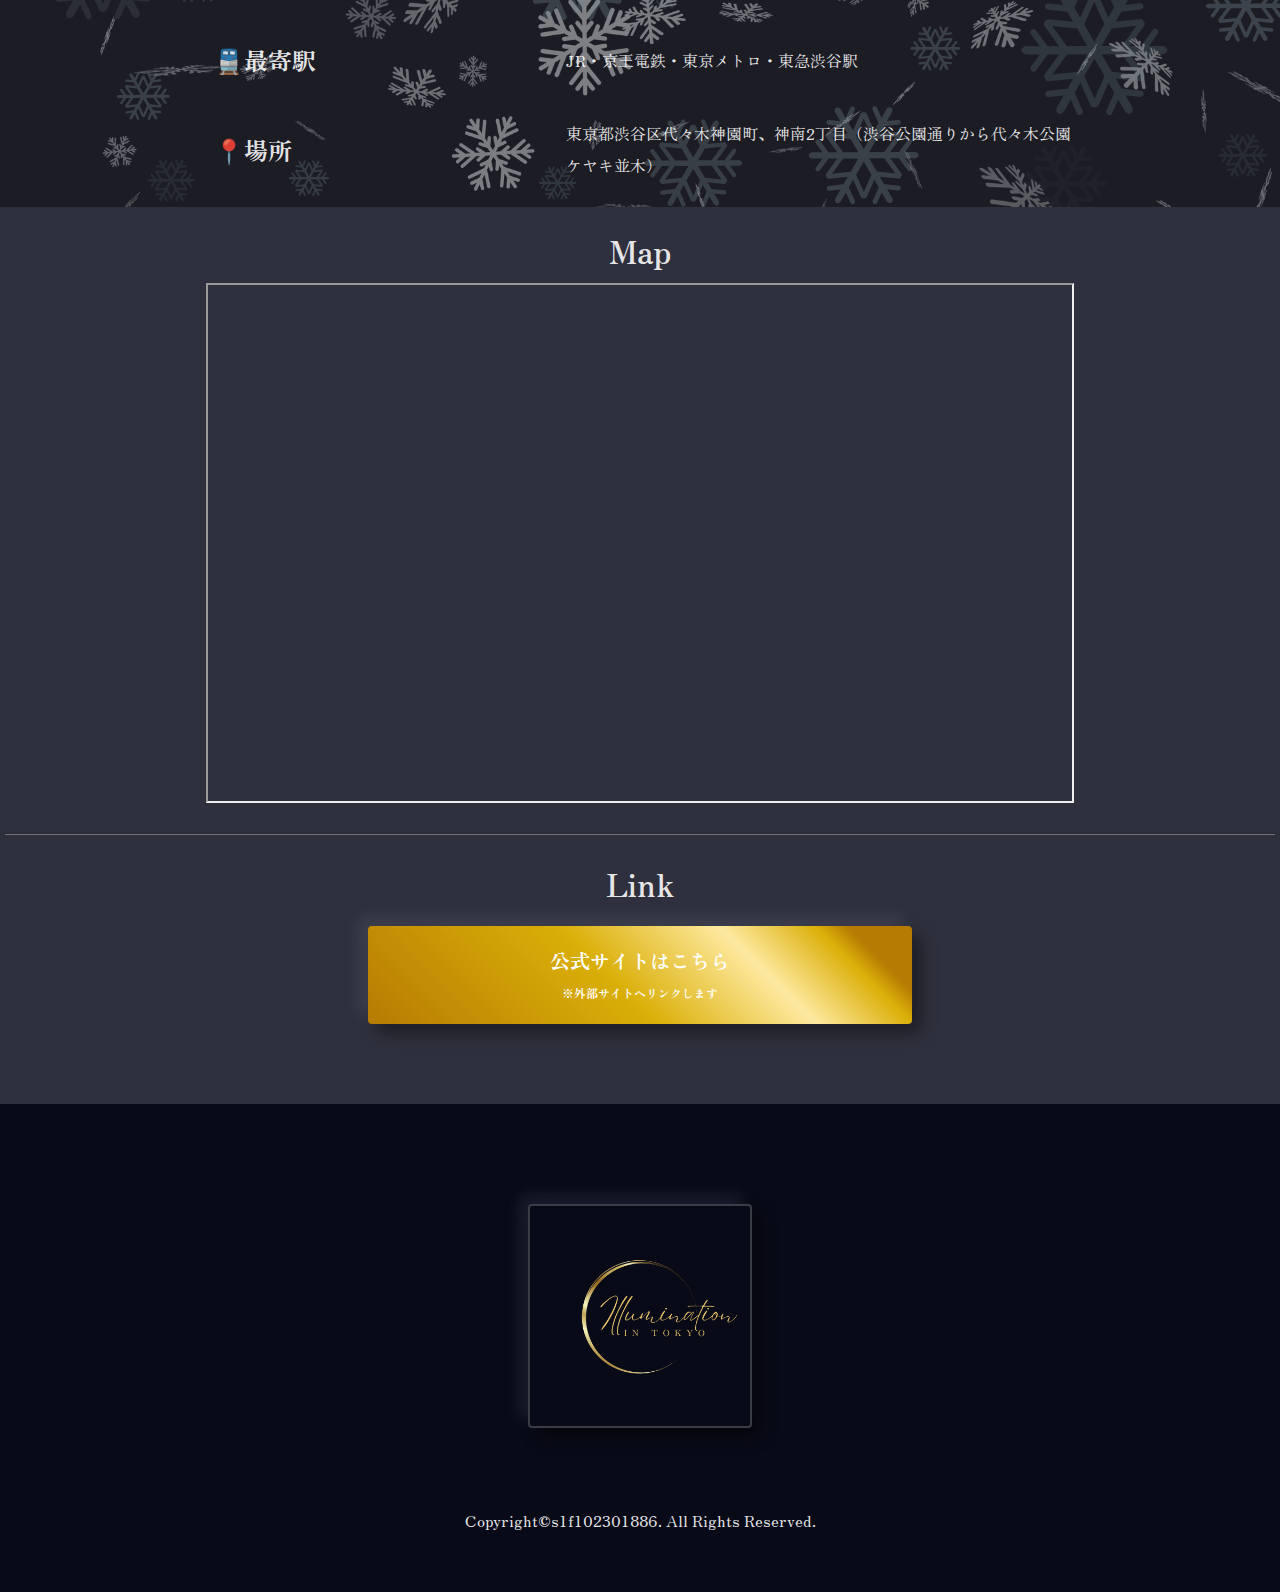
<file: description_html/07_shibuya2.html>
<!DOCTYPE html>
<html lang="ja">
<head>
    <meta charset="UTF-8">
    <meta name="viewport" content="width=device-width, initial-scale=1.0">
    <title>Document</title>
    <link rel="stylesheet" href="../assets/css/description_css/01.css">
    <link rel="stylesheet" href="../assets/css/menu.css">
    <link rel="preconnect" href="https://fonts.googleapis.com">
    <link rel="preconnect" href="https://fonts.gstatic.com" crossorigin>
    <link href="https://fonts.googleapis.com/css2?family=Noto+Sans+JP:wght@100..900&family=Yuji+Mai&family=Zen+Old+Mincho&display=swap" rel="stylesheet">
</head>
<body>
    <div class="header-area">
        <a href="../index.html" class="header-logo"><img src="../assets/img/logo.png" alt="イメージロゴ" class="header-logo-img"></a>
        <div class="logo"></div>
    
        <!-- ハンバーガーメニュー部分 -->
        <div class="nav">
            <!-- ハンバーガーメニューの表示・非表示を切り替えるチェックボックス -->
            <input id="drawer_input" class="drawer_hidden" type="checkbox">
            <!-- ハンバーガーアイコン -->
            <label for="drawer_input" class="drawer_open">
                <div class="rectangle top"></div>
                <div class="rectangle bottom"></div>
                <span class="menu_text">Menu</span>
            </label>

            <!-- メニュー -->
            <nav class="nav_content">
            <ul class="nav_list">
                <li class="nav_item"><a href="../appear.html">見た目で選ぶ</a></li>
                <li class="nav_item"><a href="../place.html">場所で選ぶ</a></li>
                <li class="nav_item"><a href="../term.html">開催時期から選ぶ</a></li>
                <li class="nav_item"><a href="../index.html" class="Home-button">Home</a></li>
            </ul>
            </nav>
        </div>

    </div>
    <div class="main">
        <section class="view-area">
            <img class="view-background" src="../assets/img/07_shibuya2/1_ao.webp" alt="背景画像">
            <div class="view-img-box">
                <img src="../assets/img/07_shibuya2/1_ao.webp" alt="illumination-image" class="view-img">
            </div>
            <h1 class="desc_title">青の洞窟 SHIBUYA</h1>
        </section>

        <p class="view-catchcopy">青で満たされるひととき</p>
        <p class="view-catchcopy-mini">青で満たされるひととき</p>

        <div class="desc-menu">
            <a href="#Weather" class="dm-item">Weather</a>
            <p class="between-bar">|</p>
            <a href="#Info" class="dm-item">Info</a>
            <p class="between-bar">|</p>
            <a href="#Map" class="dm-item">Map</a>
            <p class="between-bar">|</p>
            <a href="#Link" class="dm-item">Link</a>
        </div>

        <section class="gallary-area"></section>
        <section class="temprature_area" id="Weather">
            <h1 class="section-title"><span class="title-bar">| </span>Weather</h1>
            <div class="temprature_box">
                <div class="weather-container">
                    <img id="weather-icon" src="[data-uri]" alt="天気アイコン" style="display: none;">
                    <p id="temperature">気温: 読み込み中...</p>
                    <p id="time">取得時間: 読み込み中...</p>
                </div>
            </div>
        </section>
        <section class="info-area" id="Info">
            <h1 class="section-title"><span class="title-bar">| </span>Info</h1>
            <table class="info-table">
                <tbody>
                    <tr>
                        <th class="sub-title">⌚開催期間</th>
                        <td class="table-content">2024年12月6日(金)～2024年12月25日(水)</td>
                    </tr>
                    <tr>
                        <th class="sub-title">💡ライトアップ時間</th>
                        <td class="table-content">15:00～22:00</td>
                    </tr>
                    <tr>
                        <th class="sub-title">💰費用</th>
                        <td class="table-content">入場無料</td>
                    </tr>
                    <tr>
                        <th class="sub-title">🚆最寄駅</th>
                        <td class="table-content">
                            JR・京王電鉄・東京メトロ・東急渋谷駅
                        </td>
                    </tr>
                    <tr>
                        <th class="sub-title">📍場所</th>
                        <td class="table-content">東京都渋谷区代々木神園町、神南2丁目（渋谷公園通りから代々木公園ケヤキ並木）</td>
                    </tr>
                </tbody>
            </table>
        </section>
        <section class="map-area" id="Map">
            <h1 class="section-title"><span class="title-bar">| </span>Map</h1>
            <figure class="map">
                <iframe src="https://www.google.com/maps/d/embed?mid=1TPJhbyJX6F7CebSESv_sseroW1_arZk&ehbc=2E312F&noprof=1" width="640" height="480"></iframe>
            </figure>
        </section>
        <hr>
        <section class="official_link-area" id="Link">
            <h1 class="section-title"><span class="title-bar">| </span>Link</h1>
            <a href="https://shibuya-aonodokutsu.jp/" class="official_link" target="_blank" rel="noopener noreferrer">公式サイトはこちら<br><span>※外部サイトへリンクします</span></a>
        </section>
        <section class="recommandation-area"></section>
    </div>
    <footer class="fotter-area">
        <div class="footer-logo-box">
            <img src="../assets/img/logo.png" alt="イメージロゴ" class="footer-logo">
        </div>
        <small class="copyright">Copyright©s1f102301886. All Rights Reserved.</small>
    </footer>
    <a href="#" id="page-top">TOP</a>
    <script src="../assets/js/menu.js"></script>
    <script src="../assets/js/07_shibuya2_api.js"></script>
</body>
</html>
</file>
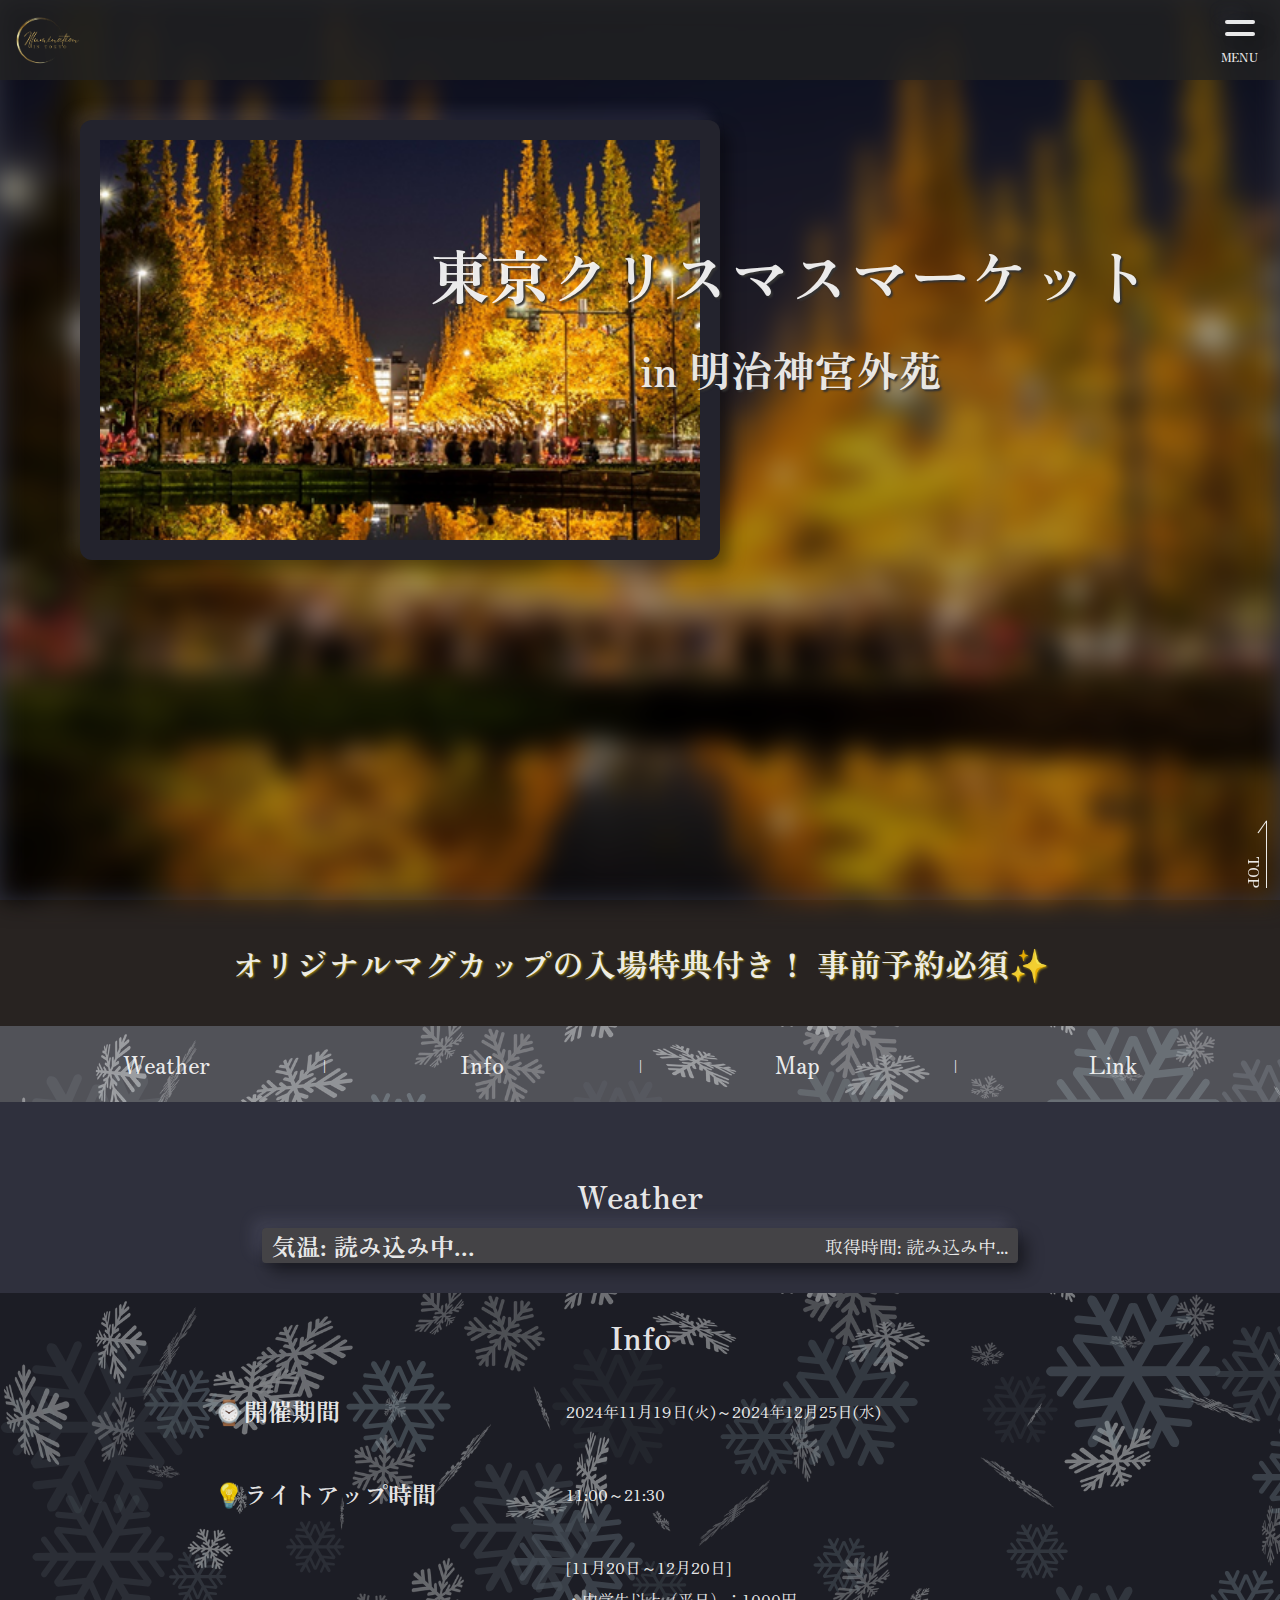
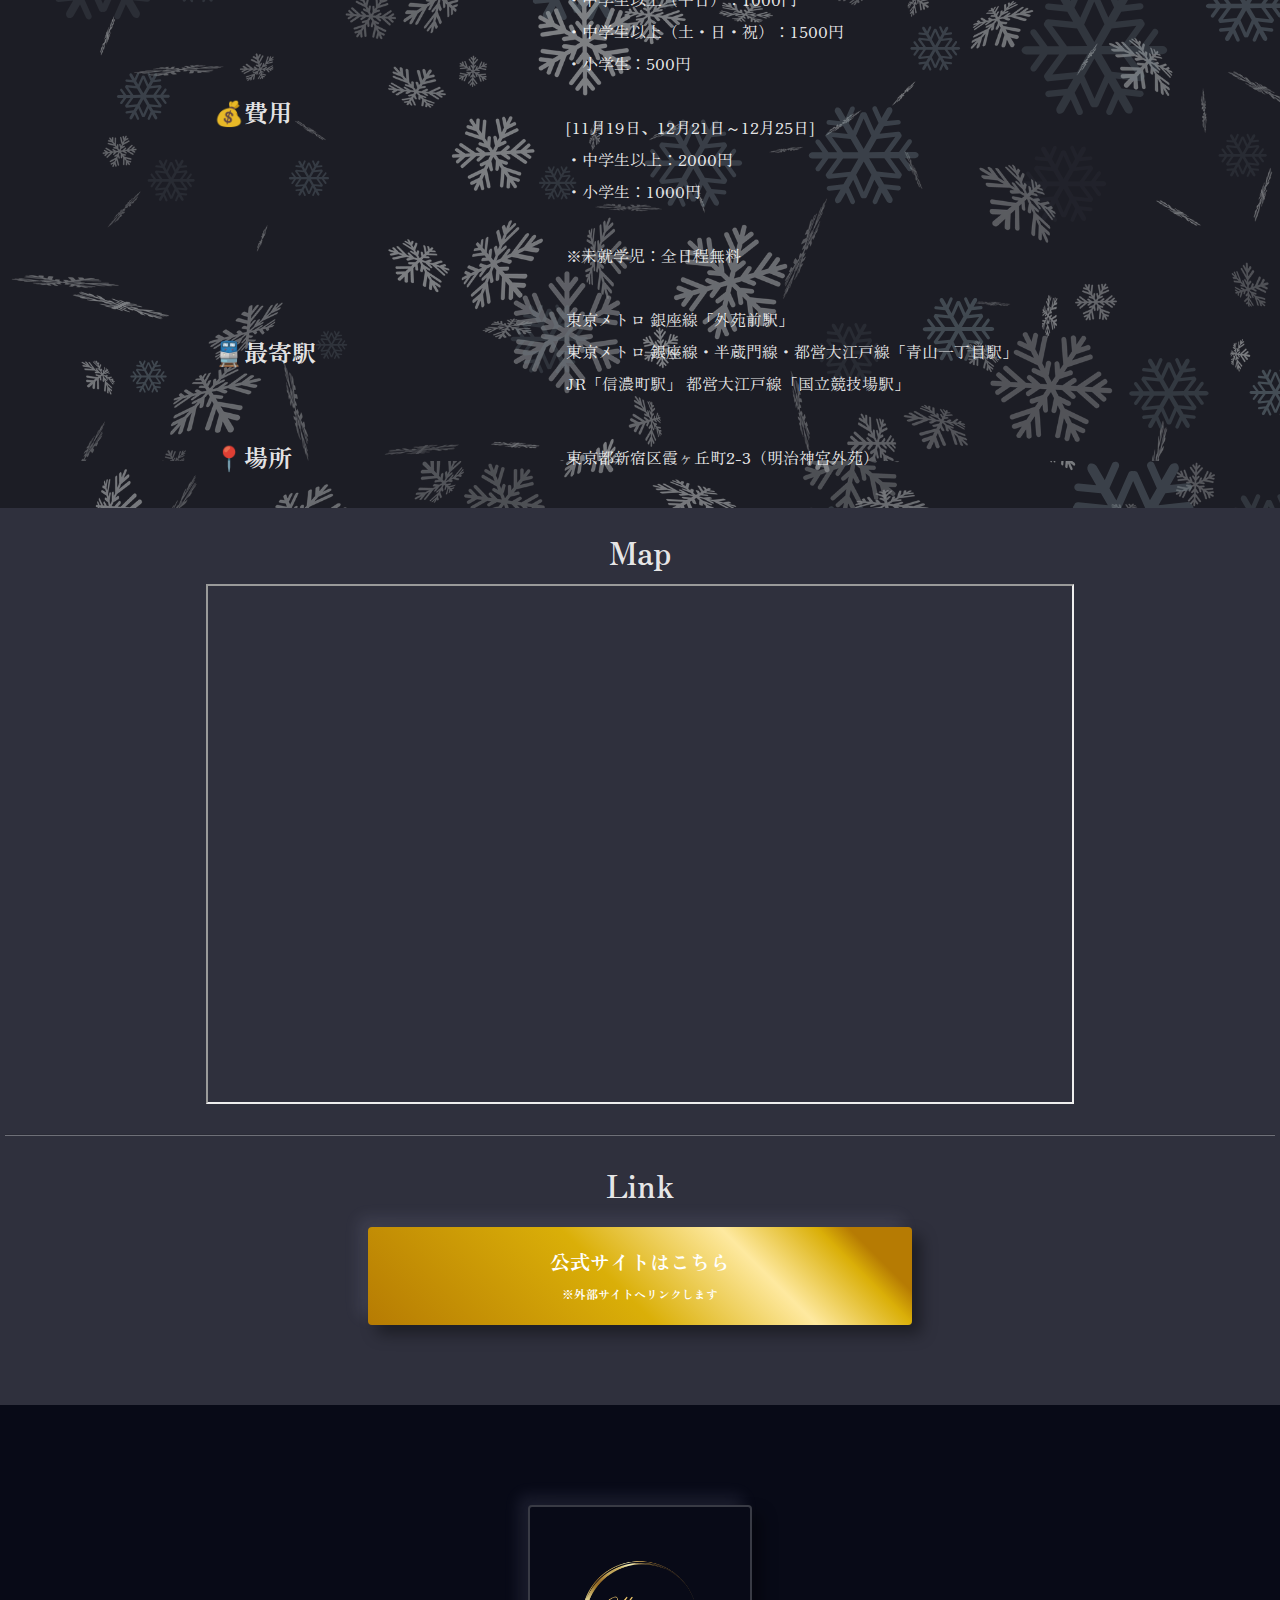
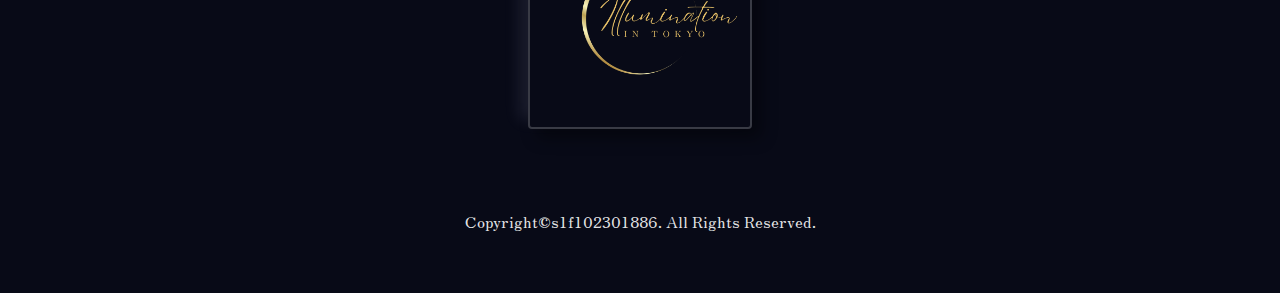
<file: description_html/08_shinjuku.html>
<!DOCTYPE html>
<html lang="ja">
<head>
    <meta charset="UTF-8">
    <meta name="viewport" content="width=device-width, initial-scale=1.0">
    <title>Document</title>
    <link rel="stylesheet" href="../assets/css/description_css/01.css">
    <link rel="stylesheet" href="../assets/css/menu.css">
    <link rel="preconnect" href="https://fonts.googleapis.com">
    <link rel="preconnect" href="https://fonts.gstatic.com" crossorigin>
    <link href="https://fonts.googleapis.com/css2?family=Noto+Sans+JP:wght@100..900&family=Yuji+Mai&family=Zen+Old+Mincho&display=swap" rel="stylesheet">
</head>
<body>
    <div class="header-area">
        <a href="../index.html" class="header-logo"><img src="../assets/img/logo.png" alt="イメージロゴ" class="header-logo-img"></a>
        <div class="logo"></div>
    
        <!-- ハンバーガーメニュー部分 -->
        <div class="nav">
            <!-- ハンバーガーメニューの表示・非表示を切り替えるチェックボックス -->
            <input id="drawer_input" class="drawer_hidden" type="checkbox">
            <!-- ハンバーガーアイコン -->
            <label for="drawer_input" class="drawer_open">
                <div class="rectangle top"></div>
                <div class="rectangle bottom"></div>
                <span class="menu_text">Menu</span>
            </label>

            <!-- メニュー -->
            <nav class="nav_content">
            <ul class="nav_list">
                <li class="nav_item"><a href="../appear.html">見た目で選ぶ</a></li>
                <li class="nav_item"><a href="../place.html">場所で選ぶ</a></li>
                <li class="nav_item"><a href="../term.html">開催時期から選ぶ</a></li>
                <li class="nav_item"><a href="../index.html" class="Home-button">Home</a></li>
            </ul>
            </nav>
        </div>

    </div>
    <div class="main">
        <section class="view-area">
            <img class="view-background" src="../assets/img/08_shinjuku/1_meiji.png" alt="背景画像">
            <div class="view-img-box">
                <img src="../assets/img/08_shinjuku/1_meiji.png" alt="illumination-image" class="view-img">
            </div>
            <h1 class="desc_title_medium">東京クリスマスマーケット<br><span class="desc_small">in 明治神宮外苑</span></h1>
        </section>

        <p class="view-catchcopy">オリジナルマグカップの入場特典付き！ 事前予約必須✨</p>
        <p class="view-catchcopy-mini mini-alpha">オリジナルマグカップの入場特典付き！<br>事前予約必須✨</p>

        <div class="desc-menu">
            <a href="#Weather" class="dm-item">Weather</a>
            <p class="between-bar">|</p>
            <a href="#Info" class="dm-item">Info</a>
            <p class="between-bar">|</p>
            <a href="#Map" class="dm-item">Map</a>
            <p class="between-bar">|</p>
            <a href="#Link" class="dm-item">Link</a>
        </div>

        <section class="gallary-area"></section>
        <section class="temprature_area" id="Weather">
            <h1 class="section-title"><span class="title-bar">| </span>Weather</h1>
            <div class="temprature_box">
                <div class="weather-container">
                    <img id="weather-icon" src="[data-uri]" alt="天気アイコン" style="display: none;">
                    <p id="temperature">気温: 読み込み中...</p>
                    <p id="time">取得時間: 読み込み中...</p>
                </div>
            </div>
        </section>
        <section class="info-area" id="Info">
            <h1 class="section-title"><span class="title-bar">| </span>Info</h1>
            <table class="info-table">
                <tbody>
                    <tr>
                        <th class="sub-title">⌚開催期間</th>
                        <td class="table-content">2024年11月19日(火)～2024年12月25日(水)</td>
                    </tr>
                    <tr>
                        <th class="sub-title">💡ライトアップ時間</th>
                        <td class="table-content">11:00～21:30</td>
                    </tr>
                    <tr>
                        <th class="sub-title">💰費用</th>
                        <td class="table-content">
                            [11月20日～12月20日] <br>
                            ・中学生以上（平日）：1000円 <br>
                            ・中学生以上（土・日・祝）：1500円 <br>
                            ・小学生：500円
                            <br><br>
                            [11月19日、12月21日～12月25日] <br>
                            ・中学生以上：2000円 <br>
                            ・小学生：1000円
                            <br><br>
                            ※未就学児：全日程無料
                        </td>
                    </tr>
                    <tr>
                        <th class="sub-title">🚆最寄駅</th>
                        <td class="table-content">
                            東京メトロ 銀座線「外苑前駅」<br>
                            東京メトロ 銀座線・半蔵門線・都営大江戸線「青山一丁目駅」<br>
                            JR「信濃町駅」
                            都営大江戸線「国立競技場駅」
                        </td>
                    </tr>
                    <tr>
                        <th class="sub-title">📍場所</th>
                        <td class="table-content">東京都新宿区霞ヶ丘町2-3（明治神宮外苑）</td>
                    </tr>
                </tbody>
            </table>
        </section>
        <section class="map-area" id="Map">
            <h1 class="section-title"><span class="title-bar">| </span>Map</h1>
            <figure class="map">
                <iframe src="https://www.google.com/maps/d/embed?mid=19DZPojAQ9Mm1NqBs22AbgeKIzyNP2iI&ehbc=2E312F&noprof=1" width="640" height="480"></iframe>
            </figure>
        </section>
        <hr>
        <section class="official_link-area" id="Link">
            <h1 class="section-title"><span class="title-bar">| </span>Link</h1>
            <a href="https://tokyochristmas.net/" class="official_link" target="_blank" rel="noopener noreferrer">公式サイトはこちら<br><span>※外部サイトへリンクします</span></a>
        </section>
        <section class="recommandation-area"></section>
    </div>
    <footer class="fotter-area">
        <div class="footer-logo-box">
            <img src="../assets/img/logo.png" alt="イメージロゴ" class="footer-logo">
        </div>
        <small class="copyright">Copyright©s1f102301886. All Rights Reserved.</small>
    </footer>
    <a href="#" id="page-top">TOP</a>
    <script src="../assets/js/apikey.js"></script>
    <script src="../assets/js/menu.js"></script>
    <script src="../assets/js/08_shinjuku_api.js"></script>
</body>
</html>
</file>
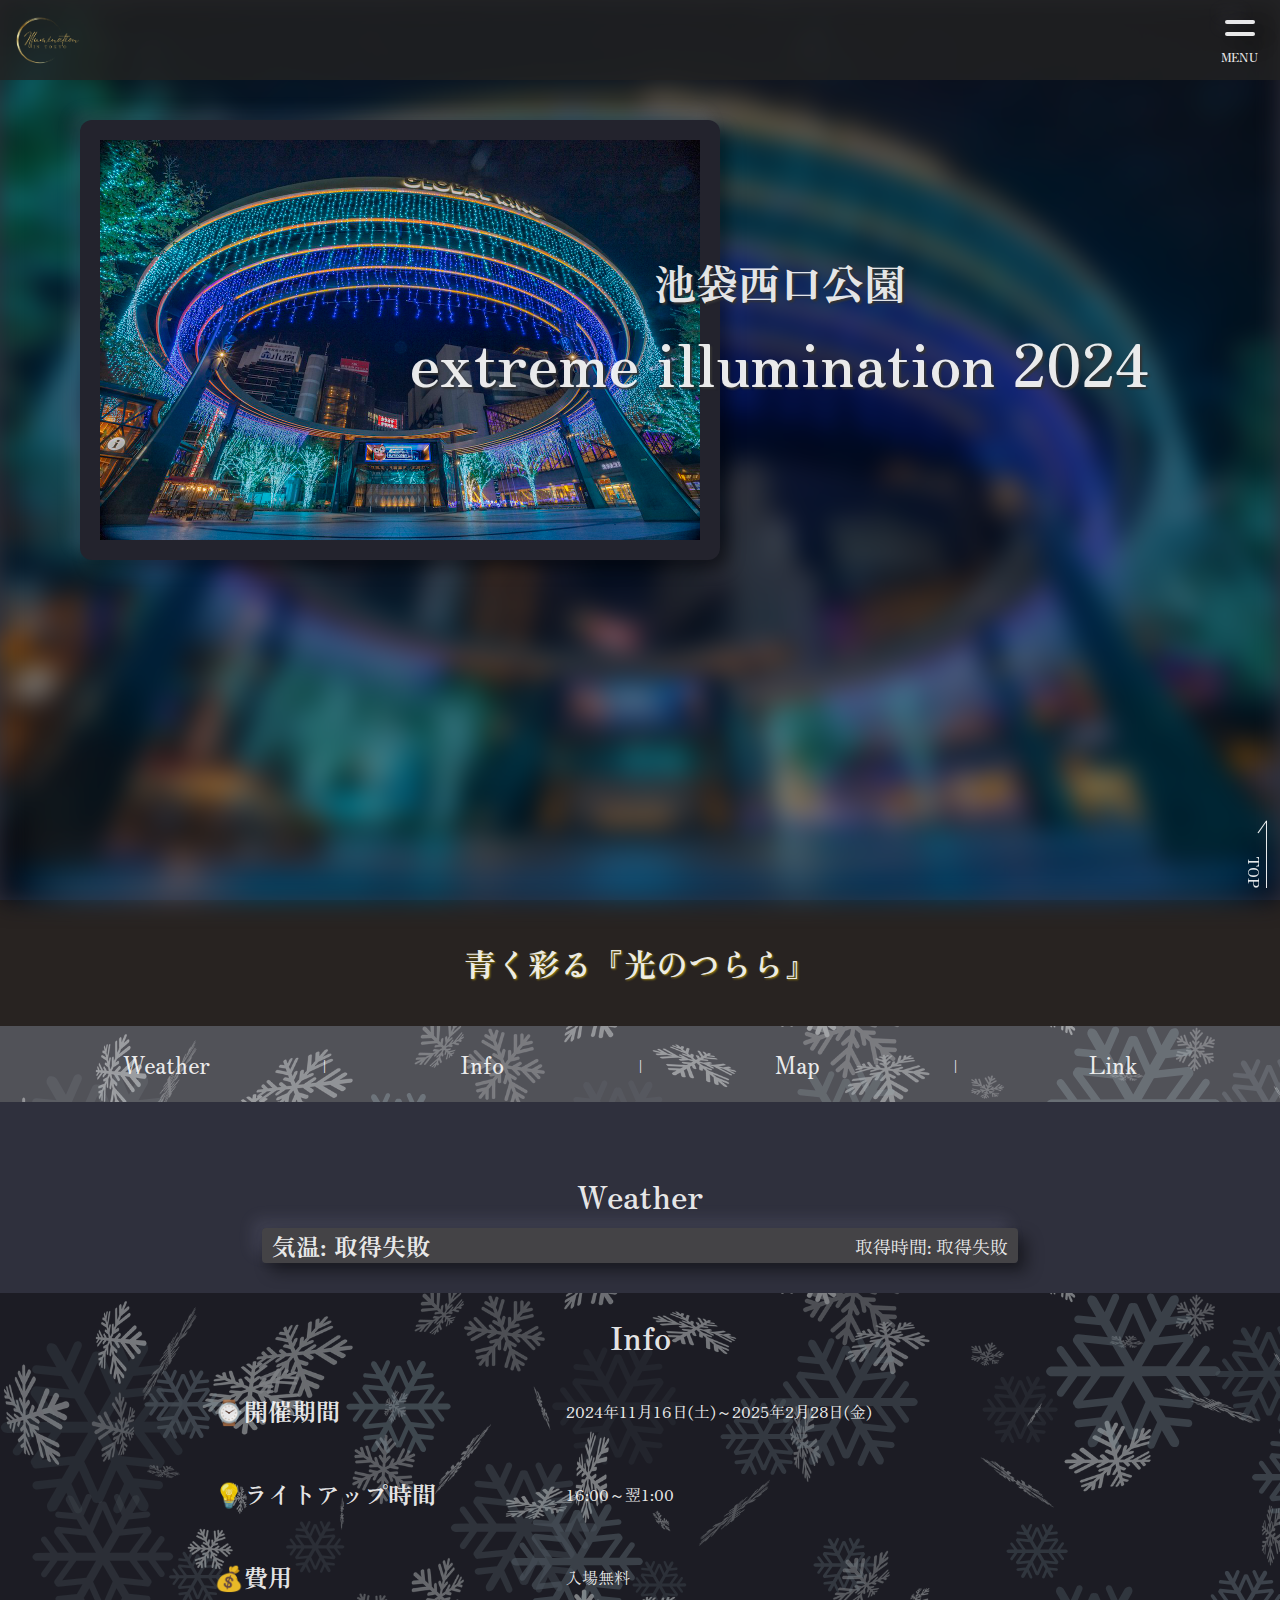
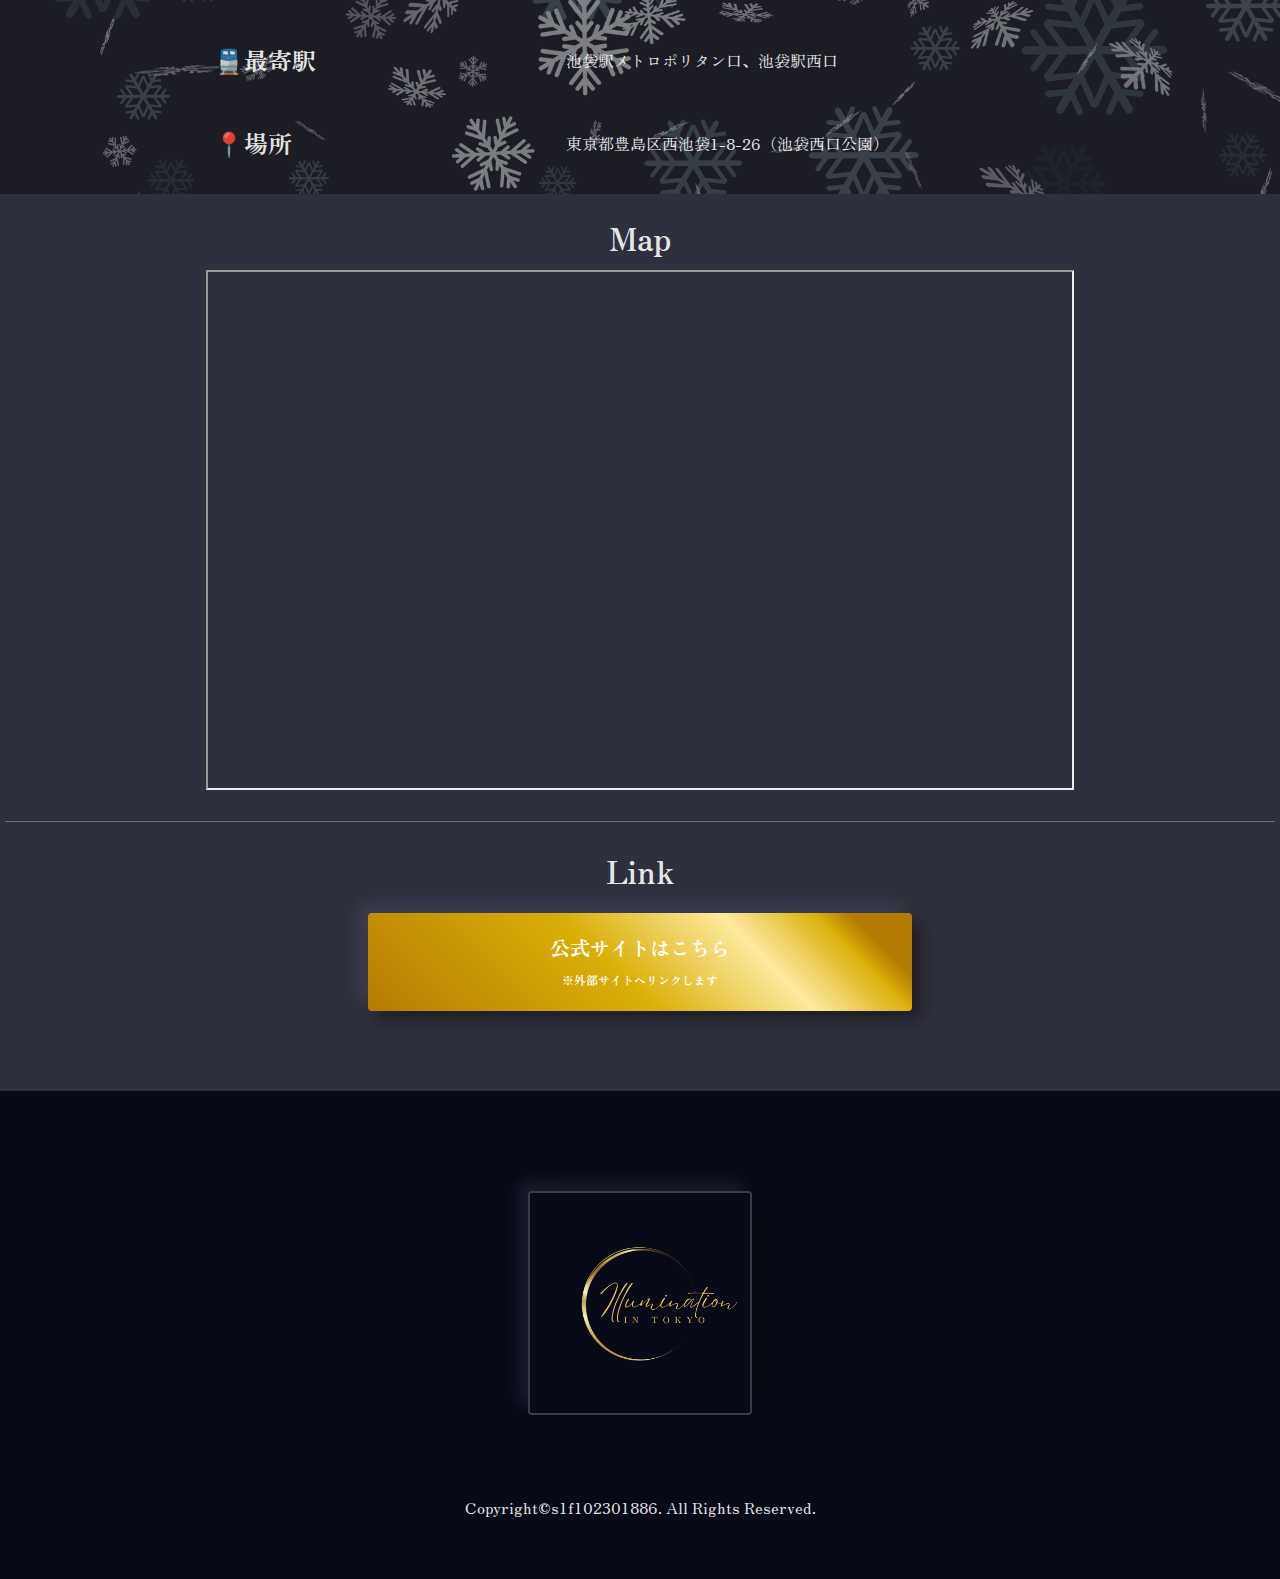
<file: description_html/09_toshima.html>
<!DOCTYPE html>
<html lang="ja">
<head>
    <meta charset="UTF-8">
    <meta name="viewport" content="width=device-width, initial-scale=1.0">
    <title>Document</title>
    <link rel="stylesheet" href="../assets/css/description_css/01.css">
    <link rel="stylesheet" href="../assets/css/menu.css">
    <link rel="preconnect" href="https://fonts.googleapis.com">
    <link rel="preconnect" href="https://fonts.gstatic.com" crossorigin>
    <link href="https://fonts.googleapis.com/css2?family=Noto+Sans+JP:wght@100..900&family=Yuji+Mai&family=Zen+Old+Mincho&display=swap" rel="stylesheet">
</head>
<body>
    <div class="header-area">
        <a href="../index.html" class="header-logo"><img src="../assets/img/logo.png" alt="イメージロゴ" class="header-logo-img"></a>
        <div class="logo"></div>
    
        <!-- ハンバーガーメニュー部分 -->
        <div class="nav">
            <!-- ハンバーガーメニューの表示・非表示を切り替えるチェックボックス -->
            <input id="drawer_input" class="drawer_hidden" type="checkbox">
            <!-- ハンバーガーアイコン -->
            <label for="drawer_input" class="drawer_open">
                <div class="rectangle top"></div>
                <div class="rectangle bottom"></div>
                <span class="menu_text">Menu</span>
            </label>

            <!-- メニュー -->
            <nav class="nav_content">
            <ul class="nav_list">
                <li class="nav_item"><a href="../appear.html">見た目で選ぶ</a></li>
                <li class="nav_item"><a href="../place.html">場所で選ぶ</a></li>
                <li class="nav_item"><a href="../term.html">開催時期から選ぶ</a></li>
                <li class="nav_item"><a href="../index.html" class="Home-button">Home</a></li>
            </ul>
            </nav>
        </div>

    </div>
    <div class="main">
        <section class="view-area">
            <img class="view-background" src="../assets/img/09_toshima/1_extreme.jpg" alt="背景画像">
            <div class="view-img-box">
                <img src="../assets/img/09_toshima/1_extreme.jpg" alt="illumination-image" class="view-img">
            </div>
            <h1 class="desc_title"><span class="desc_small">池袋西口公園</span><br>extreme illumination 2024</h1>
        </section>

        <p class="view-catchcopy">青く彩る『光のつらら』</p>
        <p class="view-catchcopy-mini">青く彩る『光のつらら』</p>

        <div class="desc-menu">
            <a href="#Weather" class="dm-item">Weather</a>
            <p class="between-bar">|</p>
            <a href="#Info" class="dm-item">Info</a>
            <p class="between-bar">|</p>
            <a href="#Map" class="dm-item">Map</a>
            <p class="between-bar">|</p>
            <a href="#Link" class="dm-item">Link</a>
        </div>

        <section class="gallary-area"></section>
        <section class="temprature_area" id="Weather">
            <h1 class="section-title"><span class="title-bar">| </span>Weather</h1>
            <div class="temprature_box">
                <div class="weather-container">
                    <img id="weather-icon" src="[data-uri]" alt="天気アイコン" style="display: none;">
                    <p id="temperature">気温: 読み込み中...</p>
                    <p id="time">取得時間: 読み込み中...</p>
                </div>
            </div>
        </section>
        <section class="info-area" id="Info">
            <h1 class="section-title"><span class="title-bar">| </span>Info</h1>
            <table class="info-table">
                <tbody>
                    <tr>
                        <th class="sub-title">⌚開催期間</th>
                        <td class="table-content">2024年11月16日(土)～2025年2月28日(金)</td>
                    </tr>
                    <tr>
                        <th class="sub-title">💡ライトアップ時間</th>
                        <td class="table-content">16:00～翌1:00</td>
                    </tr>
                    <tr>
                        <th class="sub-title">💰費用</th>
                        <td class="table-content">入場無料</td>
                    </tr>
                    <tr>
                        <th class="sub-title">🚆最寄駅</th>
                        <td class="table-content">
                            池袋駅メトロポリタン口、池袋駅西口
                        </td>
                    </tr>
                    <tr>
                        <th class="sub-title">📍場所</th>
                        <td class="table-content">東京都豊島区西池袋1-8-26（池袋西口公園）</td>
                    </tr>
                </tbody>
            </table>
        </section>
        <section class="map-area" id="Map">
            <h1 class="section-title"><span class="title-bar">| </span>Map</h1>
            <figure class="map">
                <iframe src="https://www.google.com/maps/d/embed?mid=1R1mCCZuVavu-4MgEMqUw_4C1qbVLTSo&ehbc=2E312F&noprof=1" width="640" height="480"></iframe>
            </figure>
        </section>
        <hr>
        <section class="official_link-area" id="Link">
            <h1 class="section-title"><span class="title-bar">| </span>Link</h1>
            <a href="https://www.extreme-illumination.com/" class="official_link" target="_blank" rel="noopener noreferrer">公式サイトはこちら<br><span>※外部サイトへリンクします</span></a>
        </section>
        <section class="recommandation-area"></section>
    </div>
    <footer class="fotter-area">
        <div class="footer-logo-box">
            <img src="../assets/img/logo.png" alt="イメージロゴ" class="footer-logo">
        </div>
        <small class="copyright">Copyright©s1f102301886. All Rights Reserved.</small>
    </footer>
    <a href="#" id="page-top">TOP</a>
    <script src="../assets/js/apikey.js"></script>
    <script src="../assets/js/menu.js"></script>
    <script src="../assets/js/09_toshima_api.js"></script>
</body>
</html>
</file>
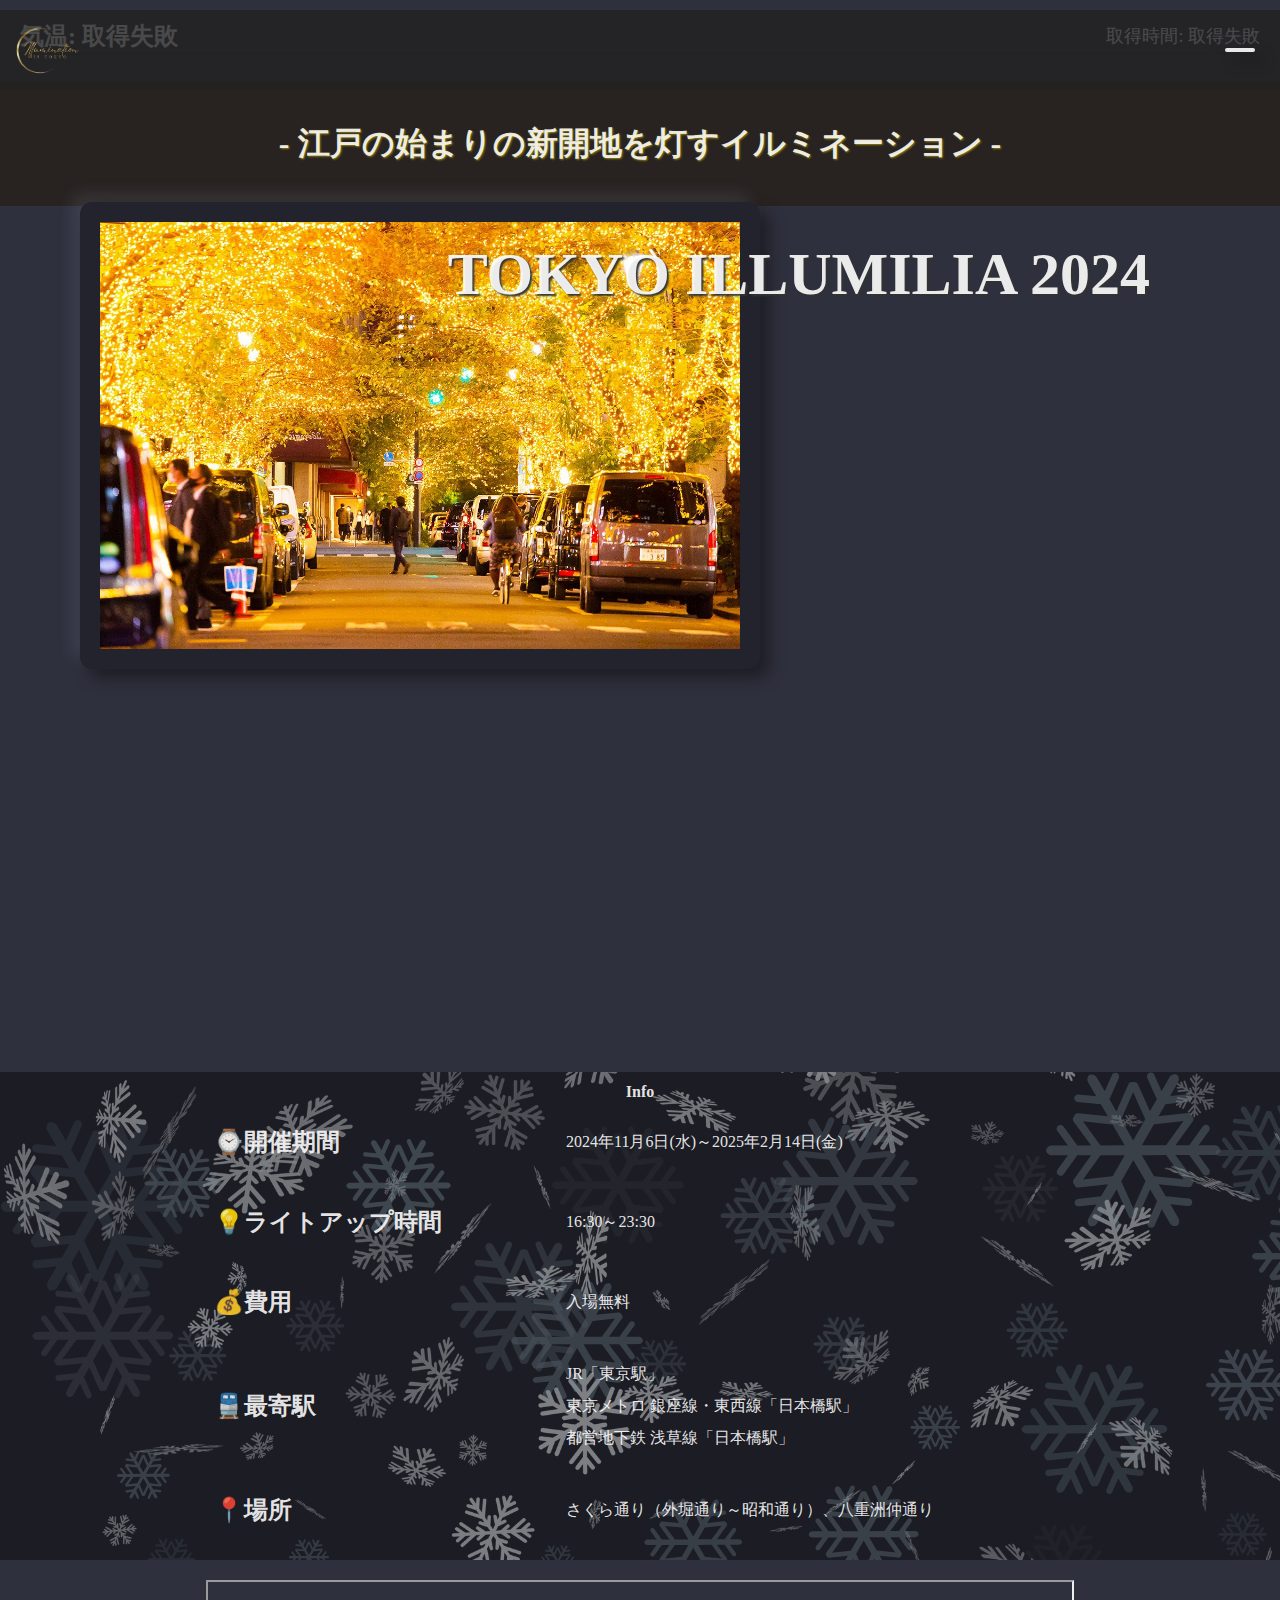
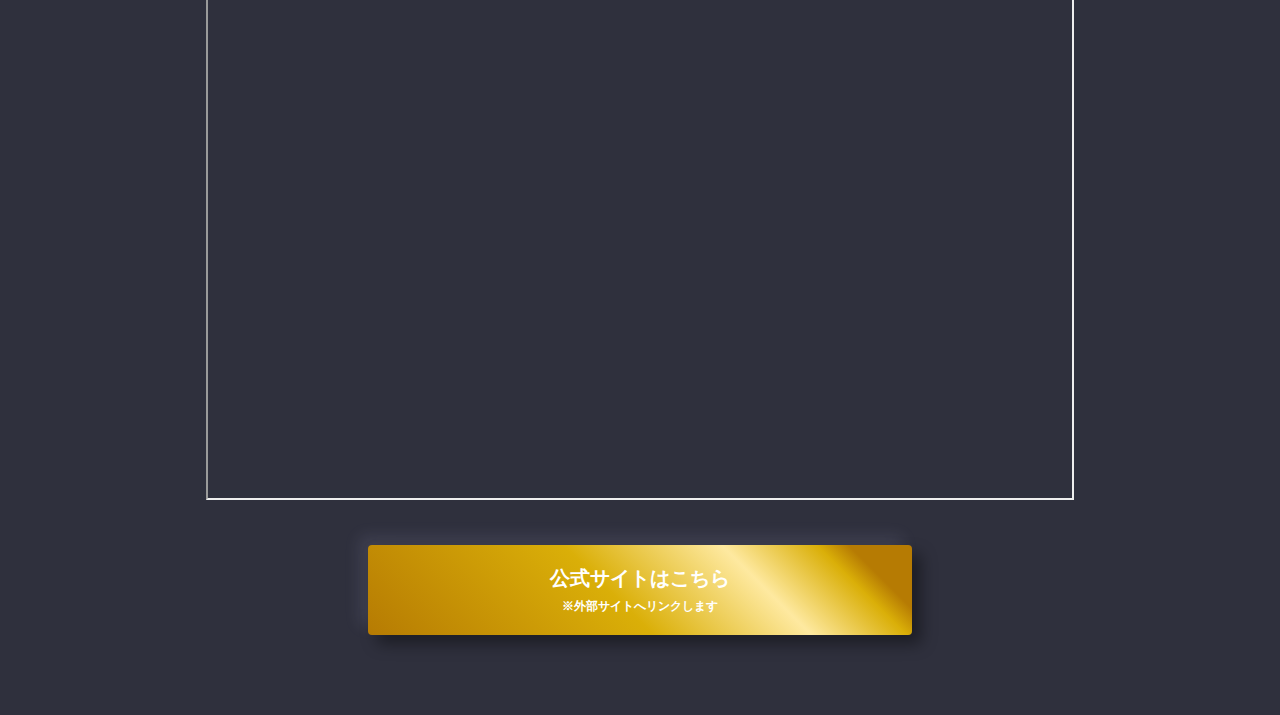
<file: else/01_chuo copy.html>
<!DOCTYPE html>
<html lang="ja">
<head>
    <meta charset="UTF-8">
    <meta name="viewport" content="width=device-width, initial-scale=1.0">
    <title>Document</title>
    <link rel="stylesheet" href="../assets/css/description_css/01_other.css">
    <link rel="stylesheet" href="../assets/css/menu.css">
</head>
<body>
    <div class="header-area">
        <a href="../index.html" class="header-logo"><img src="../assets/img/logo.png" alt="イメージロゴ" class="header-logo-img"></a>
        <h1 class="desc_title">TOKYO ILLUMILIA 2024</h1>
        <div class="logo"></div>
    
        <!-- ハンバーガーメニュー部分 -->
        <div class="nav">
            <!-- ハンバーガーメニューの表示・非表示を切り替えるチェックボックス -->
            <input id="drawer_input" class="drawer_hidden" type="checkbox">
            <!-- ハンバーガーアイコン -->
            <label for="drawer_input" class="drawer_open"><div class="rectangle"></div></label>

            <!-- メニュー -->
            <nav class="nav_content">
            <ul class="nav_list">
                <li class="nav_item"><a href="../appear.html">見た目で選ぶ</a></li>
                <li class="nav_item"><a href="../place.html">場所で選ぶ</a></li>
                <li class="nav_item"><a href="../term.html">開催時期から選ぶ</a></li>
                <li class="nav_item"><a href="../index.html" class="Home-button">Home</a></li>
            </ul>
            </nav>
        </div>

    </div>
    <div class="main">
        <section class="temprature_area">
            <div class="weather-container">
                <img id="weather-icon" src="[data-uri]" alt="天気アイコン" style="display: none;">
                <p id="temperature">気温: 読み込み中...</p>
                <p id="time">取得時間: 読み込み中...</p>
            </div>
        </section>
        <section class="view-area">
            <div class="view-img-box">
                <img src="../assets/img/01_chuo/1_tokyo.jpg" alt="illumination-image" class="view-img">
                <p class="view-catchcopy">- 江戸の始まりの新開地を灯すイルミネーション -</p>
            </div>
        </section>
        <section class="gallary-area"></section>
        <section class="sns-area"></section>
        <section class="info-area">
            <table class="info-table">
                <thead class="table-title-area">
                    <tr>
                        <th class="table-title" colspan="2">Info</th>
                    </tr>
                </thead>
                <tbody>
                    <tr>
                        <th class="sub-title">⌚開催期間</th>
                        <td class="table-content">2024年11月6日(水)～2025年2月14日(金)</td>
                    </tr>
                    <tr>
                        <th class="sub-title">💡ライトアップ時間</th>
                        <td class="table-content">16:30～23:30</td>
                    </tr>
                    <tr>
                        <th class="sub-title">💰費用</th>
                        <td class="table-content">入場無料</td>
                    </tr>
                    <tr>
                        <th class="sub-title">🚆最寄駅</th>
                        <td class="table-content">
                            JR「東京駅」<br>
                            東京メトロ 銀座線・東西線「日本橋駅」<br>
                            都営地下鉄 浅草線「日本橋駅」
                        </td>
                    </tr>
                    <tr>
                        <th class="sub-title">📍場所</th>
                        <td class="table-content">さくら通り（外堀通り～昭和通り）、八重洲仲通り</td>
                    </tr>
                </tbody>
            </table>
        </section>
        <section class="map-area">
            <figure class="map">
                <iframe src="https://www.google.com/maps/d/embed?mid=1SMFBy8lbSuWeMl8BBOkkvH3qtqxytLI&ehbc=2E312F&noprof=1" width="640" height="480"></iframe>
            </figure>
        </section>
        <section class="official_link-area">
            <a href="https://tokyoillumilia.net/" class="official_link" target="_blank" rel="noopener noreferrer">公式サイトはこちら<br><span>※外部サイトへリンクします</span></a>
        </section>
        <section class="recommandation-area"></section>
    </div>
    <script src="../assets/js/01_chuo_api.js"></script>
</body>
</html>
</file>
<file: assets/css/appear.css>
body {
    color: rgba(255, 255, 255, 0.900);
    background-color: #333;
    margin: 0;
    padding: 0;
    font-family: "Zen Old Mincho", serif;
}

/*
header
*/
.header-area {
    margin: 0;
    width: 100%;
    height: 80px;
    background-color: #222;
    display: flex;
    justify-content: space-between;
}
.header-logo {
    margin: 0;
}
.header-logo-img {
    width: 80px;
    height: 80px;
}
.header-title {
    margin: auto 40px;
    padding: 5px 10px;
    border: rgba(255, 255, 255, 0.900) 1px solid;
    font-size: 18px;
}
.rectangle {
    margin: auto 40px;
    width: 30px;
    height: 15px;
    background-color: #ffffff;
    cursor: pointer;
    transition: transform 0.2s ease, background-color 0.2s ease;
    box-shadow: 9px 9px 16px rgba(0, 0, 0, 0.4), -9px -9px 16px rgba(205, 210, 255, 0.1);
    border-radius: 2px;
}

.rectangle:hover {
    background-image: linear-gradient(120deg, #fdfbfb 0%, #ebedee 100%);    transform: scale(1.1);
}


/*
main
*/
.main {
    display: flex;
}

.sidebar {
    width: 420px;
    margin: 0 20px;
}

.sidebar-list {
    top: 20px;
    position: sticky;
}

.sidebar-item {
    margin: 20px;
    list-style: none;
}

.sidebar-item > a {
    color: rgba(255, 255, 255, 0.900);
    text-decoration: none;
    font-size: 24px;
}

.sidebar-item > a:hover {
    background-image: linear-gradient(135deg, #fdfcfb 0%, #e2d1c3 100%);    background-clip: border-box;
    -webkit-background-clip: text;
    -webkit-text-fill-color: transparent;
    transition: opacity 0.3s ease, visibility 0.3s ease; /* スムーズなアニメーション */
}

@media (max-width:768px) {
    .sidebar {
        display: none;
    }
}

/*
appear
*/
.appear {
    display: flex;
    width: 100%;
}

.appear-area {
    margin: 0;
    padding: 0;
    display: flex;
    flex-wrap: wrap;
    width: 100%;
}

.three-block {
    margin: 0;
    padding: 0;
    display: flex;
    flex-wrap: wrap;
    width: 100%;
}

.three-block > a {
    margin: 0;
    padding: 0;
    width: 300px;
    height: 300px;
    box-sizing: border-box; /* パディングやボーダーを含める */
    position: relative;
}

.three-block > a > img {
    width: 100%;
    height: 100%;
    border: rgb(255, 255, 255) 3px solid;
    object-fit: cover;
    display: block;
    margin: 0;
    box-sizing: border-box; /* パディングやボーダーを含める */
}

.three-block > a > img:hover {
    mix-blend-mode: overlay;
}

.desctipiton-item {
    color: white;
    margin: 0; /* 見出しのマージンを消しておく */
    position: absolute; /* 絶対配置で画像の中央に配置 */
    left: 50%;
    top: 50%;
    transform: translate(-50%, -50%);
    width: 100%;
    mix-blend-mode: difference;
    font-weight: bold;
    text-align: center;
    font-size: 18px;
    opacity: 0; /* 透明にする */
    visibility: hidden; /* 完全に非表示にする */
    transition: opacity 0.3s ease, visibility 0.3s ease; /* スムーズなアニメーション */
}
.three-block > a:hover .desctipiton-item {
    opacity: 1; /* 表示する */
    visibility: visible; /* 表示可能にする */
}

@media (max-width:768px){
    .appear-area {
        width: 100%; /* 親要素を全幅に */
    }
    .three-block > a {
        flex-basis: calc(100% / 3); /* 画面幅の1/3 */
        height: calc(100vw / 3); /* 高さを幅に合わせて正方形 */
    }
}



/* ハンバーガーメニューとページタイトルの切り替え */
.nav {
    display: none;
}
.page-title {
    margin: auto 20px;
    padding: 10px 16px;
    border: rgba(255, 255, 255, 0.9) 1px solid;
    font-size: 20px;
}

@media (max-width:768px) {
    .nav {
        display: block;
    }
    .page-title {
        display: none;
    }
}
</file>
<file: assets/css/menu.css>
body.lock-scroll {
    overflow: hidden;
    position: fixed;
    width: 100%;
}

/* 長方形の線を2本にする */
.rectangle {
    width: 30px;
    height: 4px;
    background-color: rgba(255, 255, 255, 0.9);
    margin: 4px 0;
    transition: transform 0.2s ease, background-color 0.2s ease;
    box-shadow: 9px 9px 16px rgba(0, 0, 0, 0.4), -9px -9px 16px rgba(205, 210, 255, 0.1);
    border-radius: 2px;
    z-index: 10000;
}

/* 上の線 */
.rectangle.top {
    transform-origin: top left;
}

/* 下の線 */
.rectangle.bottom {
    transform-origin: bottom left;
}

/*
.rectangle:hover {
    background-image: linear-gradient(120deg, #fdfbfb 0%, #ebedee 100%);
    transform: scale(1.1);
}
*/

/* メニュー文字 */
.menu_text {
    font-size: 12px;
    color: rgba(255, 255, 255, 0.9);
    margin-top: 8px;
    text-transform: uppercase;
    font-weight: bold;
    text-shadow: #222 1px 1px 1px;
    transition: opacity 0.3s ease;
}

/* チェックボックスを非表示にする */
.drawer_hidden {
    display: none;
}

/* ハンバーガーアイコンの設置スペース */
.drawer_open {
    margin: 10px 20px;
    display: flex;
    flex-direction: column;
    justify-content: center;
    align-items: center;
    height: 60px;
    width: 40px;
    cursor: pointer;
    position: relative;
}

/* チェックボックスがチェックされたとき */
#drawer_input:checked ~ .drawer_open .rectangle.top {
    transform: rotate(45deg) translate(-4px, -5px);
}

#drawer_input:checked ~ .drawer_open .rectangle.bottom {
    transform: rotate(-45deg) translate(0, 2px);
}


/* メニューのデザイン */
.nav_content {
    width: 100%;
    height: 100%;
    position: fixed;
    top: 0;
    left: 100%; /* メニューを画面の外に飛ばす */
    z-index: 1000;
    background: #141529c3;
    transition: .5s;
    text-align: center;
    padding-top: 20px;
}

/* メニュー表示時の位置 */
#drawer_input:checked ~ .nav_content {
    left: 0;
}

/* メニューを開いたときは文字を非表示にする */
#drawer_input:checked ~ .drawer_open .menu_text {
    opacity: 0;
}

/* メニュー黒ポチを消す */
.nav_list {
    list-style: none;
    color: rgba(255, 255, 255, 0.9);
    text-shadow: #222 1px 1px 1px;
    margin: 100px auto;
    padding: 0;
    text-align: center;
    justify-content: center;
}

.nav_item {
    text-decoration: none;
}

.nav_item > a {
    color: rgba(255, 255, 255, 0.9);
    text-decoration: none;
    font-size: 24px;
    line-height: 5rem;
}

.nav_item > a:hover {
    color: rgb(255, 250, 220);
    transition: color 0.3s ease;
}

.Home-button {
    border: gold 1px solid;
    padding: 5px 10px;
    font-weight: bold;
}
.Home-button:hover {
    background: linear-gradient(45deg, #B67B03 0%, #DAAF08 45%, #FEE9A0 70%, #DAAF08 85%, #B67B03 90% 100%);
    transition: background-color 0.3s ease; /* アニメーションを追加 */
}


/*
footer
*/
.fotter-area {
    background-color: #080a17;
    margin: 0;
    padding: 100px;
    padding-bottom: 50px;
}
.footer-logo-box {
    border: rgba(255, 255, 255, 0.20) 2px solid;
    border-radius: 4px;
    margin: 0px auto;
    margin-bottom: 80px;
    padding: 10px;
    width: 200px;
    height: 200px;
    background-color: #080a17;
    box-shadow: 9px 9px 16px rgba(0, 0, 0, 0.4), -9px -9px 16px    rgba(205, 210, 255, 0.1);
}
.footer-logo {
    width: 200px;
    height: 200px;
}
.copyright {
    font-size: 16px;
    display: block;
    text-align: center;
    margin: 10px auto;
}

@media(max-width:768px) {
    .fotter-area {
        height: 50vh;
        padding: 50px;
        padding-bottom: 30px;
    }
    .copyright {
        font-size: 12px;
        margin-bottom: 10px;
    }
}


/*
topに戻るボタン
*/
/***追従するトップへ戻るボタン***/
#page-top {
    position: fixed;
    right: 5px;
    bottom: 20px;
    height: 50px;
    text-decoration: none;
    font-weight: bold;
    transform: rotate(90deg);
    font-size: 90%;
    line-height: 1.5rem;
    color: rgba(255, 255, 255, 0.90);
    padding: 0 0 0 35px;
    border-top: solid 1px;
}
#page-top::before {
    content: "";
    display: block;
    position: absolute;
    top: -1px;
    left: 0px;
    width: 15px;
    border-top: solid 1px;
    transform: rotate(35deg);
    transform-origin: left top;
}
/***トップへ戻るボタンここまで***/
</file>
<file: assets/css/term.css>
html{
    scroll-behavior: smooth;
}

body {
    color: rgba(255, 255, 255, 0.900);
}

.appear-area {
    flex-direction: column;
    margin-top: 10px;
}

/*
nav
*/
.jump-button {
    color: rgba(255, 255, 255, 0.900);
    background-color: rgba(137, 255, 243, 0.663);
    width: fit-content;
    margin: 10px auto;
    font-size: 20px;
    height: 47px;
    /* ニューモーフィズムのスタイル */
    border-radius: 4px;
    box-shadow: 9px 9px 16px rgba(0, 0, 0, 0.4), -9px -9px 16px    rgba(205, 210, 255, 0.1);
    /* ニューモーフィズムのスタイル */
}
.jump-link {
    display: block;
    text-decoration: none;
    color: rgba(255, 255, 255, 0.900);
    padding: 8px 14px;
}
.jump-button:hover {
    background-color: rgba(108, 199, 190, 0.663);
    transition: background-color 0.3s ease;
}
@media(max-width:768px) {
    .jump-button {
        margin: 10px auto;
        font-size: 18px;
    }
}

/*
month-section
*/
.month-section {
    color: rgba(255, 255, 255, 0.900);
    text-decoration: none;
    text-align: center;
}
/* #December */
.month-title {
    border: rgba(255, 255, 255, 0.900) 1px solid;
    font-weight: bold;
    font-size: 24px;
    padding: 16px 60px;
    width: fit-content;
    text-align: center;
}

.spot-area {
    display: block;
    color: rgba(255, 255, 255, 0.900);
    text-decoration: none;
    padding: 20px;
    margin: 5px;
}
.spot-area:hover {
    background-color: rgba(226, 226, 226, 0.3);
    transition: background-color 0.3s ease;
    border-radius: 4px;
}
.spot-inline-box {
    display: flex;
}
.flex--reverse {
    flex-direction: row-reverse;
}
@media(max-width:768px) {
    .flex--reverse {
        flex-direction: column;
    }
    .month-title {
        width: 90%;
        margin: 10px auto;
        box-sizing: border-box;
    }
}

.spot-info {
    width: 55%;
    margin: 0 40px;
    padding: 10px;
}
.main-month-message {
    font-weight: bold;
    color: rgba(255, 255, 255, 0.9);
    text-shadow: rgb(255, 99, 99) 2px 1px 2px;
}
.main-month-info {
    border-top: gold 2px solid;
    border-bottom: gold 2px solid;
}
.spot-title {
    color: rgba(255, 255, 255, 0.900);
    font-weight: bold;
    font-size: 24px;
    margin-top: 0;
}
.spot-ward {
    color: rgba(255, 255, 255, 0.900);
    font-size: 16px;
}
.spot-term {
    color: rgba(255, 255, 255, 0.900);
    font-size: 16px;
}
.spot-img-box {
    margin: 0 auto;
    margin-left: 0;
    width: 35%;
    height: auto;
}
.spot-img {
    width: 240px;
    height: 160px;
    object-fit: cover;
    border-radius:4px;
    /* ニューモーフィズムのスタイル */
    background-color:#23232d;
    box-shadow: 9px 9px 16px rgba(0, 0, 0, 0.4), -9px -9px 16px    rgba(205, 210, 255, 0.1);
    /* ニューモーフィズムのスタイル */
}
@media (max-width:768px) {
    .spot-info {
        margin: 10px auto;
        width: 90%;
    }
    .spot-title {
        font-size: 22px;
    }
    .spot-ward {
        font-size: 14px;
    }
    .spot-term {
        font-size: 14px;
    }
    .spot-img {
        margin: 0 auto;
    }
    .spot-img-box {
        width: 80%;
        text-align: center;
        justify-content: center;
        margin: 10px auto;
    }
}

hr {
    margin: 30px 5px;
    border: 0;
    height: 0;
    border-top: 1px solid rgba(0, 0, 0, 0.1);
    border-bottom: 1px solid rgba(255, 255, 255, 0.3);
}

@media (max-width:768px) {
    hr {
        margin: 5px;
    }
}



/*
topに戻るボタン
*/
/***追従するトップへ戻るボタン***/
#page-top {
    position: fixed;
    right: 5px;
    bottom: 20px;
    height: 50px;
    text-decoration: none;
    font-weight: bold;
    transform: rotate(90deg);
    font-size: 90%;
    line-height: 1.5rem;
    color: rgba(255, 255, 255, 0.90);
    padding: 0 0 0 35px;
    border-top: solid 1px;
}
#page-top::before {
    content: "";
    display: block;
    position: absolute;
    top: -1px;
    left: 0px;
    width: 15px;
    border-top: solid 1px;
    transform: rotate(35deg);
    transform-origin: left top;
}
/***トップへ戻るボタンここまで***/
</file>
<file: assets/css/place.css>
.place-nav-area {
    border: rgba(255, 255, 255, 0.90) 1px solid;
}
.ward-wrap_4 {
    display: flex;
}
.ward-list {
    margin: 10px auto;
    width: 90%;
    border-radius: 4px;
    box-shadow: 9px 9px 16px rgba(0, 0, 0, 0.4), -9px -9px 16px    rgba(205, 210, 255, 0.1);
}
.ward-list-item {
    text-align: center;
    margin: 10px auto;
}
.ward-list-item > a {
    text-decoration: none;
    font-size: 18px;
    color: rgba(255, 255, 255, 0.90);
    font-weight: bold;
    text-shadow: rgba(255, 255, 255, 0.3) 1px 1px 2px;
}

#chuo_color {
    color: rgba(255, 194, 218, 0.9);
}
#chiyoda_color {
    color: rgba(255, 205, 112, 0.9);
}
#minato_color {
    color: rgba(126, 255, 255, 0.9);
}
#shinagawa_color {
    color: rgba(181, 243, 181, 0.9);
}
#koto_color {
    color: rgba(255, 250, 205, 0.9);
}
#shibuya_color {
    color: rgba(238, 186, 255, 0.9);
}
#shinjuku_color {
    color: rgba(173, 173, 255, 0.9);
}
#toshima_color {
    color: rgba(255, 150, 112, 0.9);
}

#chuo {
    color: rgba(255, 194, 218, 0.9);
}
#chiyoda {
    color: rgba(255, 205, 112, 0.9);
}
#minato {
    color: rgba(126, 255, 255, 0.9);
}
#shinagawa {
    color: rgba(181, 243, 181, 0.9);
}
#koto {
    color: rgba(255, 250, 205, 0.9);
}
#shibuya {
    color: rgba(238, 186, 255, 0.9);
}
#shinjuku {
    color: rgba(173, 173, 255, 0.9);
}
#toshima {
    color: rgba(255, 150, 112, 0.9);
}

.month-title {
    text-shadow: rgba(255, 255, 255, 0.466) 1px 1px 2px;
}
</file>
<file: assets/css/description_css/01.css>
body {
    color: rgba(255, 255, 255, 0.90);
    background-color: #333;
    background-color:#2f303d;
    margin: 0;
    padding: 0;
    font-family: "Zen Old Mincho", serif;
}


/*
header
*/
.header-area {
    margin: 0;
    width: 100%;
    height: 80px;
    background-color: #222222cc;
    display: flex;
    justify-content: space-between;
    z-index: 10;
    position: absolute;
}
.header-logo {
    margin: 0;
}
.header-logo-img {
    width: 80px;
    height: 80px;
}



/*
main
*/
.main {
    margin: 0;
    padding: 0;
}

section {
    margin: 10px auto;
    margin-bottom: 20px;
    padding: 10px;
    text-align: center;
}

.section-title {
    margin: 10px auto;
    text-align: center;
    justify-content: center;
    font-size: 32px;
}

.title-bar {
    display: none;
}

hr {
    margin: 10px 5px;
    border: 0;
    height: 0;
    border-top: 1px solid rgba(0, 0, 0, 0.1);
    border-bottom: 1px solid rgba(255, 255, 255, 0.3);
}

@media (max-width:768px) {
    .section-title {
        width: 90%;
        text-align: left;
        font-size: 24px;
    }
    .title-bar {
        display: inline;
    }
    hr {
        margin: 5px;
    }
}


/*
view
*/
.view-area {
    margin: 0;
    padding: 0;
    height: 100vh;
    position: relative;
}
.view-background {
    margin: 0;
    padding: 0;
    width: 100%;
    height: 100vh;
    filter: brightness(70%) blur(12px);
}
.view-img-box {
    width: 50%;
    height: auto;
}
.view-img {
    position: absolute;
    top: 120px;
    left: 80px;
    padding: 20px; /* ニューモフィズムの枠線部分 */
    width: 600px;
    height: 400px;
    object-fit: cover;
    border-radius:12px;
    /* ニューモーフィズムのスタイル */
    background-color:#23232d;
    box-shadow: 9px 9px 16px rgba(0, 0, 0, 0.4), -9px -9px 16px    rgba(205, 210, 255, 0.1);
    /* ニューモーフィズムのスタイル */
}
.desc_title, .desc_title_medium {
    position: absolute;
    text-align: center;
    margin: 30px;
    font-weight: bold;
    text-shadow: #333 2px 2px 2px;
    top: 200px;
    right: 100px;
}
.desc_title {
    font-size: 60px;
}
.desc_title_medium {
    font-size: 60px;
}
.desc_small {
    font-size: 42px;
}
@media (max-width:768px) {
    .desc_title, .desc_title_medium {
        margin: auto 10px;
        width: 90%;
        top: 280px;
        left: 10px;
    }
    .desc_title {
        font-size: 30px;
    }
    .desc_title_medium {
        font-size: 28px;
    }
    .desc_small {
        font-size: 18px;
    }
    .view-area {
        height: 70vh;
        display: flex;
        justify-content: center; /* 横方向 */
        align-items: center; /* 縦方向 */
    }
    .view-background {
        height: 70vh;
    }
    .view-img {
        padding: 10px;
        width: 270px;
        height: 180px;
        top: 180px;
        left: 40px;
    }
}

/*
caticopy & menu
*/
.view-catchcopy {
    background-color: rgba(34, 22, 5, 0.5);
    padding: 40px;
    margin: 0;
    font-size: 32px;
    text-align: center;
}
.view-catchcopy-mini {
    display: none;
}
.view-catchcopy, .view-catchcopy-mini {
    font-weight: bold;
    text-shadow: rgba(255, 217, 0, 0.5) 1px 1px 2px;
}

.desc-menu {
    display: flex;
    margin: 0;
    padding: 10px;
    text-align: center;
    background: url(../../img/bg_snow4.png);
}
.dm-item {
    color: rgba(255, 255, 255, 0.9);
    text-decoration: none;
    font-size: 24px;
    margin: 10px;
    width: 80%;
}
.dm-item:hover {
    color: gray;
    transition: color 0.3s ease;
}
/* .between-bar {} */

@media (max-width:768px) {
    .view-catchcopy {
        font-size: 24px;
        padding: 10px;
        display: none;
    }
    .view-catchcopy-mini {
        display: block;
        background-color: rgba(34, 22, 5, 0.5);
        padding: 20px;
        margin: 0;
        font-size: 20px;
        text-align: center;
    }
    .mini-alpha {
        font-size: 18px;
    }
    .dm-item {
        font-size: 18px;
    }
}


.fourth4-inner {
    display: flex; /* 要素をフレックスボックスとして表示 */
    overflow: scroll; /* コンテンツが要素のサイズを超える場合にスクロールバーを表示 */
    scrollbar-width: none; /* Firefox対応のスクロールバー非表示 */
    -ms-overflow-style: none; /* Internet Explorer対応のスクロールバー非表示 */
}
.fourth4-inner a {
    display: inline-block; /* インラインブロック要素として表示 */
    flex: 1; /* フレックスアイテムをフレックスコンテナの残りのスペースに合わせる */
    min-width: calc(25% - 80px); /* 最小幅を計算して設定 */
    word-break: break-all; /* 単語の途中で改行可能 */
    text-align: justify; /* テキストを両端揃えにする */
    position: relative; /* 相対位置指定 */
}
.fourth4-inner a img {
    width: 100%; /* 画像の幅を100%に設定 */
}


/*
Weather
*/
.temprature_area {
    text-align: center;
    padding: 10px;
}

.temprature_box {
    text-align: center;
    margin: 0 auto;
    width: 60%;
    border-radius: 4px;
    background-color: #4b4a4abe;
    /* ニューモーフィズムのスタイル */
    box-shadow: 9px 9px 16px rgba(0, 0, 0, 0.4), -9px -9px 16px    rgba(205, 210, 255, 0.1);
    /* ニューモーフィズムのスタイル */
}

.weather-container {
    box-shadow: 0 4px 6px rgba(0, 0, 0, 0.1);
    display: flex;
    justify-content: space-between;
}

#weather-icon {
    margin: 10px;
    width: 80px;
    height: 80px;
}
#temperature {
    margin: auto 10px;
    font-size: 24px;
    font-weight: bold;
}
#time {
    margin: auto 10px;
    font-size: 18px;
}

@media (max-width:768px) {
    .temprature_box {
        width: 90%;
    }
    /* .weather-container {} */
    #weather-icon {
        margin: 10px;
        width: 80px;
        height: 80px;
    }
    #temperature {
        margin: auto 10px;
        font-size: 20px;
        font-weight: bold;
    }
    #time {
        margin: auto 10px;
        font-size: 16px;
    }
}


/*
info
*/
.info-area {
    background: url(../../img/bg_snow3.png);
    padding: 10px;
}

.info-table {
    margin: 0 auto;
    text-align: center;
    height: 60%;
    width: 900px;
    border-collapse: collapse;
}
/* .table-title {
    text-align: center;
    margin: 0 auto;
    padding: 10px;
    font-size: 36px;
    border-bottom: white 1px solid;
} */
.sub-title {
    padding: 1em;
    /* border-right: 1px solid #ffffff; */
    font-weight: bold;
    font-size: 24px;
    text-align: left;
    width: 40%;
    min-width: 4em;
}

.table-content {
    padding: 1em;
    line-height: 2rem;
    text-align: left;
    font-size: 16px;
}

@media (max-width:768px) {
    .info-table {
        width: 100%;
        padding: 0;
        margin: 0;
    }
    tr {
        display: block;
    }
    .sub-title {
        text-align: left;
        width: 90%;
        margin: 10px;
        padding: 12px 6px;
        font-size: 18px;
        display: block;
        border-bottom: silver 1px solid;
        border-top: silver 1px solid;
        background-color: #7a7a7a23;
    }
    .table-content {
        font-size: 14px;
        display: block;
        margin: 10px;
        padding: 3px 6px;
        padding-bottom: 10px;
    }
}

/*
map
*/
.map-area {
    padding-top: 0;
    padding-bottom: 10px;
    justify-content: center;
    align-items: center;
}

.map {
    width: 100%;
    max-width: 900px;
    margin: 0 auto;
    padding: 0 16px;
    box-sizing: border-box;
    }

.map > iframe {
    width: 100%;
    height: 520px;
    display: block;
    box-sizing: border-box;
}

@media (max-width:768px) {
    .map {
        padding: 0 8px; /* スマホでは横余白を少し縮める */
        max-width: 600px;
    }
    .map > iframe {
        height: 40vh;
    }
}


/*
Official website
*/
.official_link-area {
    padding-top: 5px;
}
.official_link {
    background: linear-gradient(45deg, #B67B03 0%, #DAAF08 45%, #FEE9A0 70%, #DAAF08 85%, #B67B03 90% 100%);
    color: white;
    text-decoration: none;
    margin: 10px;
    padding: 20px;
    font-weight: bold;
    font-size: 20px;
    display: inline-block; /* transformの拡大に対応させるため */
    transition: transform 0.3s ease, background-color 0.3s ease; /* アニメーションを追加 */
    width: 40%;
    border-radius:4px;
    box-shadow: 9px 9px 16px rgba(0, 0, 0, 0.4), -9px -9px 16px    rgba(205, 210, 255, 0.1);
}
.official_link:hover {
    transform: scale(1.1); /* 1.1倍に拡大 */
    background-color: rgba(255, 255, 255, 0.971); /* 少し背景を明るくする */
}
.official_link > span {
    font-size: 12px;
}

@media (max-width:768px) {
    .official_link {
        width: 80%;
        padding: 10px;
    }
}


/*
topに戻るボタン
*/
/***追従するトップへ戻るボタン***/
#page-top {
    position: fixed;
    right: 5px;
    bottom: 20px;
    height: 50px;
    text-decoration: none;
    font-weight: bold;
    transform: rotate(90deg);
    font-size: 90%;
    line-height: 1.5rem;
    color: rgba(255, 255, 255, 0.90);
    padding: 0 0 0 35px;
    border-top: solid 1px;
}
#page-top::before {
    content: "";
    display: block;
    position: absolute;
    top: -1px;
    left: 0px;
    width: 15px;
    border-top: solid 1px;
    transform: rotate(35deg);
    transform-origin: left top;
}
/***トップへ戻るボタンここまで***/
</file>
<file: assets/css/description_css/01_other.css>
body {
    color: rgba(255, 255, 255, 0.90);
    background-color: #333;
    background-color:#2f303d;
    margin: 0;
    padding: 0;
    font-family: "Zen Old Mincho", serif;
}


/*
header
*/
.header-area {
    margin: 0;
    width: 100%;
    height: 80px;
    background-color: #222222cc;
    display: flex;
    justify-content: space-between;
    z-index: 10;
    position: absolute;
}
.header-logo {
    margin: 0;
}
.header-logo-img {
    width: 80px;
    height: 80px;
}



/*
main
*/
.main {
    margin: 0;
    padding: 0;
}

section {
    margin: 10px auto;
    margin-bottom: 20px;
    padding: 10px;
    text-align: center;
}

.section-title {
    margin: 10px auto;
    text-align: center;
    justify-content: center;
    font-size: 32px;
}

.title-bar {
    display: none;
}

hr {
    margin: 10px 5px;
    border: 0;
    height: 0;
    border-top: 1px solid rgba(0, 0, 0, 0.1);
    border-bottom: 1px solid rgba(255, 255, 255, 0.3);
}

@media (max-width:768px) {
    .section-title {
        width: 90%;
        text-align: left;
        font-size: 24px;
    }
    .title-bar {
        display: inline;
    }
    hr {
        margin: 5px;
    }
}


/*
view
*/
.view-area {
    margin: 0;
    padding: 0;
    height: 100vh;
    position: relative;
}
.view-background {
    margin: 0;
    padding: 0;
    width: 100%;
    height: 100vh;
    filter: brightness(70%) blur(12px);
}
/* .view-img-box {} */
.view-img {
    position: absolute;
    top: 120px;
    left: 80px;
    padding: 20px; /* ニューモフィズムの枠線部分 */
    width: 50%;
    height: auto;
    object-fit: contain;
    border-radius:12px;
    /* ニューモーフィズムのスタイル */
    background-color:#23232d;
    box-shadow: 9px 9px 16px rgba(0, 0, 0, 0.4), -9px -9px 16px    rgba(205, 210, 255, 0.1);
    /* ニューモーフィズムのスタイル */
}
.desc_title {
    position: absolute;
    text-align: center;
    margin: 30px;
    font-size: 60px;
    font-weight: bold;
    text-shadow: #333 2px 2px 2px;
    top: 200px;
    right: 100px;
}
@media (max-width:768px) {
    .desc_title {
        margin: auto 10px;
        font-size: 32px;
        width: 90%;
        top: 280px;
        left: 10px;
    }
    .view-area {
        height: 70vh;
        display: flex;
        justify-content: center; /* 横方向 */
        align-items: center; /* 縦方向 */
    }
    .view-background {
        height: 70vh;
    }
    .view-img {
        padding: 10px;
        width: 70%;
    }
}

/*
caticopy & menu
*/
.view-catchcopy {
    background-color: rgba(34, 22, 5, 0.5);
    padding: 40px;
    margin: 0;
    font-size: 32px;
    text-align: center;
}
.view-catchcopy-mini {
    display: none;
}
.view-catchcopy, .view-catchcopy-mini {
    font-weight: bold;
    text-shadow: rgba(255, 217, 0, 0.5) 1px 1px 2px;
}

.desc-menu {
    display: flex;
    margin: 0;
    padding: 10px;
    text-align: center;
    background: url(../../img/bg_snow4.png);
}
.dm-item {
    color: rgba(255, 255, 255, 0.9);
    text-decoration: none;
    font-size: 24px;
    margin: 10px;
    width: 80%;
}
.dm-item:hover {
    color: gray;
    transition: color 0.3s ease;
}
/* .between-bar {} */

@media (max-width:768px) {
    .view-catchcopy {
        font-size: 24px;
        padding: 10px;
        display: none;
    }
    .view-catchcopy-mini {
        display: block;
        background-color: rgba(34, 22, 5, 0.5);
        padding: 20px;
        margin: 0;
        font-size: 20px;
        text-align: center;
    }
    .dm-item {
        font-size: 18px;
    }
}

/*
Weather
*/
.temprature_area {
    text-align: center;
    padding: 10px;
}

.temprature_box {
    text-align: center;
    margin: 0 auto;
    width: 60%;
    border-radius: 4px;
    background-color: #4b4a4abe;
    /* ニューモーフィズムのスタイル */
    box-shadow: 9px 9px 16px rgba(0, 0, 0, 0.4), -9px -9px 16px    rgba(205, 210, 255, 0.1);
    /* ニューモーフィズムのスタイル */
}

.weather-container {
    box-shadow: 0 4px 6px rgba(0, 0, 0, 0.1);
    display: flex;
    justify-content: space-between;
}

#weather-icon {
    margin: 10px;
    width: 80px;
    height: 80px;
}
#temperature {
    margin: auto 10px;
    font-size: 24px;
    font-weight: bold;
}
#time {
    margin: auto 10px;
    font-size: 18px;
}

@media (max-width:768px) {
    .temprature_box {
        width: 90%;
    }
    /* .weather-container {} */
    #weather-icon {
        margin: 10px;
        width: 80px;
        height: 80px;
    }
    #temperature {
        margin: auto 10px;
        font-size: 20px;
        font-weight: bold;
    }
    #time {
        margin: auto 10px;
        font-size: 16px;
    }
}


/*
info
*/
.info-area {
    background: url(../../img/bg_snow3.png);
    padding: 10px;
}

.info-table {
    margin: 0 auto;
    text-align: center;
    height: 60%;
    width: 900px;
    border-collapse: collapse;
}
/* .table-title {
    text-align: center;
    margin: 0 auto;
    padding: 10px;
    font-size: 36px;
    border-bottom: white 1px solid;
} */
.sub-title {
    padding: 1em;
    /* border-right: 1px solid #ffffff; */
    font-weight: bold;
    font-size: 24px;
    text-align: left;
    width: 40%;
    min-width: 4em;
}

.table-content {
    padding: 1em;
    line-height: 2rem;
    text-align: left;
    font-size: 16px;
}

@media (max-width:768px) {
    .info-table {
        width: 100%;
        padding: 0;
        margin: 0;
    }
    tr {
        display: block;
    }
    .sub-title {
        text-align: left;
        width: 90%;
        margin: 10px;
        padding: 12px 6px;
        font-size: 18px;
        display: block;
        border-bottom: silver 1px solid;
        border-top: silver 1px solid;
        background-color: #7a7a7a23;
    }
    .table-content {
        font-size: 14px;
        display: block;
        margin: 10px;
        padding: 3px 6px;
        padding-bottom: 10px;
    }
}

/*
map
*/
.map-area {
    padding-top: 0;
    padding-bottom: 10px;
    justify-content: center;
    align-items: center;
}

.map {
    width: 100%;
    max-width: 900px;
    margin: 0 auto;
    padding: 0 16px;
    box-sizing: border-box;
    }

.map > iframe {
    width: 100%;
    height: 520px;
    display: block;
    box-sizing: border-box;
}

@media (max-width:768px) {
    .map {
        padding: 0 8px; /* スマホでは横余白を少し縮める */
        max-width: 600px;
    }
    .map > iframe {
        height: 40vh;
    }
}


/*
Official website
*/
.official_link-area {
    padding-top: 5px;
}
.official_link {
    background: linear-gradient(45deg, #B67B03 0%, #DAAF08 45%, #FEE9A0 70%, #DAAF08 85%, #B67B03 90% 100%);
    color: white;
    text-decoration: none;
    margin: 10px;
    padding: 20px;
    font-weight: bold;
    font-size: 20px;
    display: inline-block; /* transformの拡大に対応させるため */
    transition: transform 0.3s ease, background-color 0.3s ease; /* アニメーションを追加 */
    width: 40%;
    border-radius:4px;
    box-shadow: 9px 9px 16px rgba(0, 0, 0, 0.4), -9px -9px 16px    rgba(205, 210, 255, 0.1);
}
.official_link:hover {
    transform: scale(1.1); /* 1.1倍に拡大 */
    background-color: rgba(255, 255, 255, 0.971); /* 少し背景を明るくする */
}
.official_link > span {
    font-size: 12px;
}

@media (max-width:768px) {
    .official_link {
        width: 80%;
        padding: 10px;
    }
}


/*
topに戻るボタン
*/
/***追従するトップへ戻るボタン***/
#page-top {
    position: fixed;
    right: 5px;
    bottom: 20px;
    height: 50px;
    text-decoration: none;
    font-weight: bold;
    transform: rotate(90deg);
    font-size: 90%;
    line-height: 1.5rem;
    color: rgba(255, 255, 255, 0.90);
    padding: 0 0 0 35px;
    border-top: solid 1px;
}
#page-top::before {
    content: "";
    display: block;
    position: absolute;
    top: -1px;
    left: 0px;
    width: 15px;
    border-top: solid 1px;
    transform: rotate(35deg);
    transform-origin: left top;
}
/***トップへ戻るボタンここまで***/
</file>
